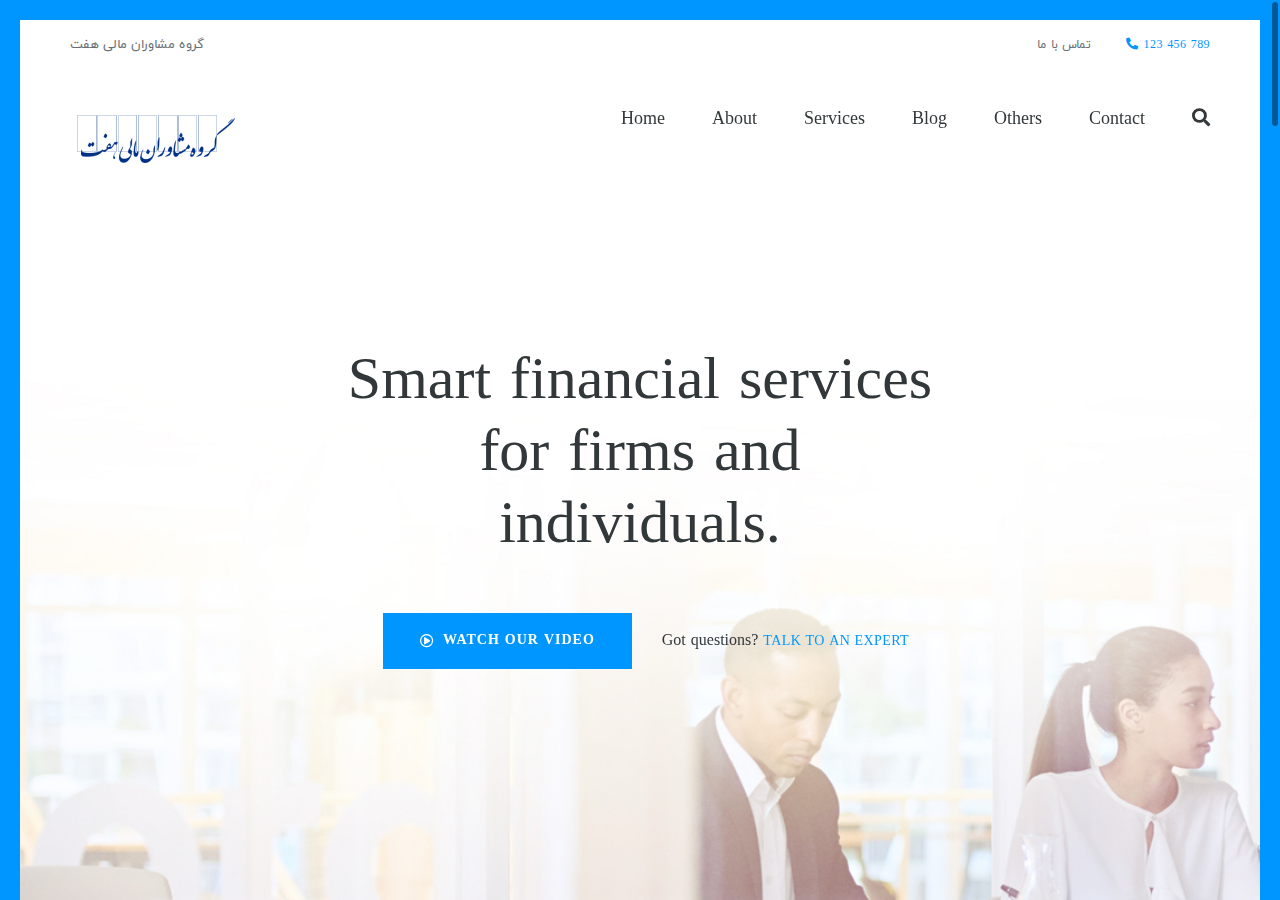
<file: index.html>
<!DOCTYPE html>
<html lang="en">

<head>
    <!----------------------------------------
    meta tags
    ---------------------------------------->
    <meta charset="UTF-8">
    <meta http-equiv="X-UA-Compatible" content="IE=edge">
    <meta name="viewport" content="width=device-width, initial-scale=1.0">

    <!----------------------------------------
    title tag
    ---------------------------------------->
    <title>گروه مشاوران مالی هفت</title>

    <!----------------------------------------
    favicon
    ---------------------------------------->
    <link rel="apple-touch-icon" sizes="180x180" href="assets/images/favicon/apple-touch-icon.png">
    <link rel="icon" type="image/png" sizes="32x32" href="assets/images/favicon/favicon-32x32.png">
    <link rel="icon" type="image/png" sizes="16x16" href="assets/images/favicon/favicon-16x16.png">
    <link rel="manifest" href="assets/images/favicon/site.html">

    <!----------------------------------------
    stylesheets
    ---------------------------------------->
    <link rel="preconnect" href="https://fonts.gstatic.com/">
    <link href="https://fonts.googleapis.com/css2?family=Libre+Franklin:wght@300;400;500;600;900&amp;display=swap" rel="stylesheet">
    <link rel="stylesheet" href="assets/css/bootstrap.min.css">
    <link rel="stylesheet" href="assets/css/all.min.css">
    <link rel="stylesheet" href="assets/css/glightbox.min.css">
    <link rel="stylesheet" href="assets/css/overlay-scrollbars.min.css">
    <link rel="stylesheet" href="assets/css/swiper-bundle.min.css">
    
    <link rel="stylesheet" href="assets/css/style.css">
</head>
<body>

    <div class="main-wrapper">

    <!----------------------------------------
    preloader - start
    ---------------------------------------->
    <div class="preloader">
        <div class='sk-folding-cube'>
            <div class='sk-cube sk-cube-1'></div>
            <div class='sk-cube sk-cube-2'></div>
            <div class='sk-cube sk-cube-4'></div>
            <div class='sk-cube sk-cube-3'></div>
          </div>
    </div>
    <!----------------------------------------
    preloader - end
    ---------------------------------------->

    <!----------------------------------------
    top menu - start
    ---------------------------------------->
    <div class="top-menu">
        <div class="top-menu-wrapper">
            <div class="tagline">
                <p>گروه مشاوران مالی هفت</p>
            </div>
            <div class="menu">
                <ul>
                    <li>
                        <a href="contact.html" class="link  link-sm link-grey link-ls">
                            <span class="txt-upper f-w-500 lt-1">تماس با ما</span>
                            
                        </a>
                    </li>
                    <li class="phone lt-1">
                        <a href="tel:123456789" class="link link-sm">
                            <i class="fas fa-phone-alt c-primary"></i>
                            <span>123 456 789</span>
                        </a>
                    </li>
                </ul>
            </div>
        </div>
    </div>
    <!----------------------------------------
    top menu - end
    ---------------------------------------->

    <!----------------------------------------
    navigation - start
    ---------------------------------------->
    <div class="navigation">
        <div class="navigation-wrapper">
            <div class="navigation-inner">
                <div class="navigation-logo">
                    <a href="#">
                        <img src="assets/images/logo.png" alt="cbex-logo">
                    </a>
                </div>
                <div class="navigation-menu">
                    <div class="mobile-header">
                        <div class="logo">
                            <a href="index-2.html">
                                <img src="assets/images/logo-white.png" alt="image">
                            </a>
                        </div>
                        <ul>
                            <li class="main-search">
                                <div>
                                    <i class="fas fa-search"></i>
                                </div>
                            </li>
                            <li>
                                <a href="login.html">
                                    <i class="fas fa-user"></i>
                                </a>
                            </li>
                            <li class="close-button">
                                <i class="fas fa-times"></i>
                            </li>
                        </ul>
                    </div>
                    <ul class="parent">
                        <li class="has-child">
                            <a href="index-2.html">
                                <span>Home</span>
                            </a>
                            <ul class="child">
                                <li>
                                    <a href="index-2.html" class="link ">
                                        <span>Home 1</span>
                                        
                                    </a>
                                </li>
                                <li>
                                    <a href="index-3.html" class="link ">
                                        <span>Home 2</span>
                                        
                                    </a>
                                </li>
                            </ul>
                        </li>
                        <li class="has-child">
                            <a href="about.html">
                                <span>About</span>
                            </a>
                            <ul class="child">
                                <li>
                                    <a href="about.html" class="link ">
                                        <span>About Us</span>
                                        
                                    </a>
                                </li>
                                <li>
                                    <a href="team.html" class="link ">
                                        <span>Our Team</span>
                                        
                                    </a>
                                </li>
                                <li>
                                    <a href="careers.html" class="link ">
                                        <span>Careers</span>
                                        
                                    </a>
                                </li>
                            </ul>
                        </li>
                        <li class="has-child">
                            <a href="#">
                                <span>Services</span>
                            </a>
                            <ul class="child">
                                <li>
                                    <a href="service.html" class="link ">
                                        <span>Services list</span>
                                        
                                    </a>
                                </li>
                                <li>
                                    <a href="service-detail.html" class="link ">
                                        <span>Services detail</span>
                                        
                                    </a>
                                </li>
                            </ul>
                        </li>
                        <li class="has-child">
                            <a href="#">
                                <span>Blog</span>
                            </a>
                            <ul class="child">
                                <li>
                                    <a href="blog.html" class="link ">
                                        <span>Blog list</span>
                                        
                                    </a>
                                </li>
                                <li>
                                    <a href="blog-detail.html" class="link ">
                                        <span>Blog detail</span>
                                        
                                    </a>
                                </li>
                            </ul>
                        </li>
                        <li class="has-child">
                            <a href="login.html">
                                <span>Others</span>
                            </a>
                            <ul class="child">
                                <li>
                                    <a href="login.html" class="link ">
                                        <span>Login</span>
                                        
                                    </a>
                                </li>
                                <li>
                                    <a href="signup.html" class="link ">
                                        <span>Sign Up</span>
                                        
                                    </a>
                                </li>
                            </ul>
                        </li>
                        <li>
                            <a href="contact.html">
                                <span>Contact</span>
                            </a>
                        </li>
                        <li class="main-search">
                            <a>
                                <span><i class="fas fa-search"></i></span>
                            </a>
                        </li>
                    </ul>
                    <p class="tagline">CBEX — The first fully programmable accounts management system.</p>
                </div>
                <div class="navigation-bar">
                    <div></div>
                    <div></div>
                    <div></div>
                </div>
            </div>
        </div>
    </div>
    <!----------------------------------------
    navigation - end
    ---------------------------------------->

    <!----------------------------------------
    hero slider section - start
    ---------------------------------------->
    <div class="hero">
        <div class="hero-wrapper">
            <div class="hero-slider">
                <div class="swiper-container hero-slider-container">
                    <div class="swiper-wrapper">
                        <div class="swiper-slide hero-slide">
                            <div class="hero-slide-inner" style="background-image: url('assets/images/hero-slider-img-1.jpg');">
                                <div class="hero-slide-content">
                                    <h1 class="c-dark">Smart financial services for firms and individuals.</h1>
                                    <div class="button-group">
                                        <a href="https://www.youtube.com/watch?v=p6nDYEkehTE" class="button glightbox button-3 txt-upper">
                                            <div>
                                                <i class="far fa-play-circle"></i>
                                                <span>watch our video</span>
                                            </div>
                                        </a>
                                        <p>Got questions? 
                                            <a href="contact.html" class="link">
                                                <span class="txt-upper f-w-500">Talk to an Expert</span>
                                            </a>
                                        </p>
                                    </div>
                                </div>
                            </div>
                        </div>
                        <div class="swiper-slide hero-slide">
                            <div class="hero-slide-inner" style="background-image: url('assets/images/hero-slider-img-2.jpg');">
                                <div class="hero-slide-content">
                                    <h1 class="c-dark">Smart financial services for firms and individuals.</h1>
                                    <div class="button-group">
                                        <a href="https://www.youtube.com/watch?v=p6nDYEkehTE" class="button glightbox button-3 txt-upper">
                                            <div>
                                                <i class="far fa-play-circle"></i>
                                                <span>watch our video</span>
                                            </div>
                                        </a>
                                        <p>Got questions? 
                                            <a href="contact.html" class="link">
                                                <span class="txt-upper f-w-500">Talk to an Expert</span>
                                            </a>
                                        </p>
                                    </div>
                                </div>
                            </div>
                        </div>
                        <div class="swiper-slide hero-slide">
                            <div class="hero-slide-inner" style="background-image: url('assets/images/hero-slider-img-3.jpg');">
                                <div class="hero-slide-content">
                                    <h1 class="c-dark">Smart financial services for firms and individuals.</h1>
                                    <div class="button-group">
                                        <a href="https://www.youtube.com/watch?v=p6nDYEkehTE" class="button glightbox button-3 txt-upper">
                                            <div>
                                                <i class="far fa-play-circle"></i>
                                                <span>watch our video</span>
                                            </div>
                                        </a>
                                        <p>Got questions? 
                                            <a href="contact.html" class="link">
                                                <span class="txt-upper f-w-500">Talk to an Expert</span>
                                                
                                            </a>
                                        </p>
                                    </div>
                                </div>
                            </div>
                        </div>
                        <div class="swiper-slide hero-slide">
                            <div class="hero-slide-inner" style="background-image: url('assets/images/hero-slider-img-4.jpg');">
                                <div class="hero-slide-content">
                                    <h1 class="c-dark">Smart financial services for firms and individuals.</h1>
                                    <div class="button-group">
                                        <a href="https://www.youtube.com/watch?v=p6nDYEkehTE" class="button glightbox button-3 txt-upper">
                                            <div>
                                                <i class="far fa-play-circle"></i>
                                                <span>watch our video</span>
                                            </div>
                                        </a>
                                        <p>Got questions? 
                                            <a href="contact.html" class="link">
                                                <span class="txt-upper f-w-500">Talk to an Expert</span>
                                                
                                            </a>
                                        </p>
                                    </div>
                                </div>
                            </div>
                        </div>
                    </div>
                </div>
            </div>
            <div class="container hero-pagination-wrapper">
                <!--Check the main.js file in the assets/js folder to change the pagination content-->
                <div class="hero-pagination swiper-container">
                    <div class="swiper-wrapper"></div>
                </div>
            </div>
        </div>
    </div>
    <!----------------------------------------
    hero slider section - end
    ---------------------------------------->

    <!----------------------------------------
    cta - start
    ---------------------------------------->
    <div class="cta-section cta-section-1 sec-hero-slider b-primary">
        <div class="cta-section-wrapper sec-hero-slider-wrapper section-wrapper" style="background-image: url('assets/images/patterns/pattern.png');">
            <div class="container">
                <div class="row">
                    <div class="cta-section-content sec-hero-slider-content txt-center">
                        <h4 class='c-white f-w-400 ln-ht-44'>Hire a professional CPA & Accounting firm.</h4>
                        <h3 class="c-white f-w-400 heading-50 mg-center">We combine more than 35 years of experience with the latest accounting technology to provide world-class services for a diverse roster of clients world-wide.</h3>
                        <div class="button-group">
                            <a href="contact.html" class="button button-1 txt-upper">
                                <div>
                                    <i class="far fa-envelope"></i>
                                    <span>book appointment</span>
                                </div>
                            </a>
                            <a href="contact.html" class="button button-2 txt-upper">
                                <div>
                                    <i class="fas fa-headphones"></i>
                                    <span>talk to an expert</span>
                                </div>
                            </a>
                        </div>
                    </div>
                </div>
            </div>
        </div>
    </div>
    <!----------------------------------------
    cta - end
    ---------------------------------------->

    <!----------------------------------------
    intro section - start
    ---------------------------------------->
    <div class="intro">
        <div class="intro-wrapper">
            <div class="container">
                <div class="row">
                    <div class="col-lg-8">
                        <div class="intro-content">
                            <h2>About CBEX</h2>
                            <p class="paragraph-lg c-grey">Founded by GFXPARTNER in December of 1987, CBEX has grown from a hard working duo to a team of over twenty experienced professionals. The son of lifelong entrepreneurs have founded CBEX to help other business owners to be successful and in control.</p>
                            <p class="paragraph-lg c-grey">At CBEX, enjoy custom fixed price agreements tailored to your needs and face-to-face meetings with our experienced professionals. Then rest assured knowing that your work is reviewed by senior staff and that tax returns are always double-checked.</p>
                            <img src="assets/images/signature.png" alt="signature">
                            <p class="paragraph-sm c-grey">CPA/PFS, CFP®, CGMA, CDFA</p>
                        </div>
                    </div>
                    <div class="col-lg-4">
                        <div class="vertical-txt-wrapper right-align">
                            <h1 class="vertical-txt">CBEX</h1>
                        </div>
                    </div>
                </div>
            </div>
            <div class="image intro-bg">
                <img src="assets/images/intro-bg.jpg" alt="image">
            </div>
        </div>
    </div>
    <!----------------------------------------
    intro section - end
    ---------------------------------------->

    <!----------------------------------------
    icon box section - start
    ---------------------------------------->
    <div class="icon-box-section">
        <!-- Background image is handled in scss in the _main.scss file on the .icon-box-section-wrapper class -->
        <div class='icon-box-section-wrapper section-wrapper pattern-bg'>
            <div class="icon-box-section-inner pattern-bg-content">
                <div class="container">
                    <div class="row">
                        <div class="icon-box-section-heading-content">
                            <h2 class="f-w-400 heading-40">Get to know the amazing features you will get.</h2>
                        </div>
                    </div>
                    <div class="row">
                        <div class="slider icon-box-slider">
                            <div class="swiper-container icon-box-slider-container">
                                <div class="swiper-wrapper">
                                    <div class="swiper-slide icon-box-slide">
                                        <a href="service.html">
                                            <div class="icon-box-slide-inner icon-box txt-center">
                                                <div class="icon-circle icon-circle-sm mg-center">
                                                    <img src="assets/images/icons/icon-1.png" alt="icon">
                                                </div>
                                                <h4 class="f-w-500">Latest Technology</h4>
                                                <p class="c-grey">We utilize the latest, state of the art accounting and finance technology to ensure that we stay both progressive and efficient.</p>
                                            </div>
                                        </a>
                                    </div>
                                    <div class="swiper-slide icon-box-slide">
                                        <a href="service.html">
                                            <div class="icon-box-slide-inner icon-box txt-center">
                                                <div class="icon-circle icon-circle-sm mg-center">
                                                    <img src="assets/images/icons/icon-2.png" alt="icon">
                                                </div>
                                                <h4 class="f-w-500">Transparent Pricing</h4>
                                                <p class="c-grey">Enjoy our upfront, fixed price model. We charge by value, not by hours, giving you peace of mind and quality service.</p>
                                            </div>
                                        </a>
                                    </div>
                                    <div class="swiper-slide icon-box-slide">
                                        <a href="service.html">
                                            <div class="icon-box-slide-inner icon-box txt-center">
                                                <div class="icon-circle icon-circle-sm mg-center">
                                                    <img src="assets/images/icons/icon-3.png" alt="icon">
                                                </div>
                                                <h4 class="f-w-500">Unlimited Contact</h4>
                                                <p class="c-grey">We believe in continuous communication with our clients. Calls and emails are built into our pricing, unwelcome surprises.</p>
                                            </div>
                                        </a>
                                    </div>
                                    <div class="swiper-slide icon-box-slide">
                                        <a href="service.html">
                                            <div class="icon-box-slide-inner icon-box txt-center">
                                                <div class="icon-circle icon-circle-sm mg-center">
                                                    <img src="assets/images/icons/icon-1.png" alt="icon">
                                                </div>
                                                <h4 class="f-w-500">Latest Technology</h4>
                                                <p class="c-grey">We utilize the latest, state of the art accounting and finance technology to ensure that we stay both progressive and efficient.</p>
                                            </div>
                                        </a>
                                    </div>
                                    <div class="swiper-slide icon-box-slide">
                                        <a href="service.html">
                                            <div class="icon-box-slide-inner icon-box txt-center">
                                                <div class="icon-circle icon-circle-sm mg-center">
                                                    <img src="assets/images/icons/icon-3.png" alt="icon">
                                                </div>
                                                <h4 class="f-w-500">Unlimited Contact</h4>
                                                <p class="c-grey">We believe in continuous communication with our clients. Calls and emails are built into our pricing, unwelcome surprises.</p>
                                            </div>
                                        </a>
                                    </div>
                                    <div class="swiper-slide icon-box-slide">
                                        <a href="service.html">
                                            <div class="icon-box-slide-inner icon-box txt-center">
                                                <div class="icon-circle icon-circle-sm mg-center">
                                                    <img src="assets/images/icons/icon-2.png" alt="icon">
                                                </div>
                                                <h4 class="f-w-500">Transparent Pricing</h4>
                                                <p class="c-grey">Enjoy our upfront, fixed price model. We charge by value, not by hours, giving you peace of mind and quality service.</p>
                                            </div>
                                        </a>
                                    </div>
                                </div>
                            </div>
                            <div class="icon-box-slider-pagination bullet-pagination"></div>
                        </div>
                    </div>
                </div>
            </div>
        </div>
    </div>
    <!----------------------------------------
    icon box section - end
    ---------------------------------------->

    <!----------------------------------------
    testimonial - start
    ---------------------------------------->
    <div class="testimonial testimonial-1">
        <!-- Background image is handled in scss in the _main.scss file on the .testimonial-wrapper class -->
        <div class='testimonial-wrapper'>
            <div class="container">
                <div class="row">
                    <div class="testimonial-heading-content">
                        <h2 class="f-w-400 heading-40">Hear from what others say about our company</h2>
                    </div>
                </div>
                <div class="row">
                    <div class="slider box-slider">
                        <div class="swiper-container box-slider-container">
                            <div class="swiper-wrapper">
                                <div class="swiper-slide box-slide testimonial-slide">
                                    <div class="box-slide-inner">
                                        <p class="c-grey">“I was looking out for a larger CPA firm that was small enough to know who I am and build a relationship with me, yet large enough to have different internal specialists and viewpoints.”</p>
                                        <h5 class="txt-sm txt-upper lt-1 c-primary">john miller</h5>
                                    </div>
                                </div>
                                <div class="swiper-slide box-slide testimonial-slide">
                                    <div class="box-slide-inner">
                                        <p class="c-grey">“I was looking out for a larger CPA firm that was small enough to know who I am and build a relationship with me, yet large enough to have different internal specialists and viewpoints.”</p>
                                        <h5 class="txt-sm txt-upper lt-1 c-primary">david cole</h5>
                                    </div>
                                </div>
                                <div class="swiper-slide box-slide testimonial-slide">
                                    <div class="box-slide-inner">
                                        <p class="c-grey">“I was looking out for a larger CPA firm that was small enough to know who I am and build a relationship with me, yet large enough to have different internal specialists and viewpoints.”</p>
                                        <h5 class="txt-sm txt-upper lt-1 c-primary">anita sam</h5>
                                    </div>
                                </div>
                                <div class="swiper-slide box-slide testimonial-slide">
                                    <div class="box-slide-inner">
                                        <p class="c-grey">“I was looking out for a larger CPA firm that was small enough to know who I am and build a relationship with me, yet large enough to have different internal specialists and viewpoints.”</p>
                                        <h5 class="txt-sm txt-upper lt-1 c-primary">david cole</h5>
                                    </div>
                                </div>
                                <div class="swiper-slide box-slide testimonial-slide">
                                    <div class="box-slide-inner">
                                        <p class="c-grey">“I was looking out for a larger CPA firm that was small enough to know who I am and build a relationship with me, yet large enough to have different internal specialists and viewpoints.”</p>
                                        <h5 class="txt-sm txt-upper lt-1 c-primary">anita sam</h5>
                                    </div>
                                </div>
                            </div>
                        </div>
                        <div class="box-slider-pagination bullet-pagination"></div>
                    </div>
                </div>
            </div>
        </div>
    </div>
    <!----------------------------------------
    testimonial - end
    ---------------------------------------->

    <!----------------------------------------
    cta - start
    ---------------------------------------->
    <div class="cta-section b-primary">
        <div class="cta-section-wrapper section-wrapper" style="background-image: url('assets/images/patterns/pattern.png');">
            <div class="container">
                <div class="row">
                    <div class="cta-section-content txt-center">
                        <h2 class="c-white f-w-400 heading-40 mg-center">Hire a professional CPA & Accounting firm.</h2>
                        <div class="button-group">
                            <a href="contact.html" class="button button-1 txt-upper">
                                <div>
                                    <i class="far fa-envelope"></i>
                                    <span>book appointment</span>
                                </div>
                            </a>
                            <a href="contact.html" class="button button-2 txt-upper">
                                <div>
                                    <i class="fas fa-headphones"></i>
                                    <span>talk to an expert</span>
                                </div>
                            </a>
                        </div>
                    </div>
                </div>
            </div>
        </div>
    </div>
    <!----------------------------------------
    cta - end
    ---------------------------------------->
    
    <!----------------------------------------
    footer - start
    ---------------------------------------->
    <footer class="footer">
        <div class="footer-wrapper">
            <div class="container">
                <div class="row">
                    <div class="col-lg-4">
                        <div class="footer-content">
                            <h6 class="txt-sm c-primary f-w-500 txt-upper">contact</h6>
                            <ul class="txt-sm-1 c-grey number-list">
                                <!-- <li>P<a href="tel:123.456.7890">123.456.7890</a></li> -->
                                <li>
                                    P
                                    <a href="tel:123.456.7890" class="link  link-md link-grey">
                                        <span>123.456.7890</span>
                                        
                                    </a>
                                </li>
                                <li>
                                    F
                                    <a href="tel:123.456.7890" class="link  link-md link-grey">
                                        <span>123.456.7890</span>
                                        
                                    </a>
                                </li>

                            </ul>
                        </div>
                        <div class="footer-content">
                            <h6 class="txt-sm c-primary f-w-500 txt-upper">location</h6>
                            <p class="c-grey ln-ht-3">596 Random Street Rd,<br>Melbourne, Australia</p>
                        </div>
                    </div>
                    <div class="col-lg-4">
                        <div class="footer-content">
                            <h6 class="txt-sm c-primary f-w-500 txt-upper">company</h6>
                            <ul class="txt-sm-1 c-grey">
                                <li>
                                    <a href="about.html" class="link  link-md link-grey">
                                        <span>About</span>
                                        
                                    </a>
                                </li>
                                <li>
                                    <a href="service.html" class="link  link-md link-grey">
                                        <span>Services</span>
                                        
                                    </a>
                                </li>
                                <li>
                                    <a href="blog.html" class="link  link-md link-grey">
                                        <span>Industries</span>
                                        
                                    </a>
                                </li>
                                <li>
                                    <a href="service-detail.html" class="link  link-md link-grey">
                                        <span>Technology</span>
                                        
                                    </a>
                                </li>
                                <li>
                                    <a href="about.html" class="link  link-md link-grey">
                                        <span>Resources</span>
                                        
                                    </a>
                                </li>
                                <li>
                                    <a href="team.html" class="link  link-md link-grey">
                                        <span>In the Media</span>
                                        
                                    </a>
                                </li>
                                <li>
                                    <a href="careers.html" class="link  link-md link-grey">
                                        <span>Careers</span>
                                        
                                    </a>
                                </li>
                            </ul>
                        </div>
                    </div>
                    <div class="col-lg-4">
                        <div class="footer-content">
                            <h6 class="txt-sm c-primary f-w-500 txt-upper">social</h6>
                            <ul class="txt-sm-1 c-grey social-list">
                                <li><a href="#" class="link  link-md link-grey">
                                    <i class="fab fa-twitter-square c-light"></i>
                                    <span>
                                        <span>Twitter</span>
                                    </span>
                                    
                                </a></li>
                                <li><a href="#" class="link  link-md link-grey">
                                    <i class="fab fa-facebook-square c-light"></i>
                                    <span>
                                        <span>Facebook</span>
                                    </span>
                                    
                                </a></li>
                                <li><a href="#" class="link  link-md link-grey">
                                    <i class="fab fa-youtube c-light"></i>
                                    <span>
                                        <span>Youtube</span>
                                    </span>
                                    
                                </a></li>
                                <li><a href="#" class="link  link-md link-grey">
                                    <i class="fab fa-linkedin c-light"></i>
                                    <span>
                                        <span>Linkedin</span>
                                    </span>
                                    
                                </a></li>
                            </ul>
                        </div>
                    </div>
                </div>
                <div class="row">
                    <div class="col-lg-12">
                        <h6 class="copyright txt-sm c-grey">&copy; 2021 CBEX</h6>
                    </div>
                </div>
            </div>
        </div>
    </footer>
    <!----------------------------------------
    footer - end
    ---------------------------------------->

    </div>

    <!----------------------------------------
    scripts
    ---------------------------------------->
    <script src="assets/js/bootstrap.bundle.min.js"></script>
    <script src="assets/js/swiper-bundle.min.js"></script>
    <script src="assets/js/glightbox.min.js"></script>
    <script src="assets/js/overlay-scrollbars.min.js"></script>
    <script src="assets/js/main.js"></script>
</body>

<!-- Mirrored from gfxpartner.com/cbex/ by HTTrack Website Copier/3.x [XR&CO'2014], Tue, 22 Nov 2022 21:15:36 GMT -->
</html>
</file>
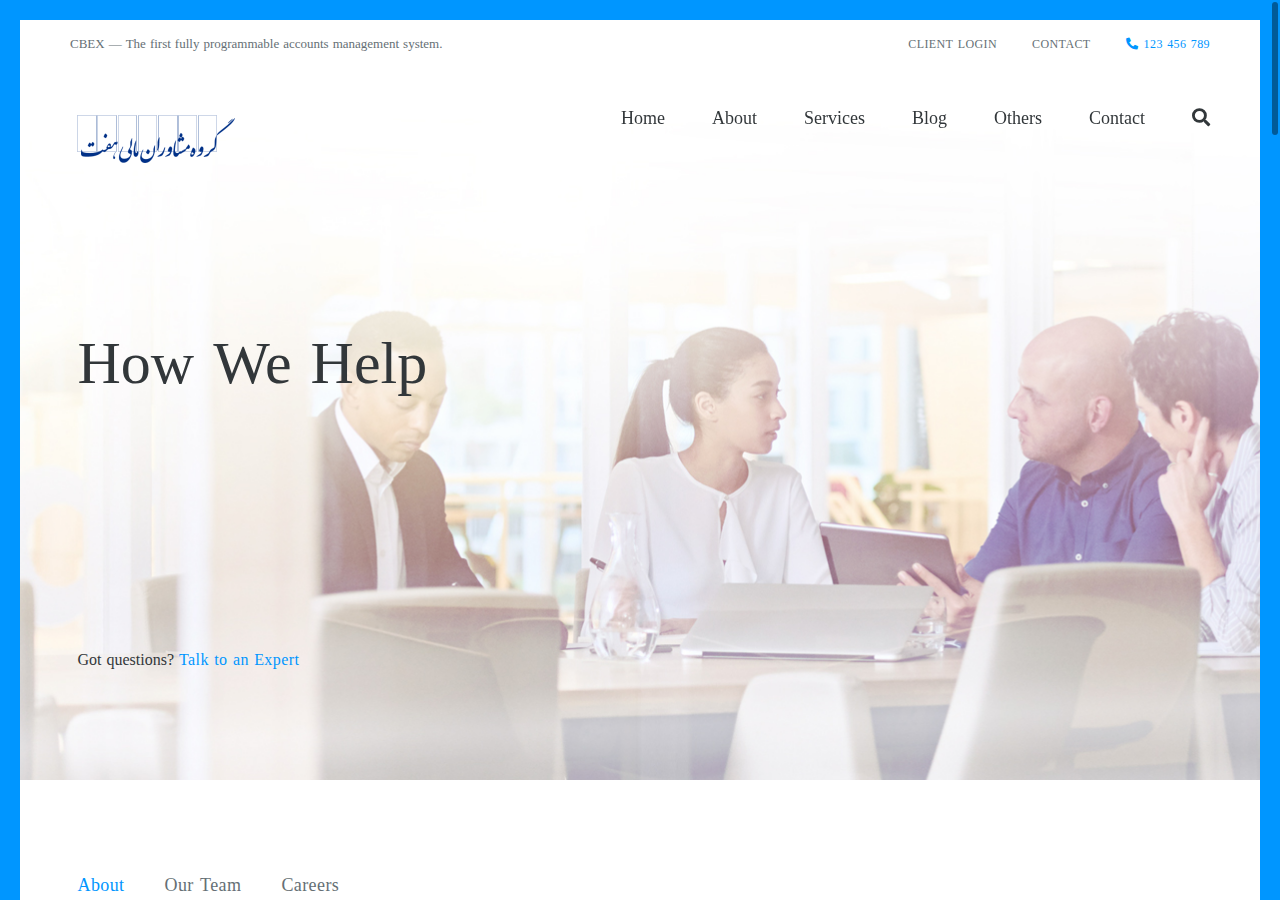
<file: about.html>
<!DOCTYPE html>
<html lang="en">

<!-- Mirrored from gfxpartner.com/cbex/about.html by HTTrack Website Copier/3.x [XR&CO'2014], Tue, 22 Nov 2022 21:16:27 GMT -->
<head>
    <!----------------------------------------
    meta tags
    ---------------------------------------->
    <meta charset="UTF-8">
    <meta http-equiv="X-UA-Compatible" content="IE=edge">
    <meta name="viewport" content="width=device-width, initial-scale=1.0">

    <!----------------------------------------
    title tag
    ---------------------------------------->
    <title>CBEX - Accounts Management System</title>

    <!----------------------------------------
    favicon
    ---------------------------------------->
    <link rel="apple-touch-icon" sizes="180x180" href="assets/images/favicon/apple-touch-icon.png">
    <link rel="icon" type="image/png" sizes="32x32" href="assets/images/favicon/favicon-32x32.png">
    <link rel="icon" type="image/png" sizes="16x16" href="assets/images/favicon/favicon-16x16.png">
    <link rel="manifest" href="assets/images/favicon/site.html">

    <!----------------------------------------
    stylesheets
    ---------------------------------------->
    <link rel="preconnect" href="https://fonts.gstatic.com/">
    <link href="https://fonts.googleapis.com/css2?family=Libre+Franklin:wght@300;400;500;600;900&amp;display=swap" rel="stylesheet">
    <link rel="stylesheet" href="assets/css/bootstrap.min.css">
    <link rel="stylesheet" href="assets/css/all.min.css">
    <link rel="stylesheet" href="assets/css/glightbox.min.css">
    <link rel="stylesheet" href="assets/css/overlay-scrollbars.min.css">
    <link rel="stylesheet" href="assets/css/swiper-bundle.min.css">
    
    <link rel="stylesheet" href="assets/css/style.css">
</head>
<body>

    <div class="main-wrapper">

    <!----------------------------------------
    preloader - start
    ---------------------------------------->
    <div class="preloader">
        <div class='sk-folding-cube'>
            <div class='sk-cube sk-cube-1'></div>
            <div class='sk-cube sk-cube-2'></div>
            <div class='sk-cube sk-cube-4'></div>
            <div class='sk-cube sk-cube-3'></div>
          </div>
    </div>
    <!----------------------------------------
    preloader - end
    ---------------------------------------->

    <!----------------------------------------
    top menu - start
    ---------------------------------------->
    <div class="top-menu">
        <div class="top-menu-wrapper">
            <div class="tagline">
                <p>CBEX — The first fully programmable accounts management system.</p>
            </div>
            <div class="menu">
                <ul>
                    <li>
                        <a href="login.html" class="link  link-sm link-grey link-ls">
                            <span class="txt-upper f-w-500 lt-1">client login</span>
                            
                        </a>
                    </li>
                    <li>
                        <a href="contact.html" class="link  link-sm link-grey link-ls">
                            <span class="txt-upper f-w-500 lt-1">contact</span>
                            
                        </a>
                    </li>
                    <li class="phone lt-1">
                        <a href="tel:123456789" class="link link-sm">
                            <i class="fas fa-phone-alt c-primary"></i>
                            <span>123 456 789</span>
                        </a>
                    </li>
                </ul>
            </div>
        </div>
    </div>
    <!----------------------------------------
    top menu - end
    ---------------------------------------->

    <!----------------------------------------
    navigation - start
    ---------------------------------------->
    <div class="navigation">
        <div class="navigation-wrapper">
            <div class="navigation-inner">
                <div class="navigation-logo">
                    <a href="index-2.html">
                        <img src="assets/images/logo.png" alt="cbex-logo">
                    </a>
                </div>
                <div class="navigation-menu">
                    <div class="mobile-header">
                        <div class="logo">
                            <a href="index-2.html">
                                <img src="assets/images/logo-white.png" alt="image">
                            </a>
                        </div>
                        <ul>
                            <li class="main-search">
                                <div>
                                    <i class="fas fa-search"></i>
                                </div>
                            </li>
                            <li>
                                <a href="login.html">
                                    <i class="fas fa-user"></i>
                                </a>
                            </li>
                            <li class="close-button">
                                <i class="fas fa-times"></i>
                            </li>
                        </ul>
                    </div>
                    <ul class="parent">
                        <li class="has-child">
                            <a href="index-2.html">
                                <span>Home</span>
                            </a>
                            <ul class="child">
                                <li>
                                    <a href="index-2.html" class="link ">
                                        <span>Home 1</span>
                                        
                                    </a>
                                </li>
                                <li>
                                    <a href="index-3.html" class="link ">
                                        <span>Home 2</span>
                                        
                                    </a>
                                </li>
                            </ul>
                        </li>
                        <li class="has-child">
                            <a href="about.html">
                                <span>About</span>
                            </a>
                            <ul class="child">
                                <li>
                                    <a href="about.html" class="link ">
                                        <span>About Us</span>
                                        
                                    </a>
                                </li>
                                <li>
                                    <a href="team.html" class="link ">
                                        <span>Our Team</span>
                                        
                                    </a>
                                </li>
                                <li>
                                    <a href="careers.html" class="link ">
                                        <span>Careers</span>
                                        
                                    </a>
                                </li>
                            </ul>
                        </li>
                        <li class="has-child">
                            <a href="#">
                                <span>Services</span>
                            </a>
                            <ul class="child">
                                <li>
                                    <a href="service.html" class="link ">
                                        <span>Services list</span>
                                        
                                    </a>
                                </li>
                                <li>
                                    <a href="service-detail.html" class="link ">
                                        <span>Services detail</span>
                                        
                                    </a>
                                </li>
                            </ul>
                        </li>
                        <li class="has-child">
                            <a href="#">
                                <span>Blog</span>
                            </a>
                            <ul class="child">
                                <li>
                                    <a href="blog.html" class="link ">
                                        <span>Blog list</span>
                                        
                                    </a>
                                </li>
                                <li>
                                    <a href="blog-detail.html" class="link ">
                                        <span>Blog detail</span>
                                        
                                    </a>
                                </li>
                            </ul>
                        </li>
                        <li class="has-child">
                            <a href="login.html">
                                <span>Others</span>
                            </a>
                            <ul class="child">
                                <li>
                                    <a href="login.html" class="link ">
                                        <span>Login</span>
                                        
                                    </a>
                                </li>
                                <li>
                                    <a href="signup.html" class="link ">
                                        <span>Sign Up</span>
                                        
                                    </a>
                                </li>
                            </ul>
                        </li>
                        <li>
                            <a href="contact.html">
                                <span>Contact</span>
                            </a>
                        </li>
                        <li class="main-search">
                            <a>
                                <span><i class="fas fa-search"></i></span>
                            </a>
                        </li>
                    </ul>
                    <p class="tagline">CBEX — The first fully programmable accounts management system.</p>
                </div>
                <div class="navigation-bar">
                    <div></div>
                    <div></div>
                    <div></div>
                </div>
            </div>
        </div>
    </div>
    <!----------------------------------------
    navigation - end
    ---------------------------------------->

    <!----------------------------------------
    page header - start
    ---------------------------------------->
    <div class="page-header">
        <div class="page-header-wrapper" style="background-image: url('assets/images/page-header-img.jpg');">
            <div class="container">
                <div class="row">
                    <div class="col">
                        <div class="page-header-content">
                            <h1 class="c-dark">How We Help</h1>
                            <p class="small ln-ht-auto c-dark">Got questions? <a href="contact.html" class="link link-inherit"><span>Talk to an Expert</span></a></p>
                        </div>
                    </div>
                </div>
            </div>
        </div>
    </div>
    <!----------------------------------------
    page header - end
    ---------------------------------------->

    <!----------------------------------------
    page header list - start
    ---------------------------------------->
    <div class="page-header-list">
        <div class="page-header-list-wrapper">
            <div class="container">
                <div class="row">
                    <div class="col">
                        <div class="page-header-list-content">
                            <ul>
                                <li>
                                    <a href="about.html" class="link link-md active">
                                        <span class="f-w-500">About</span>
                                    </a>
                                </li>
                                <li>
                                    <a href="team.html" class="link  link-grey link-md">
                                        <span>Our Team</span>
                                        
                                    </a>
                                </li>
                                <li>
                                    <a href="careers.html" class="link  link-grey link-md">
                                        <span>Careers</span>
                                        
                                    </a>
                                </li>
                            </ul>
                        </div>
                    </div>
                </div>
            </div>
        </div>
    </div>
    <!----------------------------------------
    page header list - end
    ---------------------------------------->

    <!----------------------------------------
    intro section - start
    ---------------------------------------->
    <div class="intro">
        <div class="intro-wrapper">
            <div class="container">
                <div class="row">
                    <div class="col-lg-8">
                        <div class="intro-content">
                            <h2>About CBEX</h2>
                            <p class="paragraph-lg c-grey">Founded by GFXPARTNER in December of 1987, CBEX has grown from a hard working duo to a team of over twenty experienced professionals. The son of lifelong entrepreneurs have founded CBEX to help other business owners to be successful and in control.</p>
                            <p class="paragraph-lg c-grey">At CBEX, enjoy custom fixed price agreements tailored to your needs and face-to-face meetings with our experienced professionals. Then rest assured knowing that your work is reviewed by senior staff and that tax returns are always double-checked.</p>
                            <img src="assets/images/signature.png" alt="signature">
                            <p class="paragraph-sm c-grey">CPA/PFS, CFP®, CGMA, CDFA</p>
                        </div>
                    </div>
                    <div class="col-lg-4">
                        <div class="vertical-txt-wrapper right-align">
                            <h1 class="vertical-txt">CBEX</h1>
                        </div>
                    </div>
                </div>
            </div>
            <div class="image intro-bg">
                <img src="assets/images/intro-bg-1.jpg" alt="image">
            </div>
        </div>
    </div>
    <!----------------------------------------
    intro section - end
    ---------------------------------------->

    <!----------------------------------------
    cta - start
    ---------------------------------------->
    <div class="cta-section b-primary">
        <div class="cta-section-wrapper section-wrapper" style="background-image: url('assets/images/patterns/pattern.png');">
            <div class="container">
                <div class="row">
                    <div class="cta-section-content txt-center">
                        <h4 class='c-white f-w-400 ln-ht-44'>Hire a professional CPA & Accounting firm.</h4>
                        <h3 class="c-white f-w-400 heading-50 mg-center">We combine more than 35 years of experience with the latest accounting technology to provide world-class services for a diverse roster of clients world-wide.</h3>
                        <div class="button-group">
                            <a href="contact.html" class="button button-1 txt-upper">
                                <div>
                                    <i class="far fa-envelope"></i>
                                    <span>book appointment</span>
                                </div>
                            </a>
                            <a href="contact.html" class="button button-2 txt-upper">
                                <div>
                                    <i class="fas fa-headphones"></i>
                                    <span>talk to an expert</span>
                                </div>
                            </a>
                        </div>
                    </div>
                </div>
            </div>
        </div>
    </div>
    <!----------------------------------------
    cta - end
    ---------------------------------------->

    <!----------------------------------------
    tab section - start
    ---------------------------------------->
    <div class="tab-section">
        <div class="tab-section-wrapper pattern-bg">
            <div class="container pattern-bg-content">
                <div class="row d-flex align-items-center">
                    <div class="col-lg-5 order-lg-1 order-2">
                        <div class="tab-content" id="nav-tabContent">
                            <div class="tab-pane fade show active" 
                            id="nav-home" role="tabpanel" 
                            aria-labelledby="nav-home-tab">
                                <h2 class="c-dark-2">Professional services that make a difference</h2>
                                <p class="large c-grey">At CBEX, enjoy custom fixed price agreements tailored to your needs and face-to-face meetings with our experienced professionals. Then rest assured knowing that your work is reviewed by senior staff and that tax returns are always double-checked.</p>
                                <div class="button-group">
                                    <a href="contact.html" class="button button-3 txt-upper">
                                        <div>
                                            <i class="far fa-envelope"></i>
                                            <span>contact us</span>
                                        </div>
                                    </a>
                                    <p>Got questions? <a href="contact.html" class="link"><span class="txt-upper f-w-500">Talk to an Expert</span></a></p>
                                </div>
                            </div>
                            <div class="tab-pane fade" id="nav-profile" 
                            role="tabpanel" aria-labelledby="nav-profile-tab">
                                <h2 class="c-dark-2">CFO level work for medium size businesses.</h2>
                                <p class="large c-grey">At CBEX, enjoy custom fixed price agreements tailored to your needs and face-to-face meetings with our experienced professionals. Then rest assured knowing that your work is reviewed by senior staff and that tax returns are always double-checked.</p>
                                <div class="button-group">
                                    <a href="contact.html" class="button button-3 txt-upper">
                                        <div>
                                            <i class="far fa-envelope"></i>
                                            <span>contact us</span>
                                        </div>
                                    </a>
                                    <p>Got questions? <a href="contact.html" class="link"><span class="txt-upper f-w-500">Talk to an Expert</span></a></p>
                                </div>
                            </div>
                            <div class="tab-pane fade" id="nav-contact" 
                            role="tabpanel" aria-labelledby="nav-contact-tab">
                                <h2 class="c-dark-2">Expert advice on financial planning and more</h2>
                                <p class="large c-grey">At CBEX, enjoy custom fixed price agreements tailored to your needs and face-to-face meetings with our experienced professionals. Then rest assured knowing that your work is reviewed by senior staff and that tax returns are always double-checked.</p>
                                <div class="button-group">
                                    <a href="contact.html" class="button button-3 txt-upper">
                                        <div>
                                            <i class="far fa-envelope"></i>
                                            <span>contact us</span>
                                        </div>
                                    </a>
                                    <p>Got questions? <a href="contact.html" class="link"><span class="txt-upper f-w-500">Talk to an Expert</span></a></p>
                                </div>
                            </div>
                            <div class="tab-pane fade" id="nav-giving" 
                            role="tabpanel" aria-labelledby="nav-giving-tab">
                                <h2 class="c-dark-2">Charitable work for the community</h2>
                                <p class="large c-grey">At CBEX, enjoy custom fixed price agreements tailored to your needs and face-to-face meetings with our experienced professionals. Then rest assured knowing that your work is reviewed by senior staff and that tax returns are always double-checked.</p>
                                <div class="button-group">
                                    <a href="contact.html" class="button button-3 txt-upper">
                                        <div>
                                            <i class="far fa-envelope"></i>
                                            <span>contact us</span>
                                        </div>
                                    </a>
                                    <p>Got questions? <a href="contact.html" class="link"><span class="txt-upper f-w-500">Talk to an Expert</span></a></p>
                                </div>
                            </div>
                        </div>
                    </div>
                    <div class="col-lg-6 offset-lg-1 order-lg-2 order-1 tab-row swiper-container">
                        <div class="nav nav-tabs swiper-wrapper" id="nav-tab" role="tablist">
                            
                                <div class="nav-link active swiper-slide" id="nav-home-tab" 
                                data-bs-toggle="tab" data-bs-target="#nav-home" 
                                type="button" role="tab" aria-controls="nav-home" 
                                aria-selected="true">
                                    <div>
                                        <h3>taxtation</h3>
                                        <p>Tax planning and complicated tax return preparation.</p>
                                    </div>
                                </div>
                            
                            
                                <div class="nav-link swiper-slide" id="nav-profile-tab" 
                                data-bs-toggle="tab" data-bs-target="#nav-profile" 
                                type="button" role="tab" aria-controls="nav-profile" 
                                aria-selected="false">
                                    <div>
                                        <h3>business</h3>
                                        <p>CFO level work for small and medium sizes businesses.</p>
                                    </div>
                                </div>
                          
                          
                                <div class="nav-link swiper-slide" id="nav-contact-tab" 
                                data-bs-toggle="tab" data-bs-target="#nav-contact" 
                                type="button" role="tab" aria-controls="nav-contact" 
                                aria-selected="false">
                                    <div>
                                        <h3>consulting</h3>
                                        <p>Expert advice on financial planning, mergers, estate and more.</p>
                                    </div>
                                </div>
                                
                                <div class="nav-link swiper-slide" id="nav-giving-tab" 
                                data-bs-toggle="tab" data-bs-target="#nav-giving" 
                                type="button" role="tab" aria-controls="nav-giving" 
                                aria-selected="false">
                                    <div>
                                        <h3>giving</h3>
                                        <p>Charitable work for the local community and beyound.</p>
                                    </div>
                                </div> 


                                <div class="nav-link swiper-slide nav-link-placeholder" id="nav-giving-tab" 
                                data-bs-toggle="tab" data-bs-target="#nav-giving" 
                                type="button" role="tab" aria-controls="nav-giving" 
                                aria-selected="false">
                                    
                                </div> 
                 
                        </div>
                    </div>
                </div>
            </div>
        </div>
    </div>
    <!----------------------------------------
    tab section - end
    ---------------------------------------->

    <!----------------------------------------
    testimonial - start
    ---------------------------------------->
    <div class="testimonial testimonial-2">
        <!-- Background image is handled in scss in the _main.scss file on the .testimonial-wrapper class -->
        <div class='testimonial-wrapper'>
            <div class="container">
                <div class="row">
                    <div class="testimonial-heading-content">
                        <h2 class="f-w-400 heading-40">Hear from what others say about our company</h2>
                    </div>
                </div>
                <div class="row">
                    <div class="slider box-slider">
                        <div class="swiper-container box-slider-container">
                            <div class="swiper-wrapper">
                                <div class="swiper-slide box-slide testimonial-slide">
                                    <div class="box-slide-inner">
                                        <p class="c-grey">“I was looking out for a larger CPA firm that was small enough to know who I am and build a relationship with me, yet large enough to have different internal specialists and viewpoints.”</p>
                                        <h5 class="txt-sm txt-upper lt-1 c-primary">john miller</h5>
                                    </div>
                                </div>
                                <div class="swiper-slide box-slide testimonial-slide">
                                    <div class="box-slide-inner">
                                        <p class="c-grey">“I was looking out for a larger CPA firm that was small enough to know who I am and build a relationship with me, yet large enough to have different internal specialists and viewpoints.”</p>
                                        <h5 class="txt-sm txt-upper lt-1 c-primary">john miller</h5>
                                    </div>
                                </div>
                                <div class="swiper-slide box-slide testimonial-slide">
                                    <div class="box-slide-inner">
                                        <p class="c-grey">“I was looking out for a larger CPA firm that was small enough to know who I am and build a relationship with me, yet large enough to have different internal specialists and viewpoints.”</p>
                                        <h5 class="txt-sm txt-upper lt-1 c-primary">john miller</h5>
                                    </div>
                                </div>
                                <div class="swiper-slide box-slide testimonial-slide">
                                    <div class="box-slide-inner">
                                        <p class="c-grey">“I was looking out for a larger CPA firm that was small enough to know who I am and build a relationship with me, yet large enough to have different internal specialists and viewpoints.”</p>
                                        <h5 class="txt-sm txt-upper lt-1 c-primary">john miller</h5>
                                    </div>
                                </div>
                                <div class="swiper-slide box-slide testimonial-slide">
                                    <div class="box-slide-inner">
                                        <p class="c-grey">“I was looking out for a larger CPA firm that was small enough to know who I am and build a relationship with me, yet large enough to have different internal specialists and viewpoints.”</p>
                                        <h5 class="txt-sm txt-upper lt-1 c-primary">john miller</h5>
                                    </div>
                                </div>
                            </div>
                        </div>
                        <div class="box-slider-pagination bullet-pagination"></div>
                    </div>
                </div>
            </div>
        </div>
    </div>
    <!----------------------------------------
    testimonial - end
    ---------------------------------------->

    <!----------------------------------------
    cta - start
    ---------------------------------------->
    <div class="cta-section b-primary">
        <div class="cta-section-wrapper section-wrapper" style="background-image: url('assets/images/patterns/pattern.png');">
            <div class="container">
                <div class="row">
                    <div class="cta-section-content txt-center">
                        <h2 class="c-white f-w-400 heading-40 mg-center">Hire a professional CPA & Accounting firm.</h2>
                        <div class="button-group">
                            <a href="contact.html" class="button button-1 txt-upper">
                                <div>
                                    <i class="far fa-envelope"></i>
                                    <span>book appointment</span>
                                </div>
                            </a>
                            <a href="contact.html" class="button button-2 txt-upper">
                                <div>
                                    <i class="fas fa-headphones"></i>
                                    <span>talk to an expert</span>
                                </div>
                            </a>
                        </div>
                    </div>
                </div>
            </div>
        </div>
    </div>
    <!----------------------------------------
    cta - end
    ---------------------------------------->

    <!----------------------------------------
    footer - start
    ---------------------------------------->
    <footer class="footer">
        <div class="footer-wrapper">
            <div class="container">
                <div class="row">
                    <div class="col-lg-4">
                        <div class="footer-content">
                            <h6 class="txt-sm c-primary f-w-500 txt-upper">contact</h6>
                            <ul class="txt-sm-1 c-grey number-list">
                                <!-- <li>P<a href="tel:123.456.7890">123.456.7890</a></li> -->
                                <li>
                                    P
                                    <a href="tel:123.456.7890" class="link  link-md link-grey">
                                        <span>123.456.7890</span>
                                        
                                    </a>
                                </li>
                                <li>
                                    F
                                    <a href="tel:123.456.7890" class="link  link-md link-grey">
                                        <span>123.456.7890</span>
                                        
                                    </a>
                                </li>

                            </ul>
                        </div>
                        <div class="footer-content">
                            <h6 class="txt-sm c-primary f-w-500 txt-upper">location</h6>
                            <p class="c-grey ln-ht-3">596 Random Street Rd,<br>Melbourne, Australia</p>
                        </div>
                    </div>
                    <div class="col-lg-4">
                        <div class="footer-content">
                            <h6 class="txt-sm c-primary f-w-500 txt-upper">company</h6>
                            <ul class="txt-sm-1 c-grey">
                                <li>
                                    <a href="about.html" class="link  link-md link-grey">
                                        <span>About</span>
                                        
                                    </a>
                                </li>
                                <li>
                                    <a href="service.html" class="link  link-md link-grey">
                                        <span>Services</span>
                                        
                                    </a>
                                </li>
                                <li>
                                    <a href="blog.html" class="link  link-md link-grey">
                                        <span>Industries</span>
                                        
                                    </a>
                                </li>
                                <li>
                                    <a href="service-detail.html" class="link  link-md link-grey">
                                        <span>Technology</span>
                                        
                                    </a>
                                </li>
                                <li>
                                    <a href="about.html" class="link  link-md link-grey">
                                        <span>Resources</span>
                                        
                                    </a>
                                </li>
                                <li>
                                    <a href="team.html" class="link  link-md link-grey">
                                        <span>In the Media</span>
                                        
                                    </a>
                                </li>
                                <li>
                                    <a href="careers.html" class="link  link-md link-grey">
                                        <span>Careers</span>
                                        
                                    </a>
                                </li>
                            </ul>
                        </div>
                    </div>
                    <div class="col-lg-4">
                        <div class="footer-content">
                            <h6 class="txt-sm c-primary f-w-500 txt-upper">social</h6>
                            <ul class="txt-sm-1 c-grey social-list">
                                <li><a href="#" class="link  link-md link-grey">
                                    <i class="fab fa-twitter-square c-light"></i>
                                    <span>
                                        <span>Twitter</span>
                                    </span>
                                    
                                </a></li>
                                <li><a href="#" class="link  link-md link-grey">
                                    <i class="fab fa-facebook-square c-light"></i>
                                    <span>
                                        <span>Facebook</span>
                                    </span>
                                    
                                </a></li>
                                <li><a href="#" class="link  link-md link-grey">
                                    <i class="fab fa-youtube c-light"></i>
                                    <span>
                                        <span>Youtube</span>
                                    </span>
                                    
                                </a></li>
                                <li><a href="#" class="link  link-md link-grey">
                                    <i class="fab fa-linkedin c-light"></i>
                                    <span>
                                        <span>Linkedin</span>
                                    </span>
                                    
                                </a></li>
                            </ul>
                        </div>
                    </div>
                </div>
                <div class="row">
                    <div class="col-lg-12">
                        <h6 class="copyright txt-sm c-grey">&copy; 2021 CBEX</h6>
                    </div>
                </div>
            </div>
        </div>
    </footer>
    <!----------------------------------------
    footer - end
    ---------------------------------------->

    </div>

    <!----------------------------------------
    scripts
    ---------------------------------------->
    <script src="assets/js/bootstrap.bundle.min.js"></script>
    <script src="assets/js/swiper-bundle.min.js"></script>
    <script src="assets/js/glightbox.min.js"></script>
    <script src="assets/js/overlay-scrollbars.min.js"></script>
    <script src="assets/js/main.js"></script>
</body>

<!-- Mirrored from gfxpartner.com/cbex/about.html by HTTrack Website Copier/3.x [XR&CO'2014], Tue, 22 Nov 2022 21:16:28 GMT -->
</html>
</file>
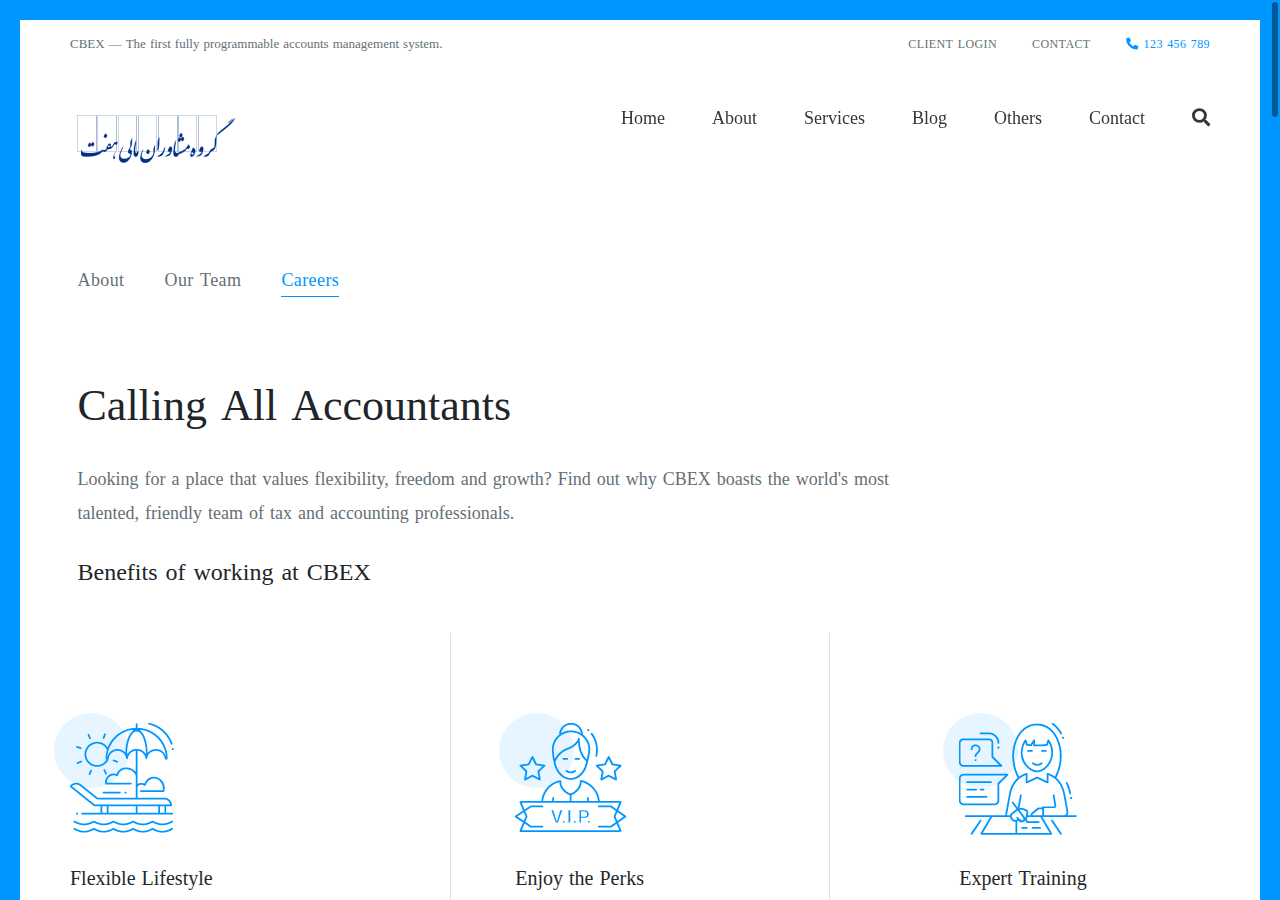
<file: careers.html>
<!DOCTYPE html>
<html lang="en">

<!-- Mirrored from gfxpartner.com/cbex/careers.html by HTTrack Website Copier/3.x [XR&CO'2014], Tue, 22 Nov 2022 21:16:46 GMT -->
<head>
    <!----------------------------------------
    meta tags
    ---------------------------------------->
    <meta charset="UTF-8">
    <meta http-equiv="X-UA-Compatible" content="IE=edge">
    <meta name="viewport" content="width=device-width, initial-scale=1.0">

    <!----------------------------------------
    title tag
    ---------------------------------------->
    <title>CBEX - Accounts Management System</title>

    <!----------------------------------------
    favicon
    ---------------------------------------->
    <link rel="apple-touch-icon" sizes="180x180" href="assets/images/favicon/apple-touch-icon.png">
    <link rel="icon" type="image/png" sizes="32x32" href="assets/images/favicon/favicon-32x32.png">
    <link rel="icon" type="image/png" sizes="16x16" href="assets/images/favicon/favicon-16x16.png">
    <link rel="manifest" href="assets/images/favicon/site.html">

    <!----------------------------------------
    stylesheets
    ---------------------------------------->
    <link rel="preconnect" href="https://fonts.gstatic.com/">
    <link href="https://fonts.googleapis.com/css2?family=Libre+Franklin:wght@300;400;500;600;900&amp;display=swap" rel="stylesheet">
    <link rel="stylesheet" href="assets/css/bootstrap.min.css">
    <link rel="stylesheet" href="assets/css/all.min.css">
    <link rel="stylesheet" href="assets/css/glightbox.min.css">
    <link rel="stylesheet" href="assets/css/overlay-scrollbars.min.css">
    <link rel="stylesheet" href="assets/css/swiper-bundle.min.css">
    
    <link rel="stylesheet" href="assets/css/style.css">
</head>
<body>

    <div class="main-wrapper">

    <!----------------------------------------
    preloader - start
    ---------------------------------------->
    <div class="preloader">
        <div class='sk-folding-cube'>
            <div class='sk-cube sk-cube-1'></div>
            <div class='sk-cube sk-cube-2'></div>
            <div class='sk-cube sk-cube-4'></div>
            <div class='sk-cube sk-cube-3'></div>
          </div>
    </div>
    <!----------------------------------------
    preloader - end
    ---------------------------------------->

    <!----------------------------------------
    top menu - start
    ---------------------------------------->
    <div class="top-menu">
        <div class="top-menu-wrapper">
            <div class="tagline">
                <p>CBEX — The first fully programmable accounts management system.</p>
            </div>
            <div class="menu">
                <ul>
                    <li>
                        <a href="login.html" class="link  link-sm link-grey link-ls">
                            <span class="txt-upper f-w-500 lt-1">client login</span>
                            
                        </a>
                    </li>
                    <li>
                        <a href="contact.html" class="link  link-sm link-grey link-ls">
                            <span class="txt-upper f-w-500 lt-1">contact</span>
                            
                        </a>
                    </li>
                    <li class="phone lt-1">
                        <a href="tel:123456789" class="link link-sm">
                            <i class="fas fa-phone-alt c-primary"></i>
                            <span>123 456 789</span>
                        </a>
                    </li>
                </ul>
            </div>
        </div>
    </div>
    <!----------------------------------------
    top menu - end
    ---------------------------------------->

    <!----------------------------------------
    navigation - start
    ---------------------------------------->
    <div class="navigation">
        <div class="navigation-wrapper">
            <div class="navigation-inner">
                <div class="navigation-logo">
                    <a href="index-2.html">
                        <img src="assets/images/logo.png" alt="cbex-logo">
                    </a>
                </div>
                <div class="navigation-menu">
                    <div class="mobile-header">
                        <div class="logo">
                            <a href="index-2.html">
                                <img src="assets/images/logo-white.png" alt="image">
                            </a>
                        </div>
                        <ul>
                            <li class="main-search">
                                <div>
                                    <i class="fas fa-search"></i>
                                </div>
                            </li>
                            <li>
                                <a href="login.html">
                                    <i class="fas fa-user"></i>
                                </a>
                            </li>
                            <li class="close-button">
                                <i class="fas fa-times"></i>
                            </li>
                        </ul>
                    </div>
                    <ul class="parent">
                        <li class="has-child">
                            <a href="index-2.html">
                                <span>Home</span>
                            </a>
                            <ul class="child">
                                <li>
                                    <a href="index-2.html" class="link ">
                                        <span>Home 1</span>
                                        
                                    </a>
                                </li>
                                <li>
                                    <a href="index-3.html" class="link ">
                                        <span>Home 2</span>
                                        
                                    </a>
                                </li>
                            </ul>
                        </li>
                        <li class="has-child">
                            <a href="about.html">
                                <span>About</span>
                            </a>
                            <ul class="child">
                                <li>
                                    <a href="about.html" class="link ">
                                        <span>About Us</span>
                                        
                                    </a>
                                </li>
                                <li>
                                    <a href="team.html" class="link ">
                                        <span>Our Team</span>
                                        
                                    </a>
                                </li>
                                <li>
                                    <a href="careers.html" class="link ">
                                        <span>Careers</span>
                                        
                                    </a>
                                </li>
                            </ul>
                        </li>
                        <li class="has-child">
                            <a href="#">
                                <span>Services</span>
                            </a>
                            <ul class="child">
                                <li>
                                    <a href="service.html" class="link ">
                                        <span>Services list</span>
                                        
                                    </a>
                                </li>
                                <li>
                                    <a href="service-detail.html" class="link ">
                                        <span>Services detail</span>
                                        
                                    </a>
                                </li>
                            </ul>
                        </li>
                        <li class="has-child">
                            <a href="#">
                                <span>Blog</span>
                            </a>
                            <ul class="child">
                                <li>
                                    <a href="blog.html" class="link ">
                                        <span>Blog list</span>
                                        
                                    </a>
                                </li>
                                <li>
                                    <a href="blog-detail.html" class="link ">
                                        <span>Blog detail</span>
                                        
                                    </a>
                                </li>
                            </ul>
                        </li>
                        <li class="has-child">
                            <a href="login.html">
                                <span>Others</span>
                            </a>
                            <ul class="child">
                                <li>
                                    <a href="login.html" class="link ">
                                        <span>Login</span>
                                        
                                    </a>
                                </li>
                                <li>
                                    <a href="signup.html" class="link ">
                                        <span>Sign Up</span>
                                        
                                    </a>
                                </li>
                            </ul>
                        </li>
                        <li>
                            <a href="contact.html">
                                <span>Contact</span>
                            </a>
                        </li>
                        <li class="main-search">
                            <a>
                                <span><i class="fas fa-search"></i></span>
                            </a>
                        </li>
                    </ul>
                    <p class="tagline">CBEX — The first fully programmable accounts management system.</p>
                </div>
                <div class="navigation-bar">
                    <div></div>
                    <div></div>
                    <div></div>
                </div>
            </div>
        </div>
    </div>
    <!----------------------------------------
    navigation - end
    ---------------------------------------->

    <!----------------------------------------
    page header list - start
    ---------------------------------------->
    <div class="page-header-list page-header-list-1">
        <div class="page-header-list-wrapper">
            <div class="container">
                <div class="row">
                    <div class="col">
                        <div class="page-header-list-content">
                            <ul>
                                <li>
                                    <a href="about.html" class="link link-grey link-md">
                                        <span class="f-w-500">About</span>
                                    </a>
                                </li>
                                <li>
                                    <a href="team.html" class="link link-grey link-md">
                                        <span>Our Team</span>
                                        
                                    </a>
                                </li>
                                <li>
                                    <a href="careers.html" class="link link-md active">
                                        <span>Careers</span>
                                    </a>
                                </li>
                            </ul>
                        </div>
                    </div>
                </div>
            </div>
        </div>
    </div>
    <!----------------------------------------
    page header list - end
    ---------------------------------------->

    <!----------------------------------------
    icon text section - start
    ---------------------------------------->
    <div class="icon-text-2">
        <div class="icon-text-2-wrapper">
            <div class="container">
                <div class="row">
                    <div class="col-lg-9">
                        <div class="icon-text-2-header">
                            <h2 class="headin-lg">Calling All Accountants</h2>
                            <p class="paragraph c-grey">Looking for a place that values flexibility, freedom and growth? Find out why CBEX boasts
                                the world's most talented, friendly team of tax and accounting professionals.</p>
                            <h3 class="heading-sm">Benefits of working at CBEX</h3>
                        </div>
                    </div>
                </div>
                <div class="row icon-text-2-row">
                    <div class="col-lg-4">
                        <div class="icon-text-2-single">
                            <div class="icon-circle icon-circle-lg-1">
                                <img src="assets/images/icons/icon-9.png" alt="icon">
                            </div>
                            <h4 class="c-dark-2">Flexible Lifestyle</h4>
                            <p class="c-grey">Sed blandit lobortis metus quam pellentesque sedeu hendrerited este vel aliquet sapien onec ege lectus ac enim vestibulum  ctum  ut malesuada nibh.</p>
                        </div>
                    </div>
                    <div class="col-lg-4">
                        <div class="icon-text-2-single">
                            <div class="icon-circle icon-circle-lg-1">
                                <img src="assets/images/icons/icon-10.png" alt="icon">
                            </div>
                            <h4 class="c-dark-2">Enjoy the Perks</h4>
                            <p class="c-grey">Sed blandit lobortis metus quam pellentesque sedeu hendrerited este vel aliquet sapien onec ege lectus ac enim vestibulum  ctum  ut malesuada nibh.</p>
                        </div>
                    </div>
                    <div class="col-lg-4">
                        <div class="icon-text-2-single">
                            <div class="icon-circle icon-circle-lg-1">
                                <img src="assets/images/icons/icon-11.png" alt="icon">
                            </div>
                            <h4 class="c-dark-2">Expert Training</h4>
                            <p class="c-grey">Sed blandit lobortis metus quam pellentesque sedeu hendrerited este vel aliquet sapien onec ege lectus ac enim vestibulum  ctum  ut malesuada nibh.</p>
                        </div>
                    </div>
                    <div class="col-lg-4">
                        <div class="icon-text-2-single">
                            <div class="icon-circle icon-circle-lg-1">
                                <img src="assets/images/icons/icon-12.png" alt="icon">
                            </div>
                            <h4 class="c-dark-2">Rejuvenate</h4>
                            <p class="c-grey">Sed blandit lobortis metus quam pellentesque sedeu hendrerited este vel aliquet sapien onec ege lectus ac enim vestibulum  ctum  ut malesuada nibh.</p>
                        </div>
                    </div>
                    <div class="col-lg-4">
                        <div class="icon-text-2-single">
                            <div class="icon-circle icon-circle-lg-1">
                                <img src="assets/images/icons/icon-13.png" alt="icon">
                            </div>
                            <h4 class="c-dark-2">Quality Holidays</h4>
                            <p class="c-grey">Sed blandit lobortis metus quam pellentesque sedeu hendrerited este vel aliquet sapien onec ege lectus ac enim vestibulum  ctum  ut malesuada nibh.</p>
                        </div>
                    </div>
                    <div class="col-lg-4">
                        <div class="icon-text-2-single">
                            <div class="icon-circle icon-circle-lg-1">
                                <img src="assets/images/icons/icon-14.png" alt="icon">
                            </div>
                            <h4 class="c-dark-2">Industry Links</h4>
                            <p class="c-grey">Sed blandit lobortis metus quam pellentesque sedeu hendrerited este vel aliquet sapien onec ege lectus ac enim vestibulum  ctum  ut malesuada nibh.</p>
                        </div>
                    </div>
                </div>
            </div>
        </div>
        <div class="image intro-bg">
            <img src="assets/images/intro-bg.jpg" alt="image">
        </div>
    </div>
    <!----------------------------------------
    icon text section - end
    ---------------------------------------->

    <!----------------------------------------
    cta - start
    ---------------------------------------->
    <div class="cta-section cta-section-signature b-primary">
        <div class="cta-section-wrapper section-wrapper" style="background-image: url('assets/images/patterns/pattern.png');">
            <div class="container">
                <div class="row">
                    <div class="cta-section-content txt-center">
                        <h2 class="c-white f-w-400 heading-60 mg-center">We’re the 2nd Largest Accounting Firm in the Melbourne Region and the Largest Firm in New South Wales.</h2>
                        <img src="assets/images/signature-white.png" alt="signature">
                        <p class="paragraph-sm c-white">CPA/PFS, CFP®, CGMA, CDFA</p>
                    </div>
                </div>
            </div>
        </div>
    </div>
    <!----------------------------------------
    cta - end
    ---------------------------------------->

    <!----------------------------------------
    career section - start
    ---------------------------------------->
    <div class="career">
        <div class="career-wrapper">
            <div class="container">
                <div class="row">
                    <div class="career-heading">
                        <h2 class="heading-lg-1">Career Opportunities</h2>
                    </div>
                </div>
                <div class="row">
                    <div class="career-accordion" id="careeerAccordion">
                        <!----------------------------------------
                        first accordion item - start
                        ---------------------------------------->
                        <div class="career-accordion-item accordion-item">
                            <div class="career-accordion-item-header accordion-header" id="heading0">
                                <div class="career-accordion-heading">
                                    <div class="content">
                                        <h3 class="c-dark-2 f-w-500">Assistant Accountant</h3>
                                        <p class="paragraph paragraph-sm f-w-500 c-primary txt-upper">05- 10 years experience</p>
                                        <p class="teaser">We are looking for qualified candidates to fill the position of Accounts Executive (Online Quick-Books). Employees in this role assist in the development and implementation of accounting process controls and assist in the processing of A/R and A/P and execute and review automated and non-automated billing among other responsibilities.</p>
                                    </div>
                                    <div class="button-group collapsed" data-bs-toggle="collapse" 
                                    data-bs-target="#collapse0" aria-expanded="true" aria-controls="collapse0">
                                        <a href="#" class="button button-3 txt-upper">
                                            <div>
                                                <i class="fas fa-arrow-down"></i>
                                                <span>apply</span>
                                            </div>
                                        </a>
                                    </div>
                                </div>
                            </div>
                            <div id="collapse0" class="accordion-collapse collapse" 
                            aria-labelledby="heading0" data-bs-parent="#careeerAccordion">
                                <div class="accordion-body">
                                    <div class="row">
                                        <div class="col-lg-10">
                                            <h3 class="heading-sm f-w-500">Job Description</h3>
                                            <ul>
                                                <li>
                                                    <h4><span class="f-w-500 c-dark">Division:</span> <span class="f-w-400 c-primary">Accounting & Finance</span></h4>
                                                </li>
                                                <li>
                                                    <h4><span class="f-w-500 c-dark">Level:</span> <span class="f-w-400">Non-Management</span></h4>
                                                </li>
                                                <li>
                                                    <h4><span class="f-w-500 c-dark">Type:</span> <span class="f-w-400">Contact</span></h4>
                                                </li>
                                                <li>
                                                    <h4><span class="f-w-500 c-dark">JobID:</span> <span class="f-w-400">31699</span></h4>
                                                </li>
                                                <li>
                                                    <h4><span class="f-w-500 c-dark">City/State:</span> <span class="f-w-400">Melbourne, New South Wales</span></h4>
                                                </li>
                                            </ul>
                                            <ul class="dotted">
                                                <li>Process multiple payroll cycles through ADP</li>
                                                <li>Audit time and attendance data</li>
                                                <li>Prepare reports and analyze reports</li>
                                                <li>401k Administration</li>
                                                <li>Other Senior level payroll duties</li>
                                                <li>5+ years of advanced payroll experience</li>
                                                <li>Experience within ADP</li>
                                            </ul>
                                            <form>
                                                <h3 class="heading-sm form-heading f-w-500">Apply for the Position</h3>
                                                <div class="input-group">
                                                    <input type="text" placeholder="First name">
                                                    <input type="text" placeholder="Last name">
                                                </div>
                                                <div class="input-group">
                                                    <input type="email" placeholder="Email address">
                                                    <input type="tel" placeholder="Phone">
                                                </div>
                                                <div class="input-group">
                                                    <input type="text" placeholder="College attended">
                                                    <input type="text" placeholder="Year of Graduation">
                                                </div>
                                                <div class="input-group">
                                                    <input type="text" placeholder="Date of CPA completion">
                                                    <div class="file-upload">
                                                        <input type="file">
                                                        <span class="label">Attach Resume</span>
                                                        <div class="select-wrapper">
                                                            <span class="file">No file choosen</span>
                                                            <div class="select">
                                                                <span>SELECT</span>
                                                            </div>
                                                        </div>
                                                    </div>
                                                </div>
                                                <div class="input-group">
                                                    <button class="button button-3 txt-upper" type="submit">
                                                        <div>
                                                            <i class="far fa-check"></i>
                                                            <span>apply for the job</span>
                                                        </div>
                                                    </button>
                                                </div>
                                            </form>
                                        </div>
                                    </div>
                                </div>
                            </div>
                        </div>
                        <!----------------------------------------
                        first accordion item - end
                        ---------------------------------------->

                        <!----------------------------------------
                        second accordion item - start
                        ---------------------------------------->
                        <div class="career-accordion-item accordion-item">
                            <div class="career-accordion-item-header accordion-header" id="heading1">
                                <div class="career-accordion-heading">
                                    <div class="content">
                                        <h3 class="c-dark-2 f-w-500">Accounts Executive (Online Quick-Books)</h3>
                                        <p class="paragraph paragraph-sm f-w-500 c-primary txt-upper">05- 10 years experience</p>
                                        <p class="teaser">We are looking for qualified candidates to fill the position of Accounts Executive (Online Quick-Books). Employees in this role assist in the development and implementation of accounting process controls and assist in the processing of A/R and A/P and execute and review automated and non-automated billing among other responsibilities.</p>
                                    </div>
                                    <div class="button-group" data-bs-toggle="collapse" 
                                    data-bs-target="#collapse1" aria-expanded="true" aria-controls="collapse1">
                                        <a href="#" class="button button-3 txt-upper">
                                            <div>
                                                <i class="fas fa-arrow-down"></i>
                                                <span>apply</span>
                                            </div>
                                        </a>
                                    </div>
                                </div>
                            </div>
                            <div id="collapse1" class="accordion-collapse collapse show" 
                            aria-labelledby="heading1" data-bs-parent="#careeerAccordion">
                                <div class="accordion-body">
                                    <div class="row">
                                        <div class="col-lg-10">
                                            <h3 class="heading-sm f-w-500">Job Description</h3>
                                            <ul>
                                                <li>
                                                    <h4><span class="f-w-500 c-dark">Division:</span> <span class="f-w-400 c-primary">Accounting & Finance</span></h4>
                                                </li>
                                                <li>
                                                    <h4><span class="f-w-500 c-dark">Level:</span> <span class="f-w-400">Non-Management</span></h4>
                                                </li>
                                                <li>
                                                    <h4><span class="f-w-500 c-dark">Type:</span> <span class="f-w-400">Contact</span></h4>
                                                </li>
                                                <li>
                                                    <h4><span class="f-w-500 c-dark">JobID:</span> <span class="f-w-400">31699</span></h4>
                                                </li>
                                                <li>
                                                    <h4><span class="f-w-500 c-dark">City/State:</span> <span class="f-w-400">Melbourne, New South Wales</span></h4>
                                                </li>
                                            </ul>
                                            <ul class="dotted">
                                                <li>Process multiple payroll cycles through ADP</li>
                                                <li>Audit time and attendance data</li>
                                                <li>Prepare reports and analyze reports</li>
                                                <li>401k Administration</li>
                                                <li>Other Senior level payroll duties</li>
                                                <li>5+ years of advanced payroll experience</li>
                                                <li>Experience within ADP</li>
                                            </ul>
                                            <form>
                                                <h3 class="heading-sm form-heading f-w-500">Apply for the Position</h3>
                                                <div class="input-group">
                                                    <input type="text" placeholder="First name">
                                                    <input type="text" placeholder="Last name">
                                                </div>
                                                <div class="input-group">
                                                    <input type="email" placeholder="Email address">
                                                    <input type="tel" placeholder="Phone">
                                                </div>
                                                <div class="input-group">
                                                    <input type="text" placeholder="College attended">
                                                    <input type="text" placeholder="Year of Graduation">
                                                </div>
                                                <div class="input-group">
                                                    <input type="text" placeholder="Date of CPA completion">
                                                    <div class="file-upload">
                                                        <input type="file">
                                                        <span class="label">Attach Resume</span>
                                                        <div class="select-wrapper">
                                                            <span class="file">No file choosen</span>
                                                            <div class="select">
                                                                <span>SELECT</span>
                                                            </div>
                                                        </div>
                                                    </div>
                                                </div>
                                                <div class="input-group">
                                                    <button class="button button-3 txt-upper" type="submit">
                                                        <div>
                                                            <i class="far fa-check"></i>
                                                            <span>apply for the job</span>
                                                        </div>
                                                    </button>
                                                </div>
                                            </form>
                                        </div>
                                    </div>
                                </div>
                            </div>
                        </div>
                        <!----------------------------------------
                        first accordion item - end
                        ---------------------------------------->

                        <!----------------------------------------
                        third accordion item - start
                        ---------------------------------------->
                        <div class="career-accordion-item accordion-item">
                            <div class="career-accordion-item-header accordion-header" id="heading2">
                                <div class="career-accordion-heading">
                                    <div class="content">
                                        <h3 class="c-dark-2 f-w-500">Manager Operations</h3>
                                        <p class="paragraph paragraph-sm f-w-500 c-primary txt-upper">05- 10 years experience</p>
                                        <p class="teaser">We are looking for qualified candidates to fill the position of Accounts Executive (Online Quick-Books). Employees in this role assist in the development and implementation of accounting process controls and assist in the processing of A/R and A/P and execute and review automated and non-automated billing among other responsibilities.</p>
                                    </div>
                                    <div class="button-group collapsed" data-bs-toggle="collapse" 
                                    data-bs-target="#collapse2" aria-expanded="true" aria-controls="collapse2">
                                        <a href="#" class="button button-3 txt-upper">
                                            <div>
                                                <i class="fas fa-arrow-down"></i>
                                                <span>apply</span>
                                            </div>
                                        </a>
                                    </div>
                                </div>
                            </div>
                            <div id="collapse2" class="accordion-collapse collapse" 
                            aria-labelledby="heading2" data-bs-parent="#careeerAccordion">
                                <div class="accordion-body">
                                    <div class="row">
                                        <div class="col-lg-10">
                                            <h3 class="heading-sm f-w-500">Job Description</h3>
                                            <ul>
                                                <li>
                                                    <h4><span class="f-w-500 c-dark">Division:</span> <span class="f-w-400 c-primary">Accounting & Finance</span></h4>
                                                </li>
                                                <li>
                                                    <h4><span class="f-w-500 c-dark">Level:</span> <span class="f-w-400">Non-Management</span></h4>
                                                </li>
                                                <li>
                                                    <h4><span class="f-w-500 c-dark">Type:</span> <span class="f-w-400">Contact</span></h4>
                                                </li>
                                                <li>
                                                    <h4><span class="f-w-500 c-dark">JobID:</span> <span class="f-w-400">31699</span></h4>
                                                </li>
                                                <li>
                                                    <h4><span class="f-w-500 c-dark">City/State:</span> <span class="f-w-400">Melbourne, New South Wales</span></h4>
                                                </li>
                                            </ul>
                                            <ul class="dotted">
                                                <li>Process multiple payroll cycles through ADP</li>
                                                <li>Audit time and attendance data</li>
                                                <li>Prepare reports and analyze reports</li>
                                                <li>401k Administration</li>
                                                <li>Other Senior level payroll duties</li>
                                                <li>5+ years of advanced payroll experience</li>
                                                <li>Experience within ADP</li>
                                            </ul>
                                            <form>
                                                <h3 class="heading-sm form-heading f-w-500">Apply for the Position</h3>
                                                <div class="input-group">
                                                    <input type="text" placeholder="First name">
                                                    <input type="text" placeholder="Last name">
                                                </div>
                                                <div class="input-group">
                                                    <input type="email" placeholder="Email address">
                                                    <input type="tel" placeholder="Phone">
                                                </div>
                                                <div class="input-group">
                                                    <input type="text" placeholder="College attended">
                                                    <input type="text" placeholder="Year of Graduation">
                                                </div>
                                                <div class="input-group">
                                                    <input type="text" placeholder="Date of CPA completion">
                                                    <div class="file-upload">
                                                        <input type="file">
                                                        <span class="label">Attach Resume</span>
                                                        <div class="select-wrapper">
                                                            <span class="file">No file choosen</span>
                                                            <div class="select">
                                                                <span>SELECT</span>
                                                            </div>
                                                        </div>
                                                    </div>
                                                </div>
                                                <div class="input-group">
                                                    <button class="button button-3 txt-upper" type="submit">
                                                        <div>
                                                            <i class="far fa-check"></i>
                                                            <span>apply for the job</span>
                                                        </div>
                                                    </button>
                                                </div>
                                            </form>
                                        </div>
                                    </div>
                                </div>
                            </div>
                        </div>
                        <!----------------------------------------
                        third accordion item - end
                        ---------------------------------------->

                        <!----------------------------------------
                        fourth accordion item - start
                        ---------------------------------------->
                        <div class="career-accordion-item accordion-item">
                            <div class="career-accordion-item-header accordion-header" id="heading3">
                                <div class="career-accordion-heading">
                                    <div class="content">
                                        <h3 class="c-dark-2 f-w-500">Senior Accounts Executive</h3>
                                        <p class="paragraph paragraph-sm f-w-500 c-primary txt-upper">05- 10 years experience</p>
                                        <p class="teaser">We are looking for qualified candidates to fill the position of Accounts Executive (Online Quick-Books). Employees in this role assist in the development and implementation of accounting process controls and assist in the processing of A/R and A/P and execute and review automated and non-automated billing among other responsibilities.</p>
                                    </div>
                                    <div class="button-group collapsed" data-bs-toggle="collapse" 
                                    data-bs-target="#collapse3" aria-expanded="true" aria-controls="collapse3">
                                        <a href="#" class="button button-3 txt-upper">
                                            <div>
                                                <i class="fas fa-arrow-down"></i>
                                                <span>apply</span>
                                            </div>
                                        </a>
                                    </div>
                                </div>
                            </div>
                            <div id="collapse3" class="accordion-collapse collapse" 
                            aria-labelledby="heading3" data-bs-parent="#careeerAccordion">
                                <div class="accordion-body">
                                    <div class="row">
                                        <div class="col-lg-10">
                                            <h3 class="heading-sm f-w-500">Job Description</h3>
                                            <ul>
                                                <li>
                                                    <h4><span class="f-w-500 c-dark">Division:</span> <span class="f-w-400 c-primary">Accounting & Finance</span></h4>
                                                </li>
                                                <li>
                                                    <h4><span class="f-w-500 c-dark">Level:</span> <span class="f-w-400">Non-Management</span></h4>
                                                </li>
                                                <li>
                                                    <h4><span class="f-w-500 c-dark">Type:</span> <span class="f-w-400">Contact</span></h4>
                                                </li>
                                                <li>
                                                    <h4><span class="f-w-500 c-dark">JobID:</span> <span class="f-w-400">31699</span></h4>
                                                </li>
                                                <li>
                                                    <h4><span class="f-w-500 c-dark">City/State:</span> <span class="f-w-400">Melbourne, New South Wales</span></h4>
                                                </li>
                                            </ul>
                                            <ul class="dotted">
                                                <li>Process multiple payroll cycles through ADP</li>
                                                <li>Audit time and attendance data</li>
                                                <li>Prepare reports and analyze reports</li>
                                                <li>401k Administration</li>
                                                <li>Other Senior level payroll duties</li>
                                                <li>5+ years of advanced payroll experience</li>
                                                <li>Experience within ADP</li>
                                            </ul>
                                            <form>
                                                <h3 class="heading-sm form-heading f-w-500">Apply for the Position</h3>
                                                <div class="input-group">
                                                    <input type="text" placeholder="First name">
                                                    <input type="text" placeholder="Last name">
                                                </div>
                                                <div class="input-group">
                                                    <input type="email" placeholder="Email address">
                                                    <input type="tel" placeholder="Phone">
                                                </div>
                                                <div class="input-group">
                                                    <input type="text" placeholder="College attended">
                                                    <input type="text" placeholder="Year of Graduation">
                                                </div>
                                                <div class="input-group">
                                                    <input type="text" placeholder="Date of CPA completion">
                                                    <div class="file-upload">
                                                        <input type="file">
                                                        <span class="label">Attach Resume</span>
                                                        <div class="select-wrapper">
                                                            <span class="file">No file choosen</span>
                                                            <div class="select">
                                                                <span>SELECT</span>
                                                            </div>
                                                        </div>
                                                    </div>
                                                </div>
                                                <div class="input-group">
                                                    <button class="button button-3 txt-upper" type="submit">
                                                        <div>
                                                            <i class="far fa-check"></i>
                                                            <span>apply for the job</span>
                                                        </div>
                                                    </button>
                                                </div>
                                            </form>
                                        </div>
                                    </div>
                                </div>
                            </div>
                        </div>
                        <!----------------------------------------
                        fourth accordion item - end
                        ---------------------------------------->
    
                    </div>
                </div>
            </div>
        </div>
    </div>
    <!----------------------------------------
    career section - end
    ---------------------------------------->

    <!----------------------------------------
    cta - start
    ---------------------------------------->
    <div class="cta-section b-primary">
        <div class="cta-section-wrapper section-wrapper" style="background-image: url('assets/images/patterns/pattern.png');">
            <div class="container">
                <div class="row">
                    <div class="cta-section-content txt-center">
                        <h2 class="c-white f-w-400 heading-40 mg-center">Hire a professional CPA & Accounting firm.</h2>
                        <div class="button-group">
                            <a href="contact.html" class="button button-1 txt-upper">
                                <div>
                                    <i class="far fa-envelope"></i>
                                    <span>book appointment</span>
                                </div>
                            </a>
                            <a href="contact.html" class="button button-2 txt-upper">
                                <div>
                                    <i class="fas fa-headphones"></i>
                                    <span>talk to an expert</span>
                                </div>
                            </a>
                        </div>
                    </div>
                </div>
            </div>
        </div>
    </div>
    <!----------------------------------------
    cta - end
    ---------------------------------------->

    <!----------------------------------------
    footer - start
    ---------------------------------------->
    <footer class="footer">
        <div class="footer-wrapper">
            <div class="container">
                <div class="row">
                    <div class="col-lg-4">
                        <div class="footer-content">
                            <h6 class="txt-sm c-primary f-w-500 txt-upper">contact</h6>
                            <ul class="txt-sm-1 c-grey number-list">
                                <!-- <li>P<a href="tel:123.456.7890">123.456.7890</a></li> -->
                                <li>
                                    P
                                    <a href="tel:123.456.7890" class="link  link-md link-grey">
                                        <span>123.456.7890</span>
                                        
                                    </a>
                                </li>
                                <li>
                                    F
                                    <a href="tel:123.456.7890" class="link  link-md link-grey">
                                        <span>123.456.7890</span>
                                        
                                    </a>
                                </li>

                            </ul>
                        </div>
                        <div class="footer-content">
                            <h6 class="txt-sm c-primary f-w-500 txt-upper">location</h6>
                            <p class="c-grey ln-ht-3">596 Random Street Rd,<br>Melbourne, Australia</p>
                        </div>
                    </div>
                    <div class="col-lg-4">
                        <div class="footer-content">
                            <h6 class="txt-sm c-primary f-w-500 txt-upper">company</h6>
                            <ul class="txt-sm-1 c-grey">
                                <li>
                                    <a href="about.html" class="link  link-md link-grey">
                                        <span>About</span>
                                        
                                    </a>
                                </li>
                                <li>
                                    <a href="service.html" class="link  link-md link-grey">
                                        <span>Services</span>
                                        
                                    </a>
                                </li>
                                <li>
                                    <a href="blog.html" class="link  link-md link-grey">
                                        <span>Industries</span>
                                        
                                    </a>
                                </li>
                                <li>
                                    <a href="service-detail.html" class="link  link-md link-grey">
                                        <span>Technology</span>
                                        
                                    </a>
                                </li>
                                <li>
                                    <a href="about.html" class="link  link-md link-grey">
                                        <span>Resources</span>
                                        
                                    </a>
                                </li>
                                <li>
                                    <a href="team.html" class="link  link-md link-grey">
                                        <span>In the Media</span>
                                        
                                    </a>
                                </li>
                                <li>
                                    <a href="careers.html" class="link  link-md link-grey">
                                        <span>Careers</span>
                                        
                                    </a>
                                </li>
                            </ul>
                        </div>
                    </div>
                    <div class="col-lg-4">
                        <div class="footer-content">
                            <h6 class="txt-sm c-primary f-w-500 txt-upper">social</h6>
                            <ul class="txt-sm-1 c-grey social-list">
                                <li><a href="#" class="link  link-md link-grey">
                                    <i class="fab fa-twitter-square c-light"></i>
                                    <span>
                                        <span>Twitter</span>
                                    </span>
                                    
                                </a></li>
                                <li><a href="#" class="link  link-md link-grey">
                                    <i class="fab fa-facebook-square c-light"></i>
                                    <span>
                                        <span>Facebook</span>
                                    </span>
                                    
                                </a></li>
                                <li><a href="#" class="link  link-md link-grey">
                                    <i class="fab fa-youtube c-light"></i>
                                    <span>
                                        <span>Youtube</span>
                                    </span>
                                    
                                </a></li>
                                <li><a href="#" class="link  link-md link-grey">
                                    <i class="fab fa-linkedin c-light"></i>
                                    <span>
                                        <span>Linkedin</span>
                                    </span>
                                    
                                </a></li>
                            </ul>
                        </div>
                    </div>
                </div>
                <div class="row">
                    <div class="col-lg-12">
                        <h6 class="copyright txt-sm c-grey">&copy; 2021 CBEX</h6>
                    </div>
                </div>
            </div>
        </div>
    </footer>
    <!----------------------------------------
    footer - end
    ---------------------------------------->

    </div>

    <!----------------------------------------
    scripts
    ---------------------------------------->
    <script src="assets/js/bootstrap.bundle.min.js"></script>
    <script src="assets/js/swiper-bundle.min.js"></script>
    <script src="assets/js/glightbox.min.js"></script>
    <script src="assets/js/overlay-scrollbars.min.js"></script>    
    <script src="assets/js/main.js"></script>
</body>

<!-- Mirrored from gfxpartner.com/cbex/careers.html by HTTrack Website Copier/3.x [XR&CO'2014], Tue, 22 Nov 2022 21:16:54 GMT -->
</html>
</file>
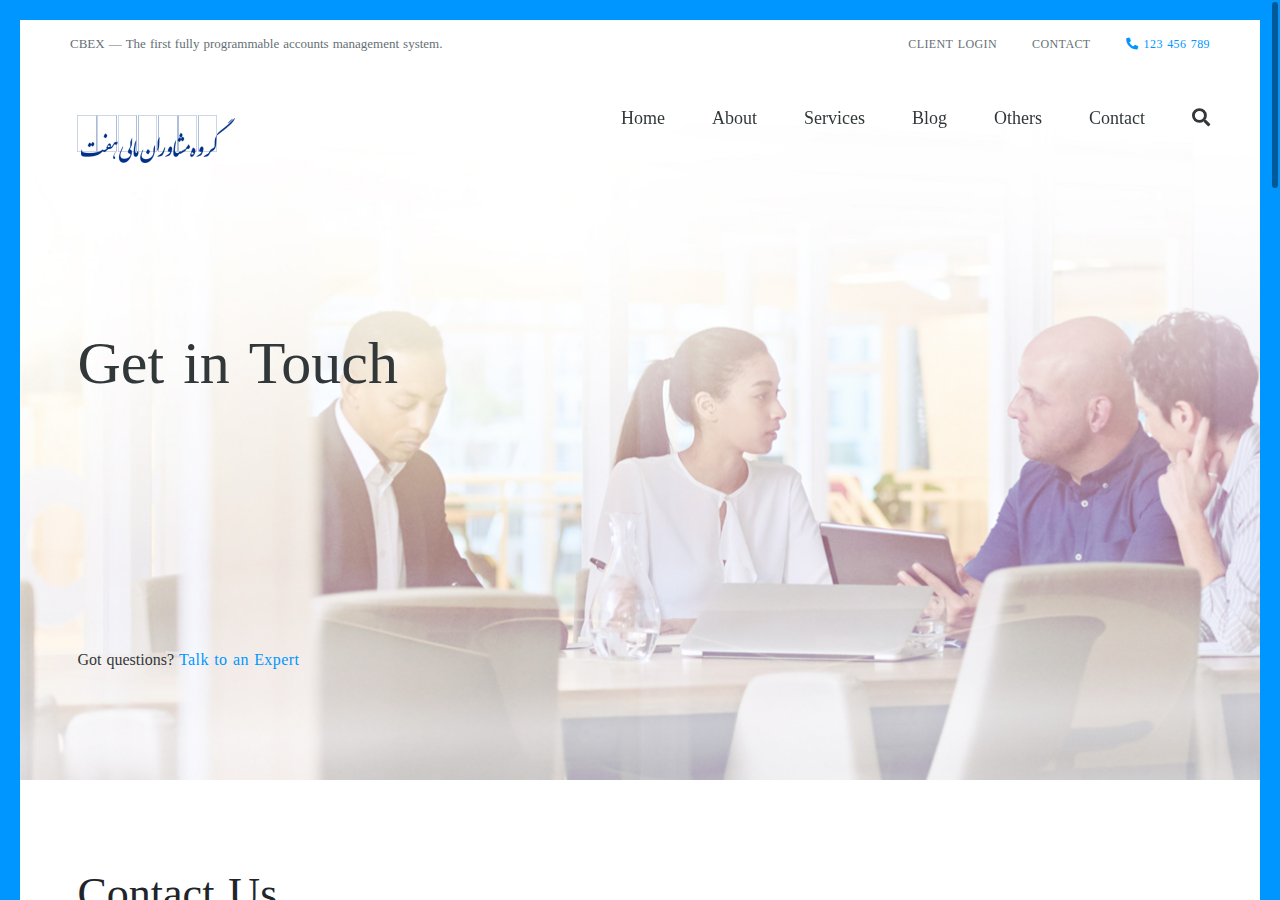
<file: contact.html>
<!DOCTYPE html>
<html lang="en">

<!-- Mirrored from gfxpartner.com/cbex/contact.html by HTTrack Website Copier/3.x [XR&CO'2014], Tue, 22 Nov 2022 21:16:07 GMT -->
<head>
    <!----------------------------------------
    meta tags
    ---------------------------------------->
    <meta charset="UTF-8">
    <meta http-equiv="X-UA-Compatible" content="IE=edge">
    <meta name="viewport" content="width=device-width, initial-scale=1.0">

    <!----------------------------------------
    title tag
    ---------------------------------------->
    <title>CBEX - Accounts Management System</title>

    <!----------------------------------------
    favicon
    ---------------------------------------->
    <link rel="apple-touch-icon" sizes="180x180" href="assets/images/favicon/apple-touch-icon.png">
    <link rel="icon" type="image/png" sizes="32x32" href="assets/images/favicon/favicon-32x32.png">
    <link rel="icon" type="image/png" sizes="16x16" href="assets/images/favicon/favicon-16x16.png">
    <link rel="manifest" href="assets/images/favicon/site.html">

    <!----------------------------------------
    stylesheets
    ---------------------------------------->
    <link rel="preconnect" href="https://fonts.gstatic.com/">
    <link href="https://fonts.googleapis.com/css2?family=Libre+Franklin:wght@300;400;500;600;900&amp;display=swap" rel="stylesheet">
    <link rel="stylesheet" href="assets/css/bootstrap.min.css">
    <link rel="stylesheet" href="assets/css/all.min.css">
    <link rel="stylesheet" href="assets/css/glightbox.min.css">
    <link rel="stylesheet" href="assets/css/overlay-scrollbars.min.css">
    <link rel="stylesheet" href="assets/css/swiper-bundle.min.css">
    
    <link rel="stylesheet" href="assets/css/style.css">
</head>
<body>

    <div class="main-wrapper">

    <!----------------------------------------
    preloader - start
    ---------------------------------------->
    <div class="preloader">
        <div class='sk-folding-cube'>
            <div class='sk-cube sk-cube-1'></div>
            <div class='sk-cube sk-cube-2'></div>
            <div class='sk-cube sk-cube-4'></div>
            <div class='sk-cube sk-cube-3'></div>
          </div>
    </div>
    <!----------------------------------------
    preloader - end
    ---------------------------------------->

    <!----------------------------------------
    top menu - start
    ---------------------------------------->
    <div class="top-menu">
        <div class="top-menu-wrapper">
            <div class="tagline">
                <p>CBEX — The first fully programmable accounts management system.</p>
            </div>
            <div class="menu">
                <ul>
                    <li>
                        <a href="login.html" class="link  link-sm link-grey link-ls">
                            <span class="txt-upper f-w-500 lt-1">client login</span>
                            
                        </a>
                    </li>
                    <li>
                        <a href="contact.html" class="link  link-sm link-grey link-ls">
                            <span class="txt-upper f-w-500 lt-1">contact</span>
                            
                        </a>
                    </li>
                    <li class="phone lt-1">
                        <a href="tel:123456789" class="link link-sm">
                            <i class="fas fa-phone-alt c-primary"></i>
                            <span>123 456 789</span>
                        </a>
                    </li>
                </ul>
            </div>
        </div>
    </div>
    <!----------------------------------------
    top menu - end
    ---------------------------------------->

    <!----------------------------------------
    navigation - start
    ---------------------------------------->
    <div class="navigation">
        <div class="navigation-wrapper">
            <div class="navigation-inner">
                <div class="navigation-logo">
                    <a href="index-2.html">
                        <img src="assets/images/logo.png" alt="cbex-logo">
                    </a>
                </div>
                <div class="navigation-menu">
                    <div class="mobile-header">
                        <div class="logo">
                            <a href="index-2.html">
                                <img src="assets/images/logo-white.png" alt="image">
                            </a>
                        </div>
                        <ul>
                            <li class="main-search">
                                <div>
                                    <i class="fas fa-search"></i>
                                </div>
                            </li>
                            <li>
                                <a href="login.html">
                                    <i class="fas fa-user"></i>
                                </a>
                            </li>
                            <li class="close-button">
                                <i class="fas fa-times"></i>
                            </li>
                        </ul>
                    </div>
                    <ul class="parent">
                        <li class="has-child">
                            <a href="index-2.html">
                                <span>Home</span>
                            </a>
                            <ul class="child">
                                <li>
                                    <a href="index-2.html" class="link ">
                                        <span>Home 1</span>
                                        
                                    </a>
                                </li>
                                <li>
                                    <a href="index-3.html" class="link ">
                                        <span>Home 2</span>
                                        
                                    </a>
                                </li>
                            </ul>
                        </li>
                        <li class="has-child">
                            <a href="about.html">
                                <span>About</span>
                            </a>
                            <ul class="child">
                                <li>
                                    <a href="about.html" class="link ">
                                        <span>About Us</span>
                                        
                                    </a>
                                </li>
                                <li>
                                    <a href="team.html" class="link ">
                                        <span>Our Team</span>
                                        
                                    </a>
                                </li>
                                <li>
                                    <a href="careers.html" class="link ">
                                        <span>Careers</span>
                                        
                                    </a>
                                </li>
                            </ul>
                        </li>
                        <li class="has-child">
                            <a href="#">
                                <span>Services</span>
                            </a>
                            <ul class="child">
                                <li>
                                    <a href="service.html" class="link ">
                                        <span>Services list</span>
                                        
                                    </a>
                                </li>
                                <li>
                                    <a href="service-detail.html" class="link ">
                                        <span>Services detail</span>
                                        
                                    </a>
                                </li>
                            </ul>
                        </li>
                        <li class="has-child">
                            <a href="#">
                                <span>Blog</span>
                            </a>
                            <ul class="child">
                                <li>
                                    <a href="blog.html" class="link ">
                                        <span>Blog list</span>
                                        
                                    </a>
                                </li>
                                <li>
                                    <a href="blog-detail.html" class="link ">
                                        <span>Blog detail</span>
                                        
                                    </a>
                                </li>
                            </ul>
                        </li>
                        <li class="has-child">
                            <a href="login.html">
                                <span>Others</span>
                            </a>
                            <ul class="child">
                                <li>
                                    <a href="login.html" class="link ">
                                        <span>Login</span>
                                        
                                    </a>
                                </li>
                                <li>
                                    <a href="signup.html" class="link ">
                                        <span>Sign Up</span>
                                        
                                    </a>
                                </li>
                            </ul>
                        </li>
                        <li>
                            <a href="contact.html">
                                <span>Contact</span>
                            </a>
                        </li>
                        <li class="main-search">
                            <a>
                                <span><i class="fas fa-search"></i></span>
                            </a>
                        </li>
                    </ul>
                    <p class="tagline">CBEX — The first fully programmable accounts management system.</p>
                </div>
                <div class="navigation-bar">
                    <div></div>
                    <div></div>
                    <div></div>
                </div>
            </div>
        </div>
    </div>
    <!----------------------------------------
    navigation - end
    ---------------------------------------->

    <!----------------------------------------
    page header - start
    ---------------------------------------->
    <div class="page-header">
        <div class="page-header-wrapper" style="background-image: url('assets/images/page-header-img.jpg');">
            <div class="container">
                <div class="row">
                    <div class="col">
                        <div class="page-header-content">
                            <h1 class="c-dark">Get in Touch</h1>
                            <p class="small ln-ht-auto c-dark">Got questions? <a href="contact.html" class="link link-inherit"><span>Talk to an Expert</span></a></p>
                        </div>
                    </div>
                </div>
            </div>
        </div>
    </div>
    <!----------------------------------------
    page header - end
    ---------------------------------------->

    <!----------------------------------------
    contact - start
    ---------------------------------------->
    <div class="contact">
        <div class="contact-wrapper">
            <div class="container">
                <div class="row">
                    <div class="col">
                        <div class="contact-header">
                            <h2 class="ln-ht-44">Contact Us</h2>
                            <p class="large c-grey">Founded by GFXPARTNER in December of 1987, CBEX has grown from a hard working duo to a team of over twenty experienced professionals.</p>
                        </div>
                    </div>
                </div>
                <div class="row contact-detail-row">
                    <div class="col-lg-3 col-sm-6 col-7">
                        <div class="contact-detail-single">
                            <div class="icon-circle icon-circle-sm">
                                <img src="assets/images/icons/icon-15.png" alt="icon">
                            </div>
                            <div>
                                <h6 class="txt-upper c-primary">media contact</h6>
                                <a href="mailto:#" class="link  link-grey link-lg"><span>media@cbex.com</span></a>
                            </div>
                        </div>
                    </div>
                    <div class="col-lg-3 col-sm-6 col-7">
                        <div class="contact-detail-single">
                            <div class="icon-circle icon-circle-sm">
                                <img src="assets/images/icons/icon-16.png" alt="icon">
                            </div>
                            <div>
                                <h6 class="txt-upper c-primary">support</h6>
                                <a href="mailto:#" class="link  link-grey link-lg"><span>support@cbex.com</span></a>
                            </div>
                        </div>
                    </div>
                    <div class="col-lg-3 col-sm-6 col-7">
                        <div class="contact-detail-single">
                            <div class="icon-circle icon-circle-sm">
                                <img src="assets/images/icons/icon-17.png" alt="icon">
                            </div>
                            <div>
                                <h6 class="txt-upper c-primary">phone</h6>
                                <a href="tel:+123 456 789" class="link  link-grey link-lg"><span>+123 456 789</span></a>
                            </div>
                        </div>
                    </div>
                    <div class="col-lg-3 col-sm-6 col-7">
                        <div class="contact-detail-single">
                            <div class="icon-circle icon-circle-sm">
                                <img src="assets/images/icons/icon-18.png" alt="icon">
                            </div>
                            <div>
                                <h6 class="txt-upper c-primary">social</h6>
                                <ul class="social">
                                    <li>
                                        <a href="#">
                                            <i class="fab fa-twitter-square"></i>
                                        </a>
                                    </li>
                                    <li>
                                        <a href="#">
                                            <i class="fab fa-facebook-square"></i>
                                        </a>
                                    </li>
                                    <li>
                                        <a href="#">
                                            <i class="fab fa-youtube"></i>
                                        </a>
                                    </li>
                                    <li>
                                        <a href="#">
                                            <i class="fab fa-linkedin"></i>
                                        </a>
                                    </li>
                                </ul>
                            </div>
                        </div>
                    </div>
                </div>
                <div class="row contact-location-row gx-5">
                    <h3>Our Office Locations</h3>
                    <div class="col-lg-6">
                        <div class="contact-location-single">
                            <figure>
                                <img src="assets/images/contact-location-img-1.jpg" alt="image">
                            </figure>
                            <div class="contact-location-single-content">
                                <div>
                                    <h5 class="f-w-500 txt-upper ln-ht-3">cbex inc</h5>
                                    <p class="c-grey">30 Aarhus, Denmark</p>
                                    <a href="tel:123 456 7890" class="link  link-grey link-md">
                                        <span>Phone: 123 456 7890</span>
                                    </a>
                                    <a href="mailto:#" class="link  link-grey link-md">
                                        <span>info@cbex.com</span>
                                    </a>
                                </div>
                            </div>
                        </div>
                    </div>
                    <div class="col-lg-6">
                        <div class="contact-location-single">
                            <figure>
                                <img src="assets/images/contact-location-img-2.jpg" alt="image">
                            </figure>
                            <div class="contact-location-single-content">
                                <div>
                                    <h5 class="f-w-500 txt-upper ln-ht-3">cbex inc</h5>
                                    <p class="c-grey">30 Aarhus, Denmark</p>
                                    <a href="tel:123 456 7890" class="link  link-grey link-md">
                                        <span>Phone: 123 456 7890</span>
                                    </a>
                                    <a href="mailto:#" class="link  link-grey link-md">
                                        <span>info@cbex.com</span>
                                    </a>
                                </div>
                            </div>
                        </div>
                    </div>
                    <div class="col-lg-6">
                        <div class="contact-location-single">
                            <figure>
                                <img src="assets/images/contact-location-img-3.jpg" alt="image">
                            </figure>
                            <div class="contact-location-single-content">
                                <div>
                                    <h5 class="f-w-500 txt-upper ln-ht-3">cbex inc</h5>
                                    <p class="c-grey">30 Aarhus, Denmark</p>
                                    <a href="tel:123 456 7890" class="link  link-grey link-md">
                                        <span>Phone: 123 456 7890</span>
                                    </a>
                                    <a href="mailto:#" class="link  link-grey link-md">
                                        <span>info@cbex.com</span>
                                    </a>
                                </div>
                            </div>
                        </div>
                    </div>
                    <div class="col-lg-6">
                        <div class="contact-location-single">
                            <figure>
                                <img src="assets/images/contact-location-img-4.jpg" alt="image">
                            </figure>
                            <div class="contact-location-single-content">
                                <div>
                                    <h5 class="f-w-500 txt-upper ln-ht-3">cbex inc</h5>
                                    <p class="c-grey">30 Aarhus, Denmark</p>
                                    <a href="tel:123 456 7890" class="link  link-grey link-md">
                                        <span>Phone: 123 456 7890</span>
                                    </a>
                                    <a href="mailto:#" class="link  link-grey link-md">
                                        <span>info@cbex.com</span>
                                    </a>
                                </div>
                            </div>
                        </div>
                    </div>
                </div>
            </div>
        </div>
    </div>
    <!----------------------------------------
    contact - end
    ---------------------------------------->

    <!----------------------------------------
    contact form - start
    ---------------------------------------->
    <div class="contact-form pattern-bg">
        <div class="contact-form-wrapper">
            <div class="container pattern-bg-content">
                <div class="row">
                    <div class="col-lg-8">
                        <div class="contact-form-header">
                            <h2 class="ln-ht-44">Write Us A Message</h2>
                            <p class="large c-grey">Message us below and we’ll get back to you in a jiffy. You can also chat with us below if that’s more your fancy.</p>
                        </div>
                    </div>
                </div>
                <div class="row">
                    <div class="col">
                        <form>
                            <div class="row">
                                <div class="col-lg-6">
                                    <input type="text" placeholder="First name">
                                </div>
                                <div class="col-lg-6">
                                    <input type="text" placeholder="Last name">
                                </div>
                            </div>
                            <div class="row">
                                <div class="col-lg-6">
                                    <input type="email" placeholder="Email address">
                                </div>
                                <div class="col-lg-6">
                                    <input type="phone" placeholder="Phone">
                                </div>
                            </div>
                            <div class="row">
                                <div class="col-lg-6">
                                    <input type="text" placeholder="Accountant">
                                </div>
                                <div class="col-lg-6">
                                    <input type="text" placeholder="Subject">
                                </div>
                            </div>
                            <div class="row">
                                <div class="col-lg-12">
                                    <textarea type="text" placeholder="Message"></textarea>
                                </div>
                            </div>
                            <div class="row">
                                <div class="col-lg-12">
                                    <button class="button button-3 txt-upper" type="submit">
                                        <div>
                                            <i class="far fa-comment"></i>
                                            <span>send message</span>
                                        </div>
                                    </button>
                                </div>
                            </div>
                        </form>
                    </div>
                </div>
            </div>
        </div>
    </div>
    <!----------------------------------------
    contact form - end
    ---------------------------------------->

    <!----------------------------------------
    cta - start
    ---------------------------------------->
    <div class="cta-section b-primary">
        <div class="cta-section-wrapper section-wrapper" style="background-image: url('assets/images/patterns/pattern.png');">
            <div class="container">
                <div class="row">
                    <div class="cta-section-content txt-center">
                        <h2 class="c-white f-w-400 heading-40 mg-center">Hire a professional CPA & Accounting firm.</h2>
                        <div class="button-group">
                            <a href="contact.html" class="button button-1 txt-upper">
                                <div>
                                    <i class="far fa-envelope"></i>
                                    <span>book appointment</span>
                                </div>
                            </a>
                            <a href="contact.html" class="button button-2 txt-upper">
                                <div>
                                    <i class="fas fa-headphones"></i>
                                    <span>talk to an expert</span>
                                </div>
                            </a>
                        </div>
                    </div>
                </div>
            </div>
        </div>
    </div>
    <!----------------------------------------
    cta - end
    ---------------------------------------->

    <!----------------------------------------
    footer - start
    ---------------------------------------->
    <footer class="footer">
        <div class="footer-wrapper">
            <div class="container">
                <div class="row">
                    <div class="col-lg-4">
                        <div class="footer-content">
                            <h6 class="txt-sm c-primary f-w-500 txt-upper">contact</h6>
                            <ul class="txt-sm-1 c-grey number-list">
                                <!-- <li>P<a href="tel:123.456.7890">123.456.7890</a></li> -->
                                <li>
                                    P
                                    <a href="tel:123.456.7890" class="link  link-md link-grey">
                                        <span>123.456.7890</span>
                                        
                                    </a>
                                </li>
                                <li>
                                    F
                                    <a href="tel:123.456.7890" class="link  link-md link-grey">
                                        <span>123.456.7890</span>
                                        
                                    </a>
                                </li>

                            </ul>
                        </div>
                        <div class="footer-content">
                            <h6 class="txt-sm c-primary f-w-500 txt-upper">location</h6>
                            <p class="c-grey ln-ht-3">596 Random Street Rd,<br>Melbourne, Australia</p>
                        </div>
                    </div>
                    <div class="col-lg-4">
                        <div class="footer-content">
                            <h6 class="txt-sm c-primary f-w-500 txt-upper">company</h6>
                            <ul class="txt-sm-1 c-grey">
                                <li>
                                    <a href="about.html" class="link  link-md link-grey">
                                        <span>About</span>
                                        
                                    </a>
                                </li>
                                <li>
                                    <a href="service.html" class="link  link-md link-grey">
                                        <span>Services</span>
                                        
                                    </a>
                                </li>
                                <li>
                                    <a href="blog.html" class="link  link-md link-grey">
                                        <span>Industries</span>
                                        
                                    </a>
                                </li>
                                <li>
                                    <a href="service-detail.html" class="link  link-md link-grey">
                                        <span>Technology</span>
                                        
                                    </a>
                                </li>
                                <li>
                                    <a href="about.html" class="link  link-md link-grey">
                                        <span>Resources</span>
                                        
                                    </a>
                                </li>
                                <li>
                                    <a href="team.html" class="link  link-md link-grey">
                                        <span>In the Media</span>
                                        
                                    </a>
                                </li>
                                <li>
                                    <a href="careers.html" class="link  link-md link-grey">
                                        <span>Careers</span>
                                        
                                    </a>
                                </li>
                            </ul>
                        </div>
                    </div>
                    <div class="col-lg-4">
                        <div class="footer-content">
                            <h6 class="txt-sm c-primary f-w-500 txt-upper">social</h6>
                            <ul class="txt-sm-1 c-grey social-list">
                                <li><a href="#" class="link  link-md link-grey">
                                    <i class="fab fa-twitter-square c-light"></i>
                                    <span>
                                        <span>Twitter</span>
                                    </span>
                                    
                                </a></li>
                                <li><a href="#" class="link  link-md link-grey">
                                    <i class="fab fa-facebook-square c-light"></i>
                                    <span>
                                        <span>Facebook</span>
                                    </span>
                                    
                                </a></li>
                                <li><a href="#" class="link  link-md link-grey">
                                    <i class="fab fa-youtube c-light"></i>
                                    <span>
                                        <span>Youtube</span>
                                    </span>
                                    
                                </a></li>
                                <li><a href="#" class="link  link-md link-grey">
                                    <i class="fab fa-linkedin c-light"></i>
                                    <span>
                                        <span>Linkedin</span>
                                    </span>
                                    
                                </a></li>
                            </ul>
                        </div>
                    </div>
                </div>
                <div class="row">
                    <div class="col-lg-12">
                        <h6 class="copyright txt-sm c-grey">&copy; 2021 CBEX</h6>
                    </div>
                </div>
            </div>
        </div>
    </footer>
    <!----------------------------------------
    footer - end
    ---------------------------------------->

    </div>

    <!----------------------------------------
    scripts
    ---------------------------------------->
    <script src="assets/js/bootstrap.bundle.min.js"></script>
    <script src="assets/js/swiper-bundle.min.js"></script>
    <script src="assets/js/glightbox.min.js"></script>
    <script src="assets/js/overlay-scrollbars.min.js"></script>
    <script src="assets/js/main.js"></script>
</body>

<!-- Mirrored from gfxpartner.com/cbex/contact.html by HTTrack Website Copier/3.x [XR&CO'2014], Tue, 22 Nov 2022 21:16:20 GMT -->
</html>
</file>
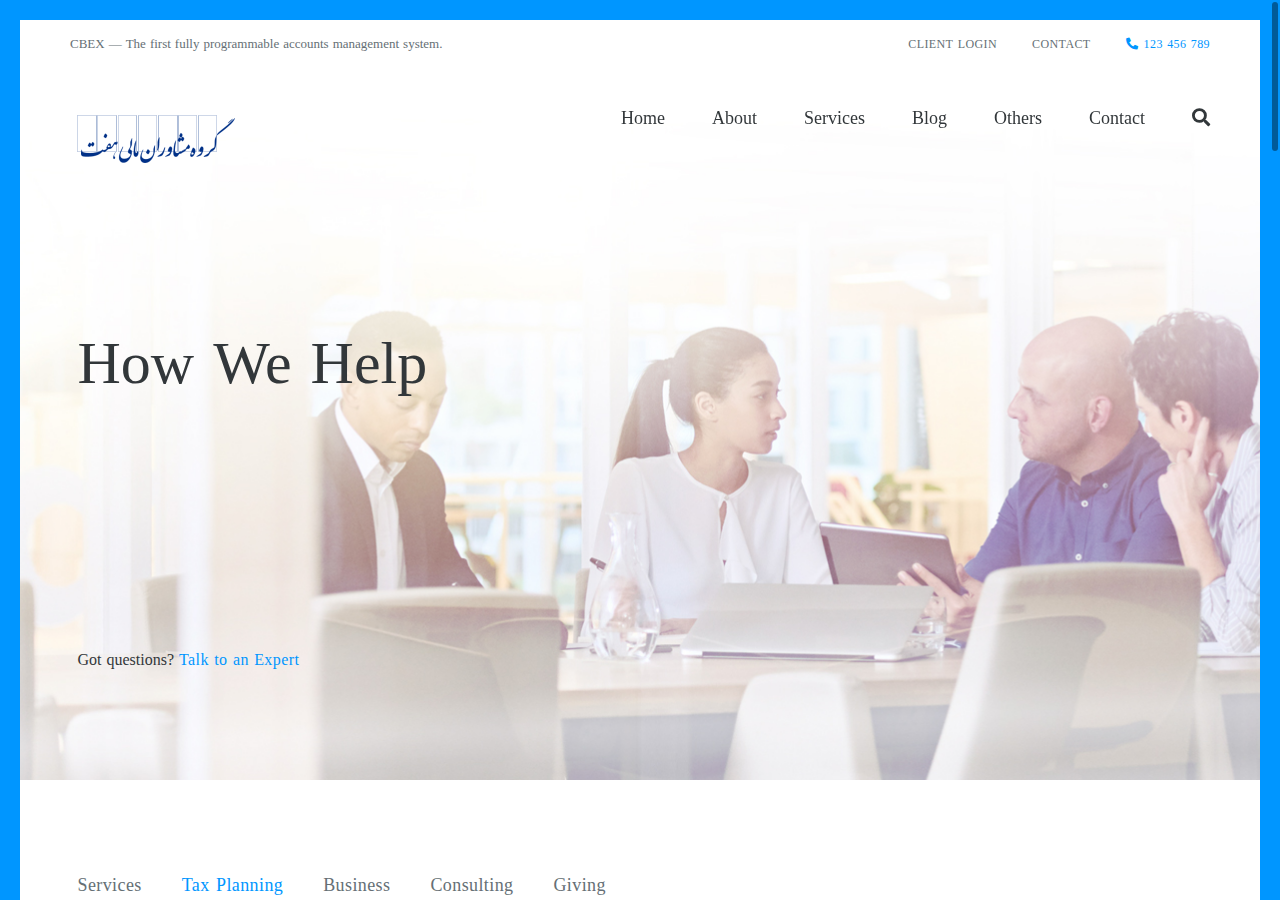
<file: service-detail.html>
<!DOCTYPE html>
<html lang="en">

<!-- Mirrored from gfxpartner.com/cbex/service-detail.html by HTTrack Website Copier/3.x [XR&CO'2014], Tue, 22 Nov 2022 21:16:59 GMT -->
<head>
    <!----------------------------------------
    meta tags
    ---------------------------------------->
    <meta charset="UTF-8">
    <meta http-equiv="X-UA-Compatible" content="IE=edge">
    <meta name="viewport" content="width=device-width, initial-scale=1.0">

    <!----------------------------------------
    title tag
    ---------------------------------------->
    <title>CBEX - Accounts Management System</title>

    <!----------------------------------------
    favicon
    ---------------------------------------->
    <link rel="apple-touch-icon" sizes="180x180" href="assets/images/favicon/apple-touch-icon.png">
    <link rel="icon" type="image/png" sizes="32x32" href="assets/images/favicon/favicon-32x32.png">
    <link rel="icon" type="image/png" sizes="16x16" href="assets/images/favicon/favicon-16x16.png">
    <link rel="manifest" href="assets/images/favicon/site.html">

    <!----------------------------------------
    stylesheets
    ---------------------------------------->
    <link rel="preconnect" href="https://fonts.gstatic.com/">
    <link href="https://fonts.googleapis.com/css2?family=Libre+Franklin:wght@300;400;500;600;900&amp;display=swap" rel="stylesheet">
    <link rel="stylesheet" href="assets/css/bootstrap.min.css">
    <link rel="stylesheet" href="assets/css/all.min.css">
    <link rel="stylesheet" href="assets/css/glightbox.min.css">
    <link rel="stylesheet" href="assets/css/overlay-scrollbars.min.css">
    <link rel="stylesheet" href="assets/css/swiper-bundle.min.css">
    
    <link rel="stylesheet" href="assets/css/style.css">
</head>
<body>

    <div class="main-wrapper">

    <!----------------------------------------
    preloader - start
    ---------------------------------------->
    <div class="preloader">
        <div class='sk-folding-cube'>
            <div class='sk-cube sk-cube-1'></div>
            <div class='sk-cube sk-cube-2'></div>
            <div class='sk-cube sk-cube-4'></div>
            <div class='sk-cube sk-cube-3'></div>
          </div>
    </div>
    <!----------------------------------------
    preloader - end
    ---------------------------------------->

    <!----------------------------------------
    top menu - start
    ---------------------------------------->
    <div class="top-menu">
        <div class="top-menu-wrapper">
            <div class="tagline">
                <p>CBEX — The first fully programmable accounts management system.</p>
            </div>
            <div class="menu">
                <ul>
                    <li>
                        <a href="login.html" class="link  link-sm link-grey link-ls">
                            <span class="txt-upper f-w-500 lt-1">client login</span>
                            
                        </a>
                    </li>
                    <li>
                        <a href="contact.html" class="link  link-sm link-grey link-ls">
                            <span class="txt-upper f-w-500 lt-1">contact</span>
                            
                        </a>
                    </li>
                    <li class="phone lt-1">
                        <a href="tel:123456789" class="link link-sm">
                            <i class="fas fa-phone-alt c-primary"></i>
                            <span>123 456 789</span>
                        </a>
                    </li>
                </ul>
            </div>
        </div>
    </div>
    <!----------------------------------------
    top menu - end
    ---------------------------------------->

    <!----------------------------------------
    navigation - start
    ---------------------------------------->
    <div class="navigation">
        <div class="navigation-wrapper">
            <div class="navigation-inner">
                <div class="navigation-logo">
                    <a href="index-2.html">
                        <img src="assets/images/logo.png" alt="cbex-logo">
                    </a>
                </div>
                <div class="navigation-menu">
                    <div class="mobile-header">
                        <div class="logo">
                            <a href="index-2.html">
                                <img src="assets/images/logo-white.png" alt="image">
                            </a>
                        </div>
                        <ul>
                            <li class="main-search">
                                <div>
                                    <i class="fas fa-search"></i>
                                </div>
                            </li>
                            <li>
                                <a href="login.html">
                                    <i class="fas fa-user"></i>
                                </a>
                            </li>
                            <li class="close-button">
                                <i class="fas fa-times"></i>
                            </li>
                        </ul>
                    </div>
                    <ul class="parent">
                        <li class="has-child">
                            <a href="index-2.html">
                                <span>Home</span>
                            </a>
                            <ul class="child">
                                <li>
                                    <a href="index-2.html" class="link ">
                                        <span>Home 1</span>
                                        
                                    </a>
                                </li>
                                <li>
                                    <a href="index-3.html" class="link ">
                                        <span>Home 2</span>
                                        
                                    </a>
                                </li>
                            </ul>
                        </li>
                        <li class="has-child">
                            <a href="about.html">
                                <span>About</span>
                            </a>
                            <ul class="child">
                                <li>
                                    <a href="about.html" class="link ">
                                        <span>About Us</span>
                                        
                                    </a>
                                </li>
                                <li>
                                    <a href="team.html" class="link ">
                                        <span>Our Team</span>
                                        
                                    </a>
                                </li>
                                <li>
                                    <a href="careers.html" class="link ">
                                        <span>Careers</span>
                                        
                                    </a>
                                </li>
                            </ul>
                        </li>
                        <li class="has-child">
                            <a href="#">
                                <span>Services</span>
                            </a>
                            <ul class="child">
                                <li>
                                    <a href="service.html" class="link ">
                                        <span>Services list</span>
                                        
                                    </a>
                                </li>
                                <li>
                                    <a href="service-detail.html" class="link ">
                                        <span>Services detail</span>
                                        
                                    </a>
                                </li>
                            </ul>
                        </li>
                        <li class="has-child">
                            <a href="#">
                                <span>Blog</span>
                            </a>
                            <ul class="child">
                                <li>
                                    <a href="blog.html" class="link ">
                                        <span>Blog list</span>
                                        
                                    </a>
                                </li>
                                <li>
                                    <a href="blog-detail.html" class="link ">
                                        <span>Blog detail</span>
                                        
                                    </a>
                                </li>
                            </ul>
                        </li>
                        <li class="has-child">
                            <a href="login.html">
                                <span>Others</span>
                            </a>
                            <ul class="child">
                                <li>
                                    <a href="login.html" class="link ">
                                        <span>Login</span>
                                        
                                    </a>
                                </li>
                                <li>
                                    <a href="signup.html" class="link ">
                                        <span>Sign Up</span>
                                        
                                    </a>
                                </li>
                            </ul>
                        </li>
                        <li>
                            <a href="contact.html">
                                <span>Contact</span>
                            </a>
                        </li>
                        <li class="main-search">
                            <a>
                                <span><i class="fas fa-search"></i></span>
                            </a>
                        </li>
                    </ul>
                    <p class="tagline">CBEX — The first fully programmable accounts management system.</p>
                </div>
                <div class="navigation-bar">
                    <div></div>
                    <div></div>
                    <div></div>
                </div>
            </div>
        </div>
    </div>
    <!----------------------------------------
    navigation - end
    ---------------------------------------->

    <!----------------------------------------
    page header - start
    ---------------------------------------->
    <div class="page-header">
        <div class="page-header-wrapper" style="background-image: url('assets/images/page-header-img.jpg');">
            <div class="container">
                <div class="row">
                    <div class="col">
                        <div class="page-header-content">
                            <h1 class="c-dark">How We Help</h1>
                            <p class="small ln-ht-auto c-dark">Got questions? <a href="contact.html" class="link link-inherit"><span>Talk to an Expert</span></a></p>
                        </div>
                    </div>
                </div>
            </div>
        </div>
    </div>
    <!----------------------------------------
    page header - end
    ---------------------------------------->

    <!----------------------------------------
    page header list - start
    ---------------------------------------->
    <div class="page-header-list">
        <div class="page-header-list-wrapper">
            <div class="container">
                <div class="row">
                    <div class="col">
                        <div class="page-header-list-content">
                            <ul>
                                <li>
                                    <a href="service.html" class="link  link-grey link-md ">
                                        <span class="f-w-500">Services</span>
                                        
                                    </a>
                                </li>
                                <li>
                                    <a href="service-detail.html" class="link link-md active">
                                        <span>Tax Planning</span>
                                    </a>
                                </li>
                                <li>
                                    <a href="service-detail.html" class="link  link-grey link-md">
                                        <span>Business</span>
                                        
                                    </a>
                                </li>
                                <li>
                                    <a href="service-detail.html" class="link  link-grey link-md">
                                        <span>Consulting</span>
                                        
                                    </a>
                                </li>
                                <li>
                                    <a href="service-detail.html" class="link  link-grey link-md">
                                        <span>Giving</span>
                                        
                                    </a>
                                </li>
                            </ul>
                        </div>
                    </div>
                </div>
            </div>
        </div>
    </div>
    <!----------------------------------------
    page header list - end
    ---------------------------------------->

    <!----------------------------------------
    service detail - start
    ---------------------------------------->
    <div class="service-detail">
        <div class="service-detail-wrapper">
            <div class="container">
                <div class="row d-lg-flex align-items-lg-center">
                    <div class="col-lg-7 order-2 order-lg-1">
                        <div class="service-detail-content">
                            <h2 class="ln-ht-44">Tax Planning</h2>
                            <p class="large c-grey">We provide tax, accounting, and consulting service to individuals and professional service firms including physicians, dentists, attorneys and technology-driven companies.</p>
                            <p class="large c-grey">Trust our team of seasoned accounting professionals to assist with all of your tax needs. And we promise, no matter the degree of complexity, an experienced team of CPAs will always prepare your return.</p>
                        </div>
                    </div>
                    <div class="col-lg-5 d-inline-flex justify-content-lg-end justify-content-center order-lg-2 order-1">
                        <div class="service-detail-icon">
                            <div class="icon-circle icon-circle-xl">
                                <img src="assets/images/icons/icon-4-large.png" alt="icon">
                            </div>
                        </div>
                    </div>
                </div>
            </div>
            <div class="image intro-bg">
                <img src="assets/images/service-detail-img.jpg" alt="image">
            </div>
        </div>
    </div>
    <!----------------------------------------
    service detail - end
    ---------------------------------------->

    <!----------------------------------------
    service feature - start
    ---------------------------------------->
    <div class="service-feature">
        <div class="service-feature-wrapper">
            <div class="container">
                <div class="row service-feature-list gx-5">
                    <div class="col-lg-6">
                        <div class="service-feature-single">
                            <h3 class="lt-ht-3">Individual Tax Returns</h3>
                            <p class="large c-grey">From starting a family to buying your first home to preparing for retirement, we can help you plan and prepare for all of life’s important adventures. No return is too large or too small for our experienced team of CPAs.</p>
                        </div>
                    </div>
                    <div class="col-lg-6">
                        <div class="service-feature-single">
                            <h3 class="lt-ht-3">Corporate Tax Returns</h3>
                            <p class="large c-grey">Thinking about buying or selling a business? Or perhaps you need a hand preparing your books for tax time. After all the hard work you put in each year, let us to help you avoid paying high taxes and reap the rewards you deserve.</p>
                        </div>
                    </div>
                    <div class="col-lg-6">
                        <div class="service-feature-single">
                            <h3 class="lt-ht-3">Estate Tax Planning</h3>
                            <p class="large c-grey">With so many, ever-evolving laws surrounded wills, trusts and exemptions, the path through estate planning can be tricky. Rely on the experienced professionals at BNA to get the money to the people and places you love most.</p>
                        </div>
                    </div>
                    <div class="col-lg-6">
                        <div class="service-feature-single">
                            <h3 class="lt-ht-3">Tax Minimization Strategies</h3>
                            <p class="large c-grey">The best way to avoid paying unnecessary taxes is to start with a smart plan. Reach out today to learn more about how we can help you manage and prepare your finances for a smooth, stress free tax season.</p>
                        </div>
                    </div>
                    <div class="col-lg-6">
                        <div class="service-feature-single">
                            <h3 class="lt-ht-3">IRS Representation</h3>
                            <p class="large c-grey">For more than 40 years, our clients have trusted us to take the hassle of IRS audits off their plates. Avoid taking time away from work, lost wages or business and let us handle the paperwork for you.</p>
                        </div>
                    </div>
                    <div class="col-lg-6">
                        <div class="service-feature-single">
                            <h3 class="lt-ht-3">Retirement Planning</h3>
                            <p class="large c-grey">As you approach Social Security age, let BNA help guide your transition into retirement. We can work together to clarify your goals and determine the best timing so you can sit back, relax and reap the greatest rewards.</p>
                        </div>
                    </div>
                </div>
            </div>
        </div>
    </div>
    <!----------------------------------------
    service feature - end
    ---------------------------------------->

    <!----------------------------------------
    icon box section - start
    ---------------------------------------->
    <div class="icon-box-section">
        <!-- Background image is handled in scss in the _main.scss file on the .icon-box-section-wrapper class -->
        <div class='icon-box-section-wrapper section-wrapper pattern-bg'>
            <div class="icon-box-section-inner pattern-bg-content">
                <div class="container">
                    <div class="row">
                        <div class="icon-box-section-heading-content">
                            <h2 class="f-w-400 heading-40">Get to know the amazing features you will get.</h2>
                        </div>
                    </div>
                    <div class="row">
                        <div class="slider icon-box-slider">
                            <div class="swiper-container icon-box-slider-container">
                                <div class="swiper-wrapper">
                                    <div class="swiper-slide icon-box-slide">
                                        <a href="service.html">
                                            <div class="icon-box-slide-inner icon-box txt-center">
                                                <div class="icon-circle icon-circle-sm mg-center">
                                                    <img src="assets/images/icons/icon-1.png" alt="icon">
                                                </div>
                                                <h4 class="f-w-500">Latest Technology</h4>
                                                <p class="c-grey">We utilize the latest, state of the art accounting and finance technology to ensure that we stay both progressive and efficient.</p>
                                            </div>
                                        </a>
                                    </div>
                                    <div class="swiper-slide icon-box-slide">
                                        <a href="service.html">
                                            <div class="icon-box-slide-inner icon-box txt-center">
                                                <div class="icon-circle icon-circle-sm mg-center">
                                                    <img src="assets/images/icons/icon-2.png" alt="icon">
                                                </div>
                                                <h4 class="f-w-500">Transparent Pricing</h4>
                                                <p class="c-grey">Enjoy our upfront, fixed price model. We charge by value, not by hours, giving you peace of mind and quality service.</p>
                                            </div>
                                        </a>
                                    </div>
                                    <div class="swiper-slide icon-box-slide">
                                        <a href="service.html">
                                            <div class="icon-box-slide-inner icon-box txt-center">
                                                <div class="icon-circle icon-circle-sm mg-center">
                                                    <img src="assets/images/icons/icon-3.png" alt="icon">
                                                </div>
                                                <h4 class="f-w-500">Unlimited Contact</h4>
                                                <p class="c-grey">We believe in continuous communication with our clients. Calls and emails are built into our pricing, unwelcome surprises.</p>
                                            </div>
                                        </a>
                                    </div>
                                    <div class="swiper-slide icon-box-slide">
                                        <a href="service.html">
                                            <div class="icon-box-slide-inner icon-box txt-center">
                                                <div class="icon-circle icon-circle-sm mg-center">
                                                    <img src="assets/images/icons/icon-1.png" alt="icon">
                                                </div>
                                                <h4 class="f-w-500">Latest Technology</h4>
                                                <p class="c-grey">We utilize the latest, state of the art accounting and finance technology to ensure that we stay both progressive and efficient.</p>
                                            </div>
                                        </a>
                                    </div>
                                    <div class="swiper-slide icon-box-slide">
                                        <a href="service.html">
                                            <div class="icon-box-slide-inner icon-box txt-center">
                                                <div class="icon-circle icon-circle-sm mg-center">
                                                    <img src="assets/images/icons/icon-3.png" alt="icon">
                                                </div>
                                                <h4 class="f-w-500">Unlimited Contact</h4>
                                                <p class="c-grey">We believe in continuous communication with our clients. Calls and emails are built into our pricing, unwelcome surprises.</p>
                                            </div>
                                        </a>
                                    </div>
                                    <div class="swiper-slide icon-box-slide">
                                        <a href="service.html">
                                            <div class="icon-box-slide-inner icon-box txt-center">
                                                <div class="icon-circle icon-circle-sm mg-center">
                                                    <img src="assets/images/icons/icon-2.png" alt="icon">
                                                </div>
                                                <h4 class="f-w-500">Transparent Pricing</h4>
                                                <p class="c-grey">Enjoy our upfront, fixed price model. We charge by value, not by hours, giving you peace of mind and quality service.</p>
                                            </div>
                                        </a>
                                    </div>
                                </div>
                            </div>
                            <div class="icon-box-slider-pagination bullet-pagination"></div>
                        </div>
                    </div>
                </div>
            </div>
        </div>
    </div>
    <!----------------------------------------
    icon box section - end
    ---------------------------------------->

    <!----------------------------------------
    cta - start
    ---------------------------------------->
    <div class="cta-section b-primary">
        <div class="cta-section-wrapper section-wrapper" style="background-image: url('assets/images/patterns/pattern.png');">
            <div class="container">
                <div class="row">
                    <div class="cta-section-content txt-center">
                        <h2 class="c-white f-w-400 heading-40 mg-center">Hire a professional CPA & Accounting firm.</h2>
                        <div class="button-group">
                            <a href="contact.html" class="button button-1 txt-upper">
                                <div>
                                    <i class="far fa-envelope"></i>
                                    <span>book appointment</span>
                                </div>
                            </a>
                            <a href="contact.html" class="button button-2 txt-upper">
                                <div>
                                    <i class="fas fa-headphones"></i>
                                    <span>talk to an expert</span>
                                </div>
                            </a>
                        </div>
                    </div>
                </div>
            </div>
        </div>
    </div>
    <!----------------------------------------
    cta - end
    ---------------------------------------->

    <!----------------------------------------
    footer - start
    ---------------------------------------->
    <footer class="footer">
        <div class="footer-wrapper">
            <div class="container">
                <div class="row">
                    <div class="col-lg-4">
                        <div class="footer-content">
                            <h6 class="txt-sm c-primary f-w-500 txt-upper">contact</h6>
                            <ul class="txt-sm-1 c-grey number-list">
                                <!-- <li>P<a href="tel:123.456.7890">123.456.7890</a></li> -->
                                <li>
                                    P
                                    <a href="tel:123.456.7890" class="link  link-md link-grey">
                                        <span>123.456.7890</span>
                                        
                                    </a>
                                </li>
                                <li>
                                    F
                                    <a href="tel:123.456.7890" class="link  link-md link-grey">
                                        <span>123.456.7890</span>
                                        
                                    </a>
                                </li>

                            </ul>
                        </div>
                        <div class="footer-content">
                            <h6 class="txt-sm c-primary f-w-500 txt-upper">location</h6>
                            <p class="c-grey ln-ht-3">596 Random Street Rd,<br>Melbourne, Australia</p>
                        </div>
                    </div>
                    <div class="col-lg-4">
                        <div class="footer-content">
                            <h6 class="txt-sm c-primary f-w-500 txt-upper">company</h6>
                            <ul class="txt-sm-1 c-grey">
                                <li>
                                    <a href="about.html" class="link  link-md link-grey">
                                        <span>About</span>
                                        
                                    </a>
                                </li>
                                <li>
                                    <a href="service.html" class="link  link-md link-grey">
                                        <span>Services</span>
                                        
                                    </a>
                                </li>
                                <li>
                                    <a href="blog.html" class="link  link-md link-grey">
                                        <span>Industries</span>
                                        
                                    </a>
                                </li>
                                <li>
                                    <a href="service-detail.html" class="link  link-md link-grey">
                                        <span>Technology</span>
                                        
                                    </a>
                                </li>
                                <li>
                                    <a href="about.html" class="link  link-md link-grey">
                                        <span>Resources</span>
                                        
                                    </a>
                                </li>
                                <li>
                                    <a href="team.html" class="link  link-md link-grey">
                                        <span>In the Media</span>
                                        
                                    </a>
                                </li>
                                <li>
                                    <a href="careers.html" class="link  link-md link-grey">
                                        <span>Careers</span>
                                        
                                    </a>
                                </li>
                            </ul>
                        </div>
                    </div>
                    <div class="col-lg-4">
                        <div class="footer-content">
                            <h6 class="txt-sm c-primary f-w-500 txt-upper">social</h6>
                            <ul class="txt-sm-1 c-grey social-list">
                                <li><a href="#" class="link  link-md link-grey">
                                    <i class="fab fa-twitter-square c-light"></i>
                                    <span>
                                        <span>Twitter</span>
                                    </span>
                                    
                                </a></li>
                                <li><a href="#" class="link  link-md link-grey">
                                    <i class="fab fa-facebook-square c-light"></i>
                                    <span>
                                        <span>Facebook</span>
                                    </span>
                                    
                                </a></li>
                                <li><a href="#" class="link  link-md link-grey">
                                    <i class="fab fa-youtube c-light"></i>
                                    <span>
                                        <span>Youtube</span>
                                    </span>
                                    
                                </a></li>
                                <li><a href="#" class="link  link-md link-grey">
                                    <i class="fab fa-linkedin c-light"></i>
                                    <span>
                                        <span>Linkedin</span>
                                    </span>
                                    
                                </a></li>
                            </ul>
                        </div>
                    </div>
                </div>
                <div class="row">
                    <div class="col-lg-12">
                        <h6 class="copyright txt-sm c-grey">&copy; 2021 CBEX</h6>
                    </div>
                </div>
            </div>
        </div>
    </footer>
    <!----------------------------------------
    footer - end
    ---------------------------------------->


    </div>

    <!----------------------------------------
    scripts
    ---------------------------------------->
    <script src="assets/js/bootstrap.bundle.min.js"></script>
    <script src="assets/js/swiper-bundle.min.js"></script>
    <script src="assets/js/glightbox.min.js"></script>
    <script src="assets/js/overlay-scrollbars.min.js"></script>
    <script src="assets/js/main.js"></script>
</body>

<!-- Mirrored from gfxpartner.com/cbex/service-detail.html by HTTrack Website Copier/3.x [XR&CO'2014], Tue, 22 Nov 2022 21:17:01 GMT -->
</html>
</file>
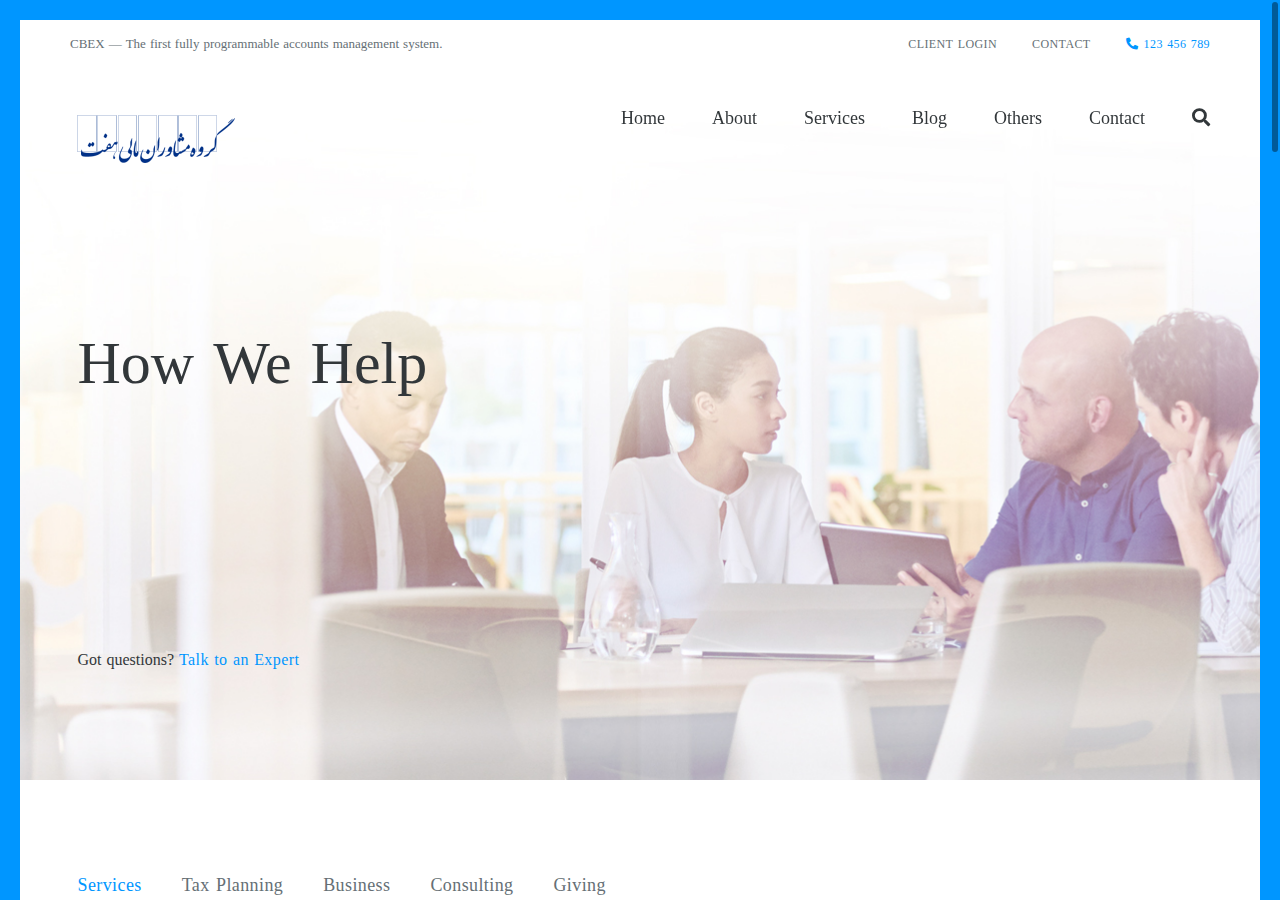
<file: service.html>
<!DOCTYPE html>
<html lang="en">

<!-- Mirrored from gfxpartner.com/cbex/service.html by HTTrack Website Copier/3.x [XR&CO'2014], Tue, 22 Nov 2022 21:16:54 GMT -->
<head>
    <!----------------------------------------
    meta tags
    ---------------------------------------->
    <meta charset="UTF-8">
    <meta http-equiv="X-UA-Compatible" content="IE=edge">
    <meta name="viewport" content="width=device-width, initial-scale=1.0">

    <!----------------------------------------
    title tag
    ---------------------------------------->
    <title>CBEX - Accounts Management System</title>

    <!----------------------------------------
    favicon
    ---------------------------------------->
    <link rel="apple-touch-icon" sizes="180x180" href="assets/images/favicon/apple-touch-icon.png">
    <link rel="icon" type="image/png" sizes="32x32" href="assets/images/favicon/favicon-32x32.png">
    <link rel="icon" type="image/png" sizes="16x16" href="assets/images/favicon/favicon-16x16.png">
    <link rel="manifest" href="assets/images/favicon/site.html">

    <!----------------------------------------
    stylesheets
    ---------------------------------------->
    <link rel="preconnect" href="https://fonts.gstatic.com/">
    <link href="https://fonts.googleapis.com/css2?family=Libre+Franklin:wght@300;400;500;600;900&amp;display=swap" rel="stylesheet">
    <link rel="stylesheet" href="assets/css/bootstrap.min.css">
    <link rel="stylesheet" href="assets/css/all.min.css">
    <link rel="stylesheet" href="assets/css/glightbox.min.css">
    <link rel="stylesheet" href="assets/css/overlay-scrollbars.min.css">
    <link rel="stylesheet" href="assets/css/swiper-bundle.min.css">
    
    <link rel="stylesheet" href="assets/css/style.css">
</head>
<body>

    <div class="main-wrapper">

    <!----------------------------------------
    preloader - start
    ---------------------------------------->
    <div class="preloader">
        <div class='sk-folding-cube'>
            <div class='sk-cube sk-cube-1'></div>
            <div class='sk-cube sk-cube-2'></div>
            <div class='sk-cube sk-cube-4'></div>
            <div class='sk-cube sk-cube-3'></div>
          </div>
    </div>
    <!----------------------------------------
    preloader - end
    ---------------------------------------->

    <!----------------------------------------
    top menu - start
    ---------------------------------------->
    <div class="top-menu">
        <div class="top-menu-wrapper">
            <div class="tagline">
                <p>CBEX — The first fully programmable accounts management system.</p>
            </div>
            <div class="menu">
                <ul>
                    <li>
                        <a href="login.html" class="link  link-sm link-grey link-ls">
                            <span class="txt-upper f-w-500 lt-1">client login</span>
                            
                        </a>
                    </li>
                    <li>
                        <a href="contact.html" class="link  link-sm link-grey link-ls">
                            <span class="txt-upper f-w-500 lt-1">contact</span>
                            
                        </a>
                    </li>
                    <li class="phone lt-1">
                        <a href="tel:123456789" class="link link-sm">
                            <i class="fas fa-phone-alt c-primary"></i>
                            <span>123 456 789</span>
                        </a>
                    </li>
                </ul>
            </div>
        </div>
    </div>
    <!----------------------------------------
    top menu - end
    ---------------------------------------->

    <!----------------------------------------
    navigation - start
    ---------------------------------------->
    <div class="navigation">
        <div class="navigation-wrapper">
            <div class="navigation-inner">
                <div class="navigation-logo">
                    <a href="index-2.html">
                        <img src="assets/images/logo.png" alt="cbex-logo">
                    </a>
                </div>
                <div class="navigation-menu">
                    <div class="mobile-header">
                        <div class="logo">
                            <a href="index-2.html">
                                <img src="assets/images/logo-white.png" alt="image">
                            </a>
                        </div>
                        <ul>
                            <li class="main-search">
                                <div>
                                    <i class="fas fa-search"></i>
                                </div>
                            </li>
                            <li>
                                <a href="login.html">
                                    <i class="fas fa-user"></i>
                                </a>
                            </li>
                            <li class="close-button">
                                <i class="fas fa-times"></i>
                            </li>
                        </ul>
                    </div>
                    <ul class="parent">
                        <li class="has-child">
                            <a href="index-2.html">
                                <span>Home</span>
                            </a>
                            <ul class="child">
                                <li>
                                    <a href="index-2.html" class="link ">
                                        <span>Home 1</span>
                                        
                                    </a>
                                </li>
                                <li>
                                    <a href="index-3.html" class="link ">
                                        <span>Home 2</span>
                                        
                                    </a>
                                </li>
                            </ul>
                        </li>
                        <li class="has-child">
                            <a href="about.html">
                                <span>About</span>
                            </a>
                            <ul class="child">
                                <li>
                                    <a href="about.html" class="link ">
                                        <span>About Us</span>
                                        
                                    </a>
                                </li>
                                <li>
                                    <a href="team.html" class="link ">
                                        <span>Our Team</span>
                                        
                                    </a>
                                </li>
                                <li>
                                    <a href="careers.html" class="link ">
                                        <span>Careers</span>
                                        
                                    </a>
                                </li>
                            </ul>
                        </li>
                        <li class="has-child">
                            <a href="#">
                                <span>Services</span>
                            </a>
                            <ul class="child">
                                <li>
                                    <a href="service.html" class="link ">
                                        <span>Services list</span>
                                        
                                    </a>
                                </li>
                                <li>
                                    <a href="service-detail.html" class="link ">
                                        <span>Services detail</span>
                                        
                                    </a>
                                </li>
                            </ul>
                        </li>
                        <li class="has-child">
                            <a href="#">
                                <span>Blog</span>
                            </a>
                            <ul class="child">
                                <li>
                                    <a href="blog.html" class="link ">
                                        <span>Blog list</span>
                                        
                                    </a>
                                </li>
                                <li>
                                    <a href="blog-detail.html" class="link ">
                                        <span>Blog detail</span>
                                        
                                    </a>
                                </li>
                            </ul>
                        </li>
                        <li class="has-child">
                            <a href="login.html">
                                <span>Others</span>
                            </a>
                            <ul class="child">
                                <li>
                                    <a href="login.html" class="link ">
                                        <span>Login</span>
                                        
                                    </a>
                                </li>
                                <li>
                                    <a href="signup.html" class="link ">
                                        <span>Sign Up</span>
                                        
                                    </a>
                                </li>
                            </ul>
                        </li>
                        <li>
                            <a href="contact.html">
                                <span>Contact</span>
                            </a>
                        </li>
                        <li class="main-search">
                            <a>
                                <span><i class="fas fa-search"></i></span>
                            </a>
                        </li>
                    </ul>
                    <p class="tagline">CBEX — The first fully programmable accounts management system.</p>
                </div>
                <div class="navigation-bar">
                    <div></div>
                    <div></div>
                    <div></div>
                </div>
            </div>
        </div>
    </div>
    <!----------------------------------------
    navigation - end
    ---------------------------------------->

    <!----------------------------------------
    page header - start
    ---------------------------------------->
    <div class="page-header">
        <div class="page-header-wrapper" style="background-image: url('assets/images/page-header-img.jpg');">
            <div class="container">
                <div class="row">
                    <div class="col">
                        <div class="page-header-content">
                            <h1 class="c-dark">How We Help</h1>
                            <p class="small ln-ht-auto c-dark">Got questions? <a href="contact.html" class="link link-inherit"><span>Talk to an Expert</span></a></p>
                        </div>
                    </div>
                </div>
            </div>
        </div>
    </div>
    <!----------------------------------------
    page header - end
    ---------------------------------------->

    <!----------------------------------------
    page header list - start
    ---------------------------------------->
    <div class="page-header-list">
        <div class="page-header-list-wrapper">
            <div class="container">
                <div class="row">
                    <div class="col">
                        <div class="page-header-list-content">
                            <ul>
                                <li>
                                    <a href="service.html" class="link link-md active">
                                        <span class="f-w-500">Services</span>
                                    </a>
                                </li>
                                <li>
                                    <a href="service-detail.html" class="link  link-grey link-md">
                                        <span>Tax Planning</span>
                                        
                                    </a>
                                </li>
                                <li>
                                    <a href="service-detail.html" class="link  link-grey link-md">
                                        <span>Business</span>
                                        
                                    </a>
                                </li>
                                <li>
                                    <a href="service-detail.html" class="link  link-grey link-md">
                                        <span>Consulting</span>
                                        
                                    </a>
                                </li>
                                <li>
                                    <a href="service-detail.html" class="link  link-grey link-md">
                                        <span>Giving</span>
                                        
                                    </a>
                                </li>
                            </ul>
                        </div>
                    </div>
                </div>
            </div>
        </div>
    </div>
    <!----------------------------------------
    page header list - end
    ---------------------------------------->

    <!----------------------------------------
    service - start
    ---------------------------------------->
    <div class="service">
        <div class="service-wrapper">
            <div class="container">
                <div class="row">
                    <div class="col-lg-9">
                        <div class="service-header">
                            <h2 class="f-w-400 l-t-44">At Your Service</h2>
                            <p class="paragraph-lg c-grey">We provide tax, accounting, and consulting service to individuals and professional service firms including physicians, dentists, attorneys and technology-driven companies.</p>
                        </div>
                    </div>
                </div>
                <div class="row service-list">
                    <div class="col-lg-6">
                        <div class="service-single mg-center txt-center">
                            <div class="icon-circle icon-circle-lg mg-center">
                                <img src="assets/images/icons/icon-4.png" alt="icon">
                            </div>
                            <h3 class="ln-ht-3">Tax Planning</h3>
                            <p class="large c-grey">We utilize the latest, state of the art accounting and finance technology to ensure that we stay both progressive and efficient.</p>
                            <a href="service-detail.html" class="link">
                                <span class="txt-upper f-w-500">learn more</span>
                            </a>
                        </div>
                    </div>
                    <div class="col-lg-6">
                        <div class="service-single mg-center txt-center">
                            <div class="icon-circle icon-circle-lg mg-center">
                                <img src="assets/images/icons/icon-5.png" alt="icon">
                            </div>
                            <h3 class="ln-ht-3">Business</h3>
                            <p class="large c-grey">We utilize the latest, state of the art accounting and finance technology to ensure that we stay both progressive and efficient.</p>
                            <a href="service-detail.html" class="link">
                                <span class="txt-upper f-w-500">learn more</span>
                            </a>
                        </div>
                    </div>
                    <div class="col-lg-6">
                        <div class="service-single mg-center txt-center">
                            <div class="icon-circle icon-circle-lg mg-center">
                                <img src="assets/images/icons/icon-6.png" alt="icon">
                            </div>
                            <h3 class="ln-ht-3">Consulting</h3>
                            <p class="large c-grey">We utilize the latest, state of the art accounting and finance technology to ensure that we stay both progressive and efficient.</p>
                            <a href="service-detail.html" class="link">
                                <span class="txt-upper f-w-500">learn more</span>
                            </a>
                        </div>
                    </div>
                    <div class="col-lg-6">
                        <div class="service-single mg-center txt-center">
                            <div class="icon-circle icon-circle-lg mg-center">
                                <img src="assets/images/icons/icon-7.png" alt="icon">
                            </div>
                            <h3 class="ln-ht-3">Giving</h3>
                            <p class="large c-grey">We utilize the latest, state of the art accounting and finance technology to ensure that we stay both progressive and efficient.</p>
                            <a href="service-detail.html" class="link">
                                <span class="txt-upper f-w-500">learn more</span>
                            </a>
                        </div>
                    </div>
                </div>
            </div>
        </div>
        <div class="image intro-bg">
            <img src="assets/images/intro-bg-2.jpg" alt="image">
        </div>
    </div>
    <!----------------------------------------
    service - end
    ---------------------------------------->

    <!----------------------------------------
    icon box section - start
    ---------------------------------------->
    <div class="icon-box-section">
        <!-- Background image is handled in scss in the _main.scss file on the .icon-box-section-wrapper class -->
        <div class='icon-box-section-wrapper section-wrapper pattern-bg'>
            <div class="icon-box-section-inner pattern-bg-content">
                <div class="container">
                    <div class="row">
                        <div class="icon-box-section-heading-content">
                            <h2 class="f-w-400 heading-40">Get to know the amazing features you will get.</h2>
                        </div>
                    </div>
                    <div class="row">
                        <div class="slider icon-box-slider">
                            <div class="swiper-container icon-box-slider-container">
                                <div class="swiper-wrapper">
                                    <div class="swiper-slide icon-box-slide">
                                        <a href="service.html">
                                            <div class="icon-box-slide-inner icon-box txt-center">
                                                <div class="icon-circle icon-circle-sm mg-center">
                                                    <img src="assets/images/icons/icon-1.png" alt="icon">
                                                </div>
                                                <h4 class="f-w-500">Latest Technology</h4>
                                                <p class="c-grey">We utilize the latest, state of the art accounting and finance technology to ensure that we stay both progressive and efficient.</p>
                                            </div>
                                        </a>
                                    </div>
                                    <div class="swiper-slide icon-box-slide">
                                        <a href="service.html">
                                            <div class="icon-box-slide-inner icon-box txt-center">
                                                <div class="icon-circle icon-circle-sm mg-center">
                                                    <img src="assets/images/icons/icon-2.png" alt="icon">
                                                </div>
                                                <h4 class="f-w-500">Transparent Pricing</h4>
                                                <p class="c-grey">Enjoy our upfront, fixed price model. We charge by value, not by hours, giving you peace of mind and quality service.</p>
                                            </div>
                                        </a>
                                    </div>
                                    <div class="swiper-slide icon-box-slide">
                                        <a href="service.html">
                                            <div class="icon-box-slide-inner icon-box txt-center">
                                                <div class="icon-circle icon-circle-sm mg-center">
                                                    <img src="assets/images/icons/icon-3.png" alt="icon">
                                                </div>
                                                <h4 class="f-w-500">Unlimited Contact</h4>
                                                <p class="c-grey">We believe in continuous communication with our clients. Calls and emails are built into our pricing, unwelcome surprises.</p>
                                            </div>
                                        </a>
                                    </div>
                                    <div class="swiper-slide icon-box-slide">
                                        <a href="service.html">
                                            <div class="icon-box-slide-inner icon-box txt-center">
                                                <div class="icon-circle icon-circle-sm mg-center">
                                                    <img src="assets/images/icons/icon-1.png" alt="icon">
                                                </div>
                                                <h4 class="f-w-500">Latest Technology</h4>
                                                <p class="c-grey">We utilize the latest, state of the art accounting and finance technology to ensure that we stay both progressive and efficient.</p>
                                            </div>
                                        </a>
                                    </div>
                                    <div class="swiper-slide icon-box-slide">
                                        <a href="service.html">
                                            <div class="icon-box-slide-inner icon-box txt-center">
                                                <div class="icon-circle icon-circle-sm mg-center">
                                                    <img src="assets/images/icons/icon-3.png" alt="icon">
                                                </div>
                                                <h4 class="f-w-500">Unlimited Contact</h4>
                                                <p class="c-grey">We believe in continuous communication with our clients. Calls and emails are built into our pricing, unwelcome surprises.</p>
                                            </div>
                                        </a>
                                    </div>
                                    <div class="swiper-slide icon-box-slide">
                                        <a href="service.html">
                                            <div class="icon-box-slide-inner icon-box txt-center">
                                                <div class="icon-circle icon-circle-sm mg-center">
                                                    <img src="assets/images/icons/icon-2.png" alt="icon">
                                                </div>
                                                <h4 class="f-w-500">Transparent Pricing</h4>
                                                <p class="c-grey">Enjoy our upfront, fixed price model. We charge by value, not by hours, giving you peace of mind and quality service.</p>
                                            </div>
                                        </a>
                                    </div>
                                </div>
                            </div>
                            <div class="icon-box-slider-pagination bullet-pagination"></div>
                        </div>
                    </div>
                </div>
            </div>
        </div>
    </div>
    <!----------------------------------------
    icon box section - end
    ---------------------------------------->

    <!----------------------------------------
    cta - start
    ---------------------------------------->
    <div class="cta-section b-primary">
        <div class="cta-section-wrapper section-wrapper" style="background-image: url('assets/images/patterns/pattern.png');">
            <div class="container">
                <div class="row">
                    <div class="cta-section-content txt-center">
                        <h2 class="c-white f-w-400 heading-40 mg-center">Hire a professional CPA & Accounting firm.</h2>
                        <div class="button-group">
                            <a href="contact.html" class="button button-1 txt-upper">
                                <div>
                                    <i class="far fa-envelope"></i>
                                    <span>book appointment</span>
                                </div>
                            </a>
                            <a href="contact.html" class="button button-2 txt-upper">
                                <div>
                                    <i class="fas fa-headphones"></i>
                                    <span>talk to an expert</span>
                                </div>
                            </a>
                        </div>
                    </div>
                </div>
            </div>
        </div>
    </div>
    <!----------------------------------------
    cta - end
    ---------------------------------------->

    <!----------------------------------------
    footer - start
    ---------------------------------------->
    <footer class="footer">
        <div class="footer-wrapper">
            <div class="container">
                <div class="row">
                    <div class="col-lg-4">
                        <div class="footer-content">
                            <h6 class="txt-sm c-primary f-w-500 txt-upper">contact</h6>
                            <ul class="txt-sm-1 c-grey number-list">
                                <!-- <li>P<a href="tel:123.456.7890">123.456.7890</a></li> -->
                                <li>
                                    P
                                    <a href="tel:123.456.7890" class="link  link-md link-grey">
                                        <span>123.456.7890</span>
                                        
                                    </a>
                                </li>
                                <li>
                                    F
                                    <a href="tel:123.456.7890" class="link  link-md link-grey">
                                        <span>123.456.7890</span>
                                        
                                    </a>
                                </li>

                            </ul>
                        </div>
                        <div class="footer-content">
                            <h6 class="txt-sm c-primary f-w-500 txt-upper">location</h6>
                            <p class="c-grey ln-ht-3">596 Random Street Rd,<br>Melbourne, Australia</p>
                        </div>
                    </div>
                    <div class="col-lg-4">
                        <div class="footer-content">
                            <h6 class="txt-sm c-primary f-w-500 txt-upper">company</h6>
                            <ul class="txt-sm-1 c-grey">
                                <li>
                                    <a href="about.html" class="link  link-md link-grey">
                                        <span>About</span>
                                        
                                    </a>
                                </li>
                                <li>
                                    <a href="service.html" class="link  link-md link-grey">
                                        <span>Services</span>
                                        
                                    </a>
                                </li>
                                <li>
                                    <a href="blog.html" class="link  link-md link-grey">
                                        <span>Industries</span>
                                        
                                    </a>
                                </li>
                                <li>
                                    <a href="service-detail.html" class="link  link-md link-grey">
                                        <span>Technology</span>
                                        
                                    </a>
                                </li>
                                <li>
                                    <a href="about.html" class="link  link-md link-grey">
                                        <span>Resources</span>
                                        
                                    </a>
                                </li>
                                <li>
                                    <a href="team.html" class="link  link-md link-grey">
                                        <span>In the Media</span>
                                        
                                    </a>
                                </li>
                                <li>
                                    <a href="careers.html" class="link  link-md link-grey">
                                        <span>Careers</span>
                                        
                                    </a>
                                </li>
                            </ul>
                        </div>
                    </div>
                    <div class="col-lg-4">
                        <div class="footer-content">
                            <h6 class="txt-sm c-primary f-w-500 txt-upper">social</h6>
                            <ul class="txt-sm-1 c-grey social-list">
                                <li><a href="#" class="link  link-md link-grey">
                                    <i class="fab fa-twitter-square c-light"></i>
                                    <span>
                                        <span>Twitter</span>
                                    </span>
                                    
                                </a></li>
                                <li><a href="#" class="link  link-md link-grey">
                                    <i class="fab fa-facebook-square c-light"></i>
                                    <span>
                                        <span>Facebook</span>
                                    </span>
                                    
                                </a></li>
                                <li><a href="#" class="link  link-md link-grey">
                                    <i class="fab fa-youtube c-light"></i>
                                    <span>
                                        <span>Youtube</span>
                                    </span>
                                    
                                </a></li>
                                <li><a href="#" class="link  link-md link-grey">
                                    <i class="fab fa-linkedin c-light"></i>
                                    <span>
                                        <span>Linkedin</span>
                                    </span>
                                    
                                </a></li>
                            </ul>
                        </div>
                    </div>
                </div>
                <div class="row">
                    <div class="col-lg-12">
                        <h6 class="copyright txt-sm c-grey">&copy; 2021 CBEX</h6>
                    </div>
                </div>
            </div>
        </div>
    </footer>
    <!----------------------------------------
    footer - end
    ---------------------------------------->


    </div>

    <!----------------------------------------
    scripts
    ---------------------------------------->
    <script src="assets/js/bootstrap.bundle.min.js"></script>
    <script src="assets/js/swiper-bundle.min.js"></script>
    <script src="assets/js/glightbox.min.js"></script>
    <script src="assets/js/overlay-scrollbars.min.js"></script>
    <script src="assets/js/main.js"></script>
</body>

<!-- Mirrored from gfxpartner.com/cbex/service.html by HTTrack Website Copier/3.x [XR&CO'2014], Tue, 22 Nov 2022 21:16:59 GMT -->
</html>
</file>
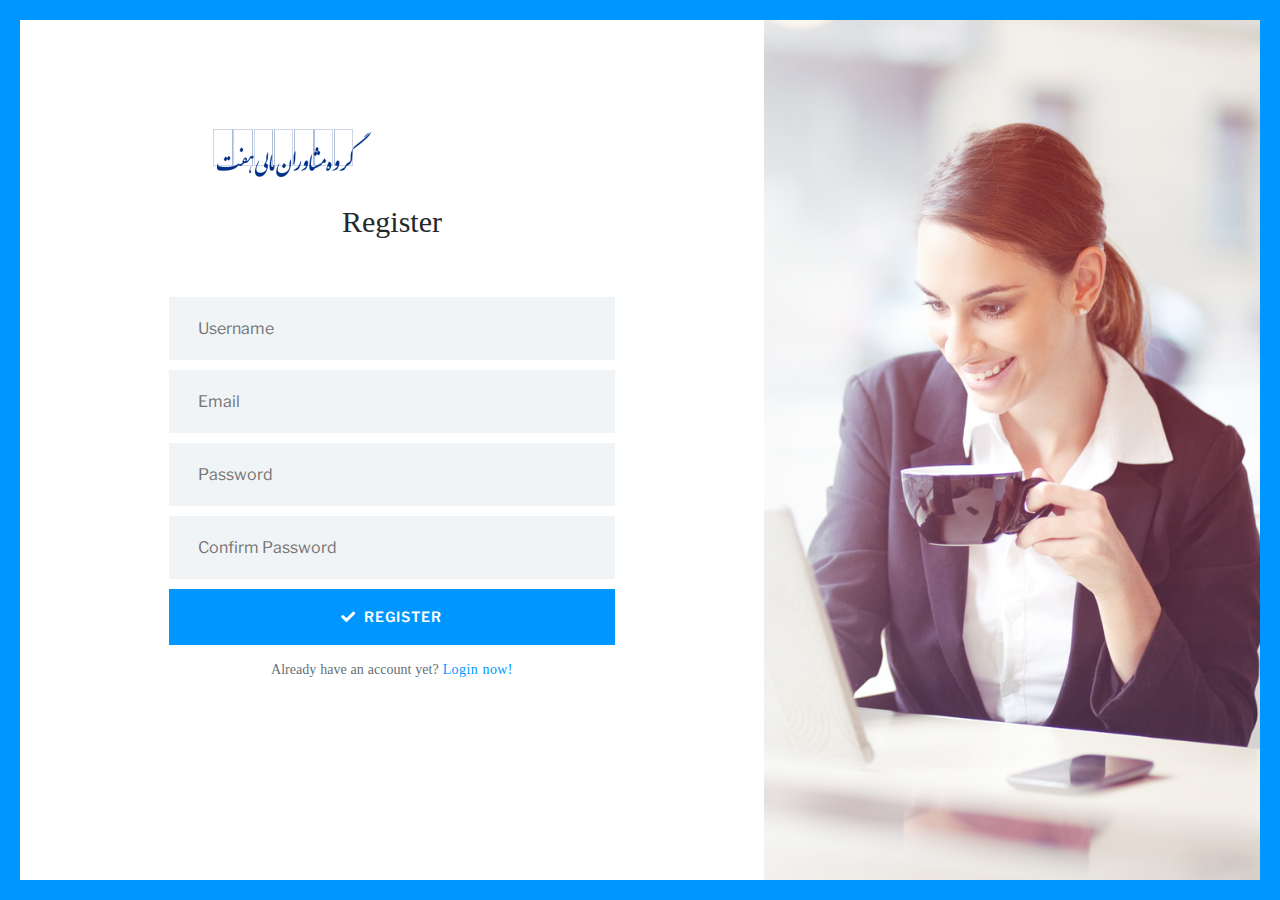
<file: signup.html>
<!DOCTYPE html>
<html lang="en">

<!-- Mirrored from gfxpartner.com/cbex/signup.html by HTTrack Website Copier/3.x [XR&CO'2014], Tue, 22 Nov 2022 21:17:13 GMT -->
<head>
    <!----------------------------------------
    meta tags
    ---------------------------------------->
    <meta charset="UTF-8">
    <meta http-equiv="X-UA-Compatible" content="IE=edge">
    <meta name="viewport" content="width=device-width, initial-scale=1.0">

    <!----------------------------------------
    title tag
    ---------------------------------------->
    <title>CBEX - Accounts Management System</title>

    <!----------------------------------------
    favicon
    ---------------------------------------->
    <link rel="apple-touch-icon" sizes="180x180" href="assets/images/favicon/apple-touch-icon.png">
    <link rel="icon" type="image/png" sizes="32x32" href="assets/images/favicon/favicon-32x32.png">
    <link rel="icon" type="image/png" sizes="16x16" href="assets/images/favicon/favicon-16x16.png">
    <link rel="manifest" href="assets/images/favicon/site.html">

    <!----------------------------------------
    stylesheets
    ---------------------------------------->
    <link rel="preconnect" href="https://fonts.gstatic.com/">
    <link href="https://fonts.googleapis.com/css2?family=Libre+Franklin:wght@300;400;500;600;900&amp;display=swap" rel="stylesheet">
    <link rel="stylesheet" href="assets/css/bootstrap.min.css">
    <link rel="stylesheet" href="assets/css/all.min.css">
    <link rel="stylesheet" href="assets/css/glightbox.min.css">
    <link rel="stylesheet" href="assets/css/overlay-scrollbars.min.css">
    <link rel="stylesheet" href="assets/css/swiper-bundle.min.css">
    
    <link rel="stylesheet" href="assets/css/style.css">
</head>
<body>

    <div class="main-wrapper">

    <!----------------------------------------
    preloader - start
    ---------------------------------------->
    <div class="preloader">
        <div class='sk-folding-cube'>
            <div class='sk-cube sk-cube-1'></div>
            <div class='sk-cube sk-cube-2'></div>
            <div class='sk-cube sk-cube-4'></div>
            <div class='sk-cube sk-cube-3'></div>
          </div>
    </div>
    <!----------------------------------------
    preloader - end
    ---------------------------------------->

    <!----------------------------------------
    signup page - start
    ---------------------------------------->
    <div class="form-page signup">
        <div class="form-page-wrapper">
            <div class="form-page-content">
                <div class="form-page-content-wrapper">
                    <div class="logo">
                        <a href="index-2.html">
                            <img src="assets/images/logo.png" alt="logo">
                        </a>
                    </div>
                    <h1 class="txt-center">Register</h1>
                    <form>
                        <input type="text" placeholder="Username">
                        <input type="email" placeholder="Email">
                        <input type="password" placeholder="Password">
                        <input type="password" placeholder="Confirm Password">
                        <button class="button button-3 txt-upper" type="submit">
                            <div>
                                <i class="fas fa-check"></i>
                                <span>register</span>
                            </div>
                        </button>
                    </form>
                    <div class="txt-center link-group">                        
                        <h5>Already have an account yet? <a href="login.html" class="link  txt-center"><span>Login now!</span></a></h5>
                    </div>
                </div>
            </div>
            <div class="form-page-image">
                <img src="assets/images/signup-image.jpg" alt="image">
            </div>
        </div>
    </div>
    <!----------------------------------------
    login page - end
    ---------------------------------------->



    </div>

    <!----------------------------------------
    scripts
    ---------------------------------------->
    <script src="assets/js/bootstrap.bundle.min.js"></script>
    <script src="assets/js/swiper-bundle.min.js"></script>
    <script src="assets/js/glightbox.min.js"></script>
    <script src="assets/js/overlay-scrollbars.min.js"></script>
    <script src="assets/js/main.js"></script>
</body>

<!-- Mirrored from gfxpartner.com/cbex/signup.html by HTTrack Website Copier/3.x [XR&CO'2014], Tue, 22 Nov 2022 21:17:14 GMT -->
</html>
</file>
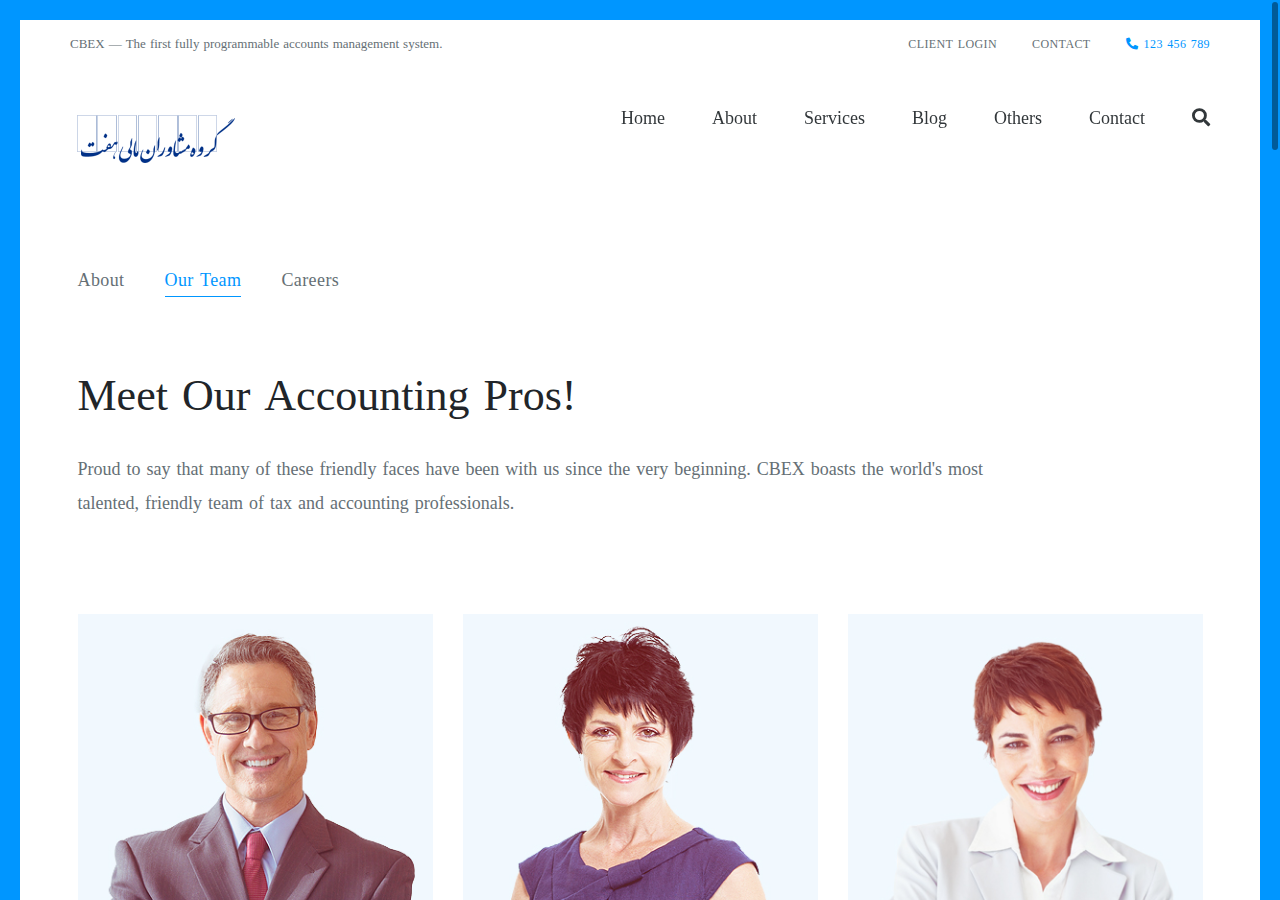
<file: team.html>
<!DOCTYPE html>
<html lang="en">

<!-- Mirrored from gfxpartner.com/cbex/team.html by HTTrack Website Copier/3.x [XR&CO'2014], Tue, 22 Nov 2022 21:16:28 GMT -->
<head>
    <!----------------------------------------
    meta tags
    ---------------------------------------->
    <meta charset="UTF-8">
    <meta http-equiv="X-UA-Compatible" content="IE=edge">
    <meta name="viewport" content="width=device-width, initial-scale=1.0">

    <!----------------------------------------
    title tag
    ---------------------------------------->
    <title>CBEX - Accounts Management System</title>

    <!----------------------------------------
    favicon
    ---------------------------------------->
    <link rel="apple-touch-icon" sizes="180x180" href="assets/images/favicon/apple-touch-icon.png">
    <link rel="icon" type="image/png" sizes="32x32" href="assets/images/favicon/favicon-32x32.png">
    <link rel="icon" type="image/png" sizes="16x16" href="assets/images/favicon/favicon-16x16.png">
    <link rel="manifest" href="assets/images/favicon/site.html">

    <!----------------------------------------
    stylesheets
    ---------------------------------------->
    <link rel="preconnect" href="https://fonts.gstatic.com/">
    <link href="https://fonts.googleapis.com/css2?family=Libre+Franklin:wght@300;400;500;600;900&amp;display=swap" rel="stylesheet">
    <link rel="stylesheet" href="assets/css/bootstrap.min.css">
    <link rel="stylesheet" href="assets/css/all.min.css">
    <link rel="stylesheet" href="assets/css/glightbox.min.css">
    <link rel="stylesheet" href="assets/css/overlay-scrollbars.min.css">
    <link rel="stylesheet" href="assets/css/swiper-bundle.min.css">
    
    <link rel="stylesheet" href="assets/css/style.css">
</head>
<body>

    <div class="main-wrapper">

    <!----------------------------------------
    preloader - start
    ---------------------------------------->
    <div class="preloader">
        <div class='sk-folding-cube'>
            <div class='sk-cube sk-cube-1'></div>
            <div class='sk-cube sk-cube-2'></div>
            <div class='sk-cube sk-cube-4'></div>
            <div class='sk-cube sk-cube-3'></div>
          </div>
    </div>
    <!----------------------------------------
    preloader - end
    ---------------------------------------->

    <!----------------------------------------
    top menu - start
    ---------------------------------------->
    <div class="top-menu">
        <div class="top-menu-wrapper">
            <div class="tagline">
                <p>CBEX — The first fully programmable accounts management system.</p>
            </div>
            <div class="menu">
                <ul>
                    <li>
                        <a href="login.html" class="link  link-sm link-grey link-ls">
                            <span class="txt-upper f-w-500 lt-1">client login</span>
                            
                        </a>
                    </li>
                    <li>
                        <a href="contact.html" class="link  link-sm link-grey link-ls">
                            <span class="txt-upper f-w-500 lt-1">contact</span>
                            
                        </a>
                    </li>
                    <li class="phone lt-1">
                        <a href="tel:123456789" class="link link-sm">
                            <i class="fas fa-phone-alt c-primary"></i>
                            <span>123 456 789</span>
                        </a>
                    </li>
                </ul>
            </div>
        </div>
    </div>
    <!----------------------------------------
    top menu - end
    ---------------------------------------->

    <!----------------------------------------
    navigation - start
    ---------------------------------------->
    <div class="navigation">
        <div class="navigation-wrapper">
            <div class="navigation-inner">
                <div class="navigation-logo">
                    <a href="index-2.html">
                        <img src="assets/images/logo.png" alt="cbex-logo">
                    </a>
                </div>
                <div class="navigation-menu">
                    <div class="mobile-header">
                        <div class="logo">
                            <a href="index-2.html">
                                <img src="assets/images/logo-white.png" alt="image">
                            </a>
                        </div>
                        <ul>
                            <li class="main-search">
                                <div>
                                    <i class="fas fa-search"></i>
                                </div>
                            </li>
                            <li>
                                <a href="login.html">
                                    <i class="fas fa-user"></i>
                                </a>
                            </li>
                            <li class="close-button">
                                <i class="fas fa-times"></i>
                            </li>
                        </ul>
                    </div>
                    <ul class="parent">
                        <li class="has-child">
                            <a href="index-2.html">
                                <span>Home</span>
                            </a>
                            <ul class="child">
                                <li>
                                    <a href="index-2.html" class="link ">
                                        <span>Home 1</span>
                                        
                                    </a>
                                </li>
                                <li>
                                    <a href="index-3.html" class="link ">
                                        <span>Home 2</span>
                                        
                                    </a>
                                </li>
                            </ul>
                        </li>
                        <li class="has-child">
                            <a href="about.html">
                                <span>About</span>
                            </a>
                            <ul class="child">
                                <li>
                                    <a href="about.html" class="link ">
                                        <span>About Us</span>
                                        
                                    </a>
                                </li>
                                <li>
                                    <a href="team.html" class="link ">
                                        <span>Our Team</span>
                                        
                                    </a>
                                </li>
                                <li>
                                    <a href="careers.html" class="link ">
                                        <span>Careers</span>
                                        
                                    </a>
                                </li>
                            </ul>
                        </li>
                        <li class="has-child">
                            <a href="#">
                                <span>Services</span>
                            </a>
                            <ul class="child">
                                <li>
                                    <a href="service.html" class="link ">
                                        <span>Services list</span>
                                        
                                    </a>
                                </li>
                                <li>
                                    <a href="service-detail.html" class="link ">
                                        <span>Services detail</span>
                                        
                                    </a>
                                </li>
                            </ul>
                        </li>
                        <li class="has-child">
                            <a href="#">
                                <span>Blog</span>
                            </a>
                            <ul class="child">
                                <li>
                                    <a href="blog.html" class="link ">
                                        <span>Blog list</span>
                                        
                                    </a>
                                </li>
                                <li>
                                    <a href="blog-detail.html" class="link ">
                                        <span>Blog detail</span>
                                        
                                    </a>
                                </li>
                            </ul>
                        </li>
                        <li class="has-child">
                            <a href="login.html">
                                <span>Others</span>
                            </a>
                            <ul class="child">
                                <li>
                                    <a href="login.html" class="link ">
                                        <span>Login</span>
                                        
                                    </a>
                                </li>
                                <li>
                                    <a href="signup.html" class="link ">
                                        <span>Sign Up</span>
                                        
                                    </a>
                                </li>
                            </ul>
                        </li>
                        <li>
                            <a href="contact.html">
                                <span>Contact</span>
                            </a>
                        </li>
                        <li class="main-search">
                            <a>
                                <span><i class="fas fa-search"></i></span>
                            </a>
                        </li>
                    </ul>
                    <p class="tagline">CBEX — The first fully programmable accounts management system.</p>
                </div>
                <div class="navigation-bar">
                    <div></div>
                    <div></div>
                    <div></div>
                </div>
            </div>
        </div>
    </div>
    <!----------------------------------------
    navigation - end
    ---------------------------------------->

    <!----------------------------------------
    page header list - start
    ---------------------------------------->
    <div class="page-header-list page-header-list-1">
        <div class="page-header-list-wrapper">
            <div class="container">
                <div class="row">
                    <div class="col">
                        <div class="page-header-list-content">
                            <ul>
                                <li>
                                    <a href="about.html" class="link link-grey link-md">
                                        <span>About</span>
                                    </a>
                                </li>
                                <li>
                                    <a href="team.html" class="link link-md active">
                                        <span class="f-w-500">Our Team</span>
                                    </a>
                                </li>
                                <li>
                                    <a href="careers.html" class="link link-grey link-md">
                                        <span>Careers</span>
                                    </a>
                                </li>
                            </ul>
                        </div>
                    </div>
                </div>
            </div>
        </div>
    </div>
    <!----------------------------------------
    page header list - end
    ---------------------------------------->

    <!----------------------------------------
    team section - start
    ---------------------------------------->
    <div class="team">
        <div class="team-wrapper">
            <div class="container">
                <div class="row">
                    <div class="col-lg-10">
                        <div class="team-header">
                            <h2 class="headin-lg">Meet Our Accounting Pros!</h2>
                            <p class="paragraph c-grey">Proud to say that many of these friendly faces have been with us since the very beginning. CBEX boasts
                                the world's most talented, friendly team of tax and accounting professionals.</p>
                        </div>
                    </div>
                </div>
                <div class="row team-member-row gx-5">
                    <div class="col-lg-4 col-md-6 offset-md-0 col-10 offset-1">
                        <div class="team-member">
                            <figure>
                                <img src="assets/images/team/team-member-img-1.jpg" alt="team-image">
                                <div class="team-social">
                                    <ul>
                                        <li><a href="#"><i class="fab fa-facebook-f"></i></a></li>
                                        <li><a href="#"><i class="fab fa-linkedin-in"></i></a></li>
                                        <li><a href="#"><i class="fab fa-google-plus-g"></i></a></li>
                                    </ul>
                                </div>
                            </figure>
                            <figcaption>
                                <h4 class="heading-sm">William J. Wilson</h4>
                                <p class="c-grey">CPA/PFS, CFP®, CGMA, CDFA</p>
                                <a href="mailto:#" class="link  ">
                                    <span>william@cbex.com</span>
                                    
                                </a>
                            </figcaption>
                        </div>
                    </div>
                    <div class="col-lg-4 col-md-6 offset-md-0 col-10 offset-1">
                        <div class="team-member">
                            <figure>
                                <img src="assets/images/team/team-member-img-2.jpg" alt="team-image">
                                <div class="team-social">
                                    <ul>
                                        <li><a href="#"><i class="fab fa-facebook-f"></i></a></li>
                                        <li><a href="#"><i class="fab fa-linkedin-in"></i></a></li>
                                        <li><a href="#"><i class="fab fa-google-plus-g"></i></a></li>
                                    </ul>
                                </div>
                            </figure>
                            <figcaption>
                                <h4 class="heading-sm">Pamela A. Jenice</h4>
                                <p class="c-grey">CPA</p>
                                <a href="mailto:#" class="link  ">
                                    <span>pamela@cbex.com</span>
                                    
                                </a>
                            </figcaption>
                        </div>
                    </div>
                    <div class="col-lg-4 col-md-6 offset-md-0 col-10 offset-1">
                        <div class="team-member">
                            <figure>
                                <img src="assets/images/team/team-member-img-3.jpg" alt="team-image">
                                <div class="team-social">
                                    <ul>
                                        <li><a href="#"><i class="fab fa-facebook-f"></i></a></li>
                                        <li><a href="#"><i class="fab fa-linkedin-in"></i></a></li>
                                        <li><a href="#"><i class="fab fa-google-plus-g"></i></a></li>
                                    </ul>
                                </div>
                            </figure>
                            <figcaption>
                                <h4 class="heading-sm">Jessica B. Wilde</h4>
                                <p class="c-grey">CPA, MBA</p>
                                <a href="mailto:#" class="link  ">
                                    <span>jessica@cbex.com</span>
                                    
                                </a>
                            </figcaption>
                        </div>
                    </div>
                    <div class="col-lg-4 col-md-6 offset-md-0 col-10 offset-1">
                        <div class="team-member">
                            <figure>
                                <img src="assets/images/team/team-member-img-4.jpg" alt="team-image">
                                <div class="team-social">
                                    <ul>
                                        <li><a href="#"><i class="fab fa-facebook-f"></i></a></li>
                                        <li><a href="#"><i class="fab fa-linkedin-in"></i></a></li>
                                        <li><a href="#"><i class="fab fa-google-plus-g"></i></a></li>
                                    </ul>
                                </div>
                            </figure>
                            <figcaption>
                                <h4 class="heading-sm">Stephanie P. Brooks</h4>
                                <p class="c-grey">CPA, MBA, CFE</p>
                                <a href="mailto:#" class="link  ">
                                    <span>stephanie@cbex.com</span>
                                    
                                </a>
                            </figcaption>
                        </div>
                    </div>
                    <div class="col-lg-4 col-md-6 offset-md-0 col-10 offset-1">
                        <div class="team-member">
                            <figure>
                                <img src="assets/images/team/team-member-img-5.jpg" alt="team-image">
                                <div class="team-social">
                                    <ul>
                                        <li><a href="#"><i class="fab fa-facebook-f"></i></a></li>
                                        <li><a href="#"><i class="fab fa-linkedin-in"></i></a></li>
                                        <li><a href="#"><i class="fab fa-google-plus-g"></i></a></li>
                                    </ul>
                                </div>
                            </figure>
                            <figcaption>
                                <h4 class="heading-sm">Mark S. Stevens</h4>
                                <p class="c-grey">CPA, MBA</p>
                                <a href="mailto:#" class="link  ">
                                    <span>mark@cbex.com</span>
                                    
                                </a>
                            </figcaption>
                        </div>
                    </div>
                    <div class="col-lg-4 col-md-6 offset-md-0 col-10 offset-1">
                        <div class="team-member">
                            <figure>
                                <img src="assets/images/team/team-member-img-6.jpg" alt="team-image">
                                <div class="team-social">
                                    <ul>
                                        <li><a href="#"><i class="fab fa-facebook-f"></i></a></li>
                                        <li><a href="#"><i class="fab fa-linkedin-in"></i></a></li>
                                        <li><a href="#"><i class="fab fa-google-plus-g"></i></a></li>
                                    </ul>
                                </div>
                            </figure>
                            <figcaption>
                                <h4 class="heading-sm">Elizabeth C. Martin</h4>
                                <p class="c-grey">CPA, CFE, EA, MBA</p>
                                <a href="mailto:#" class="link  ">
                                    <span>elizabeth@cbex.com</span>
                                    
                                </a>
                            </figcaption>
                        </div>
                    </div>
                    <div class="col-lg-4 col-md-6 offset-md-0 col-10 offset-1">
                        <div class="team-member">
                            <figure>
                                <img src="assets/images/team/team-member-img-7.jpg" alt="team-image">
                                <div class="team-social">
                                    <ul>
                                        <li><a href="#"><i class="fab fa-facebook-f"></i></a></li>
                                        <li><a href="#"><i class="fab fa-linkedin-in"></i></a></li>
                                        <li><a href="#"><i class="fab fa-google-plus-g"></i></a></li>
                                    </ul>
                                </div>
                            </figure>
                            <figcaption>
                                <h4 class="heading-sm">Kevin P. Foley</h4>
                                <p class="c-grey">CPA, CFE, EA, MBA</p>
                                <a href="mailto:#" class="link  ">
                                    <span>kevin@cbex.com</span>
                                    
                                </a>
                            </figcaption>
                        </div>
                    </div>
                    <div class="col-lg-4 col-md-6 offset-md-0 col-10 offset-1">
                        <div class="team-member">
                            <figure>
                                <img src="assets/images/team/team-member-img-8.jpg" alt="team-image">
                                <div class="team-social">
                                    <ul>
                                        <li><a href="#"><i class="fab fa-facebook-f"></i></a></li>
                                        <li><a href="#"><i class="fab fa-linkedin-in"></i></a></li>
                                        <li><a href="#"><i class="fab fa-google-plus-g"></i></a></li>
                                    </ul>
                                </div>
                            </figure>
                            <figcaption>
                                <h4 class="heading-sm">Britney K. Spencer</h4>
                                <p class="c-grey">CPA</p>
                                <a href="mailto:#" class="link  ">
                                    <span>britney@cbex.com</span>
                                    
                                </a>
                            </figcaption>
                        </div>
                    </div>
                    <div class="col-lg-4 col-md-6 offset-md-0 col-10 offset-1">
                        <div class="team-member">
                            <figure>
                                <img src="assets/images/team/team-member-img-9.jpg" alt="team-image">
                                <div class="team-social">
                                    <ul>
                                        <li><a href="#"><i class="fab fa-facebook-f"></i></a></li>
                                        <li><a href="#"><i class="fab fa-linkedin-in"></i></a></li>
                                        <li><a href="#"><i class="fab fa-google-plus-g"></i></a></li>
                                    </ul>
                                </div>
                            </figure>
                            <figcaption>
                                <h4 class="heading-sm">Kelvin W. Brown</h4>
                                <p class="c-grey">CPA, MBA, CFE</p>
                                <a href="mailto:#" class="link  ">
                                    <span>kelvin@cbex.com</span>
                                    
                                </a>
                            </figcaption>
                        </div>
                    </div>
                    <div class="col-lg-4 col-md-6 offset-md-0 col-10 offset-1">
                        <div class="team-member">
                            <figure>
                                <img src="assets/images/team/team-member-img-10.jpg" alt="team-image">
                                <div class="team-social">
                                    <ul>
                                        <li><a href="#"><i class="fab fa-facebook-f"></i></a></li>
                                        <li><a href="#"><i class="fab fa-linkedin-in"></i></a></li>
                                        <li><a href="#"><i class="fab fa-google-plus-g"></i></a></li>
                                    </ul>
                                </div>
                            </figure>
                            <figcaption>
                                <h4 class="heading-sm">Chris A. Anderson</h4>
                                <p class="c-grey">ATP, Accountant</p>
                                <a href="mailto:#" class="link  ">
                                    <span>chris@cbex.com</span>
                                    
                                </a>
                            </figcaption>
                        </div>
                    </div>
                    <div class="col-lg-4 col-md-6 offset-md-0 col-10 offset-1">
                        <div class="team-member">
                            <figure>
                                <img src="assets/images/team/team-member-img-11.jpg" alt="team-image">
                                <div class="team-social">
                                    <ul>
                                        <li><a href="#"><i class="fab fa-facebook-f"></i></a></li>
                                        <li><a href="#"><i class="fab fa-linkedin-in"></i></a></li>
                                        <li><a href="#"><i class="fab fa-google-plus-g"></i></a></li>
                                    </ul>
                                </div>
                            </figure>
                            <figcaption>
                                <h4 class="heading-sm">Bill A. Quinche</h4>
                                <p class="c-grey">Accountant, Technologist</p>
                                <a href="mailto:#" class="link  ">
                                    <span>bill@cbex.com</span>
                                    
                                </a>
                            </figcaption>
                        </div>
                    </div>
                    <div class="col-lg-4 col-md-6 offset-md-0 col-10 offset-1">
                        <div class="team-member">
                            <figure>
                                <img src="assets/images/team/team-member-img-12.jpg" alt="team-image">
                                <div class="team-social">
                                    <ul>
                                        <li><a href="#"><i class="fab fa-facebook-f"></i></a></li>
                                        <li><a href="#"><i class="fab fa-linkedin-in"></i></a></li>
                                        <li><a href="#"><i class="fab fa-google-plus-g"></i></a></li>
                                    </ul>
                                </div>
                            </figure>
                            <figcaption>
                                <h4 class="heading-sm">Martin J. White</h4>
                                <p class="c-grey">Office Assitant</p>
                                <a href="mailto:#" class="link  ">
                                    <span>martin@cbex.com</span>
                                    
                                </a>
                            </figcaption>
                        </div>
                    </div>
                </div>
            </div>
        </div>
    </div>
    <!----------------------------------------
    team section - end
    ---------------------------------------->

    <!----------------------------------------
    testimonial - start
    ---------------------------------------->
    <div class="testimonial testimonial-3">
        <!-- Background image is handled in scss in the _main.scss file on the .testimonial-wrapper class -->
        <div class='testimonial-wrapper b-primary-light-2'>
            <div class="container">
                <div class="row">
                    <div class="testimonial-heading-content">
                        <h2 class="f-w-400 heading-40">Hear from what others say about our company</h2>
                    </div>
                </div>
                <div class="row">
                    <div class="slider box-slider">
                        <div class="swiper-container box-slider-container">
                            <div class="swiper-wrapper">
                                <div class="swiper-slide box-slide testimonial-slide">
                                    <div class="box-slide-inner">
                                        <p class="c-grey">“I was looking out for a larger CPA firm that was small enough to know who I am and build a relationship with me, yet large enough to have different internal specialists and viewpoints.”</p>
                                        <h5 class="txt-sm txt-upper lt-1 c-primary">john miller</h5>
                                    </div>
                                </div>
                                <div class="swiper-slide box-slide testimonial-slide">
                                    <div class="box-slide-inner">
                                        <p class="c-grey">“I was looking out for a larger CPA firm that was small enough to know who I am and build a relationship with me, yet large enough to have different internal specialists and viewpoints.”</p>
                                        <h5 class="txt-sm txt-upper lt-1 c-primary">john miller</h5>
                                    </div>
                                </div>
                                <div class="swiper-slide box-slide testimonial-slide">
                                    <div class="box-slide-inner">
                                        <p class="c-grey">“I was looking out for a larger CPA firm that was small enough to know who I am and build a relationship with me, yet large enough to have different internal specialists and viewpoints.”</p>
                                        <h5 class="txt-sm txt-upper lt-1 c-primary">john miller</h5>
                                    </div>
                                </div>
                                <div class="swiper-slide box-slide testimonial-slide">
                                    <div class="box-slide-inner">
                                        <p class="c-grey">“I was looking out for a larger CPA firm that was small enough to know who I am and build a relationship with me, yet large enough to have different internal specialists and viewpoints.”</p>
                                        <h5 class="txt-sm txt-upper lt-1 c-primary">john miller</h5>
                                    </div>
                                </div>
                                <div class="swiper-slide box-slide testimonial-slide">
                                    <div class="box-slide-inner">
                                        <p class="c-grey">“I was looking out for a larger CPA firm that was small enough to know who I am and build a relationship with me, yet large enough to have different internal specialists and viewpoints.”</p>
                                        <h5 class="txt-sm txt-upper lt-1 c-primary">john miller</h5>
                                    </div>
                                </div>
                            </div>
                        </div>
                        <div class="box-slider-pagination bullet-pagination"></div>
                    </div>
                </div>
            </div>
        </div>
    </div>
    <!----------------------------------------
    testimonial - end
    ---------------------------------------->

    <!----------------------------------------
    cta - start
    ---------------------------------------->
    <div class="cta-section b-primary">
        <div class="cta-section-wrapper section-wrapper" style="background-image: url('assets/images/patterns/pattern.png');">
            <div class="container">
                <div class="row">
                    <div class="cta-section-content txt-center">
                        <h2 class="c-white f-w-400 heading-40 mg-center">Hire a professional CPA & Accounting firm.</h2>
                        <div class="button-group">
                            <a href="contact.html" class="button button-1 txt-upper">
                                <div>
                                    <i class="far fa-envelope"></i>
                                    <span>book appointment</span>
                                </div>
                            </a>
                            <a href="contact.html" class="button button-2 txt-upper">
                                <div>
                                    <i class="fas fa-headphones"></i>
                                    <span>talk to an expert</span>
                                </div>
                            </a>
                        </div>
                    </div>
                </div>
            </div>
        </div>
    </div>
    <!----------------------------------------
    cta - end
    ---------------------------------------->

    <!----------------------------------------
    footer - start
    ---------------------------------------->
    <footer class="footer">
        <div class="footer-wrapper">
            <div class="container">
                <div class="row">
                    <div class="col-lg-4">
                        <div class="footer-content">
                            <h6 class="txt-sm c-primary f-w-500 txt-upper">contact</h6>
                            <ul class="txt-sm-1 c-grey number-list">
                                <!-- <li>P<a href="tel:123.456.7890">123.456.7890</a></li> -->
                                <li>
                                    P
                                    <a href="tel:123.456.7890" class="link  link-md link-grey">
                                        <span>123.456.7890</span>
                                        
                                    </a>
                                </li>
                                <li>
                                    F
                                    <a href="tel:123.456.7890" class="link  link-md link-grey">
                                        <span>123.456.7890</span>
                                        
                                    </a>
                                </li>

                            </ul>
                        </div>
                        <div class="footer-content">
                            <h6 class="txt-sm c-primary f-w-500 txt-upper">location</h6>
                            <p class="c-grey ln-ht-3">596 Random Street Rd,<br>Melbourne, Australia</p>
                        </div>
                    </div>
                    <div class="col-lg-4">
                        <div class="footer-content">
                            <h6 class="txt-sm c-primary f-w-500 txt-upper">company</h6>
                            <ul class="txt-sm-1 c-grey">
                                <li>
                                    <a href="about.html" class="link  link-md link-grey">
                                        <span>About</span>
                                        
                                    </a>
                                </li>
                                <li>
                                    <a href="service.html" class="link  link-md link-grey">
                                        <span>Services</span>
                                        
                                    </a>
                                </li>
                                <li>
                                    <a href="blog.html" class="link  link-md link-grey">
                                        <span>Industries</span>
                                        
                                    </a>
                                </li>
                                <li>
                                    <a href="service-detail.html" class="link  link-md link-grey">
                                        <span>Technology</span>
                                        
                                    </a>
                                </li>
                                <li>
                                    <a href="about.html" class="link  link-md link-grey">
                                        <span>Resources</span>
                                        
                                    </a>
                                </li>
                                <li>
                                    <a href="team.html" class="link  link-md link-grey">
                                        <span>In the Media</span>
                                        
                                    </a>
                                </li>
                                <li>
                                    <a href="careers.html" class="link  link-md link-grey">
                                        <span>Careers</span>
                                        
                                    </a>
                                </li>
                            </ul>
                        </div>
                    </div>
                    <div class="col-lg-4">
                        <div class="footer-content">
                            <h6 class="txt-sm c-primary f-w-500 txt-upper">social</h6>
                            <ul class="txt-sm-1 c-grey social-list">
                                <li><a href="#" class="link  link-md link-grey">
                                    <i class="fab fa-twitter-square c-light"></i>
                                    <span>
                                        <span>Twitter</span>
                                    </span>
                                    
                                </a></li>
                                <li><a href="#" class="link  link-md link-grey">
                                    <i class="fab fa-facebook-square c-light"></i>
                                    <span>
                                        <span>Facebook</span>
                                    </span>
                                    
                                </a></li>
                                <li><a href="#" class="link  link-md link-grey">
                                    <i class="fab fa-youtube c-light"></i>
                                    <span>
                                        <span>Youtube</span>
                                    </span>
                                    
                                </a></li>
                                <li><a href="#" class="link  link-md link-grey">
                                    <i class="fab fa-linkedin c-light"></i>
                                    <span>
                                        <span>Linkedin</span>
                                    </span>
                                    
                                </a></li>
                            </ul>
                        </div>
                    </div>
                </div>
                <div class="row">
                    <div class="col-lg-12">
                        <h6 class="copyright txt-sm c-grey">&copy; 2021 CBEX</h6>
                    </div>
                </div>
            </div>
        </div>
    </footer>
    <!----------------------------------------
    footer - end
    ---------------------------------------->


    </div>

    <!----------------------------------------
    scripts
    ---------------------------------------->
    <script src="assets/js/bootstrap.bundle.min.js"></script>
    <script src="assets/js/swiper-bundle.min.js"></script>
    <script src="assets/js/glightbox.min.js"></script>
    <script src="assets/js/overlay-scrollbars.min.js"></script>
    <script src="assets/js/main.js"></script>
</body>

<!-- Mirrored from gfxpartner.com/cbex/team.html by HTTrack Website Copier/3.x [XR&CO'2014], Tue, 22 Nov 2022 21:16:46 GMT -->
</html>
</file>
<file: assets/css/style.css>
@import "../webfonts/yekanWeb/yekan.css";

h1, h2, h3, h4,h5, h6, p, a{
    font-family: yekanWeb, serif !important;
}
:root {
    --border: 20px;
}
@media (max-width: 992px) {
    :root {
        --border: 10px;
    }
}
a {
    color: inherit;
    font-size: inherit;
    line-height: inherit;
    text-decoration: none;
}
ul {
    padding-left: 0;
}
p {
    font-size: 1.8rem;
    line-height: 3.4rem;
}
p.large {
    font-size: 2rem;
}
p.small {
    font-size: 1.6rem;
}
@media (max-width: 992px) {
    p {
        font-size: 2rem;
    }
    p.small {
        font-size: 1.8rem;
    }
}
h1 {
    font-size: 6rem;
    font-weight: 300;
}
@media (max-width: 992px) {
    h1 {
        font-size: calc(4rem + (6 - 4) * ((100vw - 200px) / (992 - 200)));
    }
}
h2 {
    font-size: 4.4rem;
    line-height: 6rem;
}
@media (max-width: 992px) {
    h2 {
        font-size: calc(3rem + (4.4 - 3) * ((100vw - 200px) / (992 - 200)));
        line-height: calc(4.6rem + (6 - 4.6) * ((100vw - 200px) / (992 - 200)));
    }
}
h3 {
    font-size: 3rem;
    line-height: 4.4rem;
}
h4 {
    font-size: 2rem;
    line-height: 3.4rem;
}
.c-primary {
    color: #0096ff;
}
.c-grey {
    color: #656f75;
}
.c-light {
    color: #bcc7d0;
}
.c-dark {
    color: #32373a;
}
.c-dark-2 {
    color: #24282a;
}
.c-white {
    color: #fff;
}
.b-primary {
    background-color: #0096ff;
}
.b-primary-light-2 {
    background-color: #f1f9ff;
}
.txt-upper {
    text-transform: uppercase;
}
.mg-center {
    margin-left: auto;
    margin-right: auto;
}
.txt-sm {
    font-size: 1.4rem;
    line-height: 3rem;
}
.txt-sm-1 {
    font-size: 1.8rem;
    line-height: 4rem;
}
.txt-center {
    text-align: center;
}
.heading-lg {
    font-size: 4.4rem;
    line-height: 5.8rem;
}
.heading-lg-1 {
    font-size: 5rem;
}
.heading-sm {
    font-size: 2.4rem;
    line-height: 3.4rem;
}
.heading-40 {
    width: 40%;
}
.heading-50 {
    width: 50%;
}
.heading-60 {
    width: 60%;
}
@media (max-width: 992px) {
    .heading-40,
    .heading-50 {
        width: 80%;
    }
}
.paragraph-lg {
    font-size: 2rem;
}
.paragraph-sm {
    font-size: 1.4rem;
    line-height: 4rem;
}
.image img {
    max-width: 100%;
    width: 100%;
}
.vertical-txt {
    font-size: 22.6rem;
    font-weight: 900;
    -webkit-transform: rotate(90deg);
    transform: rotate(90deg);
}
.vertical-txt-wrapper.right-align {
    max-width: 100%;
    width: -webkit-max-content;
    width: -moz-max-content;
    width: max-content;
    margin-left: auto;
}
@media (max-width: 992px) {
    .vertical-txt {
        display: none;
    }
    .vertical-txt-wrapper.right-align {
        margin-left: 0;
    }
}
@supports (-webkit-text-stroke: 0.3rem #0096ff) {
    .vertical-txt {
        -webkit-text-stroke: 0.3rem #0096ff;
        -webkit-text-fill-color: white;
    }
}
.f-w-400 {
    font-weight: 400;
}
.f-w-500 {
    font-weight: 500;
}
.ln-ht-auto {
    line-height: auto;
}
.ln-ht-3 {
    line-height: 3rem;
}
.ln-ht-34 {
    line-height: 3.4rem;
}
.ln-ht-44 {
    line-height: 4.4rem;
}
.lt-1 {
    letter-spacing: 0.1rem;
}
.social-list li a i {
    width: 2rem;
    margin-right: 0.7rem;
    text-align: center;
}
.preloader {
    position: fixed;
    top: 0;
    left: 0;
    width: 100vw;
    height: 100vh;
    z-index: 999;
    -webkit-transition: all 0.25s ease;
    transition: all 0.25s ease;
    -webkit-transition-delay: 1s;
    transition-delay: 1s;
    background-color: #0096ff;
    display: -webkit-box;
    display: -ms-flexbox;
    display: flex;
    -webkit-box-pack: center;
    -ms-flex-pack: center;
    justify-content: center;
    -webkit-box-align: center;
    -ms-flex-align: center;
    align-items: center;
}
.preloader .sk-folding-cube {
    width: 8rem;
    height: 8rem;
    position: relative;
    margin: auto;
    -webkit-transform: rotateZ(45deg);
    transform: rotateZ(45deg);
}
.preloader .sk-folding-cube .sk-cube {
    float: left;
    width: 50%;
    height: 50%;
    position: relative;
    -webkit-transform: scale(1.1);
    transform: scale(1.1);
}
.preloader .sk-folding-cube .sk-cube:before {
    content: "";
    position: absolute;
    top: 0;
    left: 0;
    width: 100%;
    height: 100%;
    background-color: #fff;
    -webkit-animation: sk-folding-cube-angle 2.4s infinite linear both;
    animation: sk-folding-cube-angle 2.4s infinite linear both;
    -webkit-transform-origin: 100% 100%;
    transform-origin: 100% 100%;
}
.preloader .sk-folding-cube .sk-cube-2 {
    -webkit-transform: scale(1.1) rotateZ(90deg);
    transform: scale(1.1) rotateZ(90deg);
}
.preloader .sk-folding-cube .sk-cube-3 {
    -webkit-transform: scale(1.1) rotateZ(180deg);
    transform: scale(1.1) rotateZ(180deg);
}
.preloader .sk-folding-cube .sk-cube-4 {
    -webkit-transform: scale(1.1) rotateZ(270deg);
    transform: scale(1.1) rotateZ(270deg);
}
.preloader .sk-folding-cube .sk-cube-2:before {
    -webkit-animation-delay: 0.3s;
    animation-delay: 0.3s;
}
.preloader .sk-folding-cube .sk-cube-3:before {
    -webkit-animation-delay: 0.6s;
    animation-delay: 0.6s;
}
.preloader .sk-folding-cube .sk-cube-4:before {
    -webkit-animation-delay: 0.9s;
    animation-delay: 0.9s;
}
@-webkit-keyframes sk-folding-cube-angle {
    0%,
    10% {
        -webkit-transform: perspective(140px) rotateX(-180deg);
        transform: perspective(140px) rotateX(-180deg);
        opacity: 0;
    }
    25%,
    75% {
        -webkit-transform: perspective(140px) rotateX(0deg);
        transform: perspective(140px) rotateX(0deg);
        opacity: 1;
    }
    90%,
    100% {
        -webkit-transform: perspective(140px) rotateY(180deg);
        transform: perspective(140px) rotateY(180deg);
        opacity: 0;
    }
}
@keyframes sk-folding-cube-angle {
    0%,
    10% {
        -webkit-transform: perspective(140px) rotateX(-180deg);
        transform: perspective(140px) rotateX(-180deg);
        opacity: 0;
    }
    25%,
    75% {
        -webkit-transform: perspective(140px) rotateX(0deg);
        transform: perspective(140px) rotateX(0deg);
        opacity: 1;
    }
    90%,
    100% {
        -webkit-transform: perspective(140px) rotateY(180deg);
        transform: perspective(140px) rotateY(180deg);
        opacity: 0;
    }
}
body.loaded .preloader {
    -webkit-transform: translateY(-100%);
    transform: translateY(-100%);
}
.icon-circle {
    width: -webkit-max-content;
    width: -moz-max-content;
    width: max-content;
    position: relative;
    height: 6rem;
}
.icon-circle::before {
    content: "";
    width: 7.5rem;
    height: 7.5rem;
    background-color: #e6f5ff;
    border-radius: 50%;
    position: absolute;
}
.icon-circle img {
    position: relative;
    z-index: 1;
}
.icon-circle-xl {
    height: auto;
}
.icon-circle-xl::before {
    width: 18.5rem;
    height: 18.5rem;
    top: -0.7rem;
    left: 1rem;
}
.icon-circle-lg {
    height: 100px;
}
.icon-circle-lg::before {
    top: 0;
    left: 0;
}
.icon-circle-lg-1 {
    height: 100px;
}
.icon-circle-lg-1::before {
    top: -1rem;
    left: -1.6rem;
}
.icon-circle-sm::before {
    top: -2.1rem;
    left: -2.1rem;
}
.icon-box {
    padding: 4rem 8rem;
}
.icon-box h4 {
    margin: 4.5rem 0 2.9rem 0;
}
@media (max-width: 992px) {
    .icon-box h4 {
        margin: 3rem 0 1rem 0;
    }
}
.icon-text-box:not(.icon-text-box-large) h3 {
    margin: 3.5rem 0 4rem 0;
}
.icon-text-box-large h4 {
    margin: 6rem 0 2.4rem 0;
}
.icon-text-box .link {
    margin-top: 3rem;
}
.box-slider .box-slide {
    max-width: 80%;
    padding: 0.4rem 0 50px 0;
}
.box-slider .box-slide-inner {
    height: -webkit-max-content;
    height: -moz-max-content;
    height: max-content;
    background-color: #fff;
    outline: #e9eef1 solid 0.1rem;
    padding: 3.7rem 6.2rem;
    margin: 0 0.4rem;
    -webkit-transition: all 0.25s ease;
    transition: all 0.25s ease;
}
.box-slider .box-slide-inner h5 {
    margin-top: 3.6rem;
}
@media (max-width: 992px) {
    .box-slider .box-slide {
        max-width: 100%;
    }
}
.icon-box-slider .icon-box-slide {
    max-width: 80%;
    height: 100%;
    padding: 0.4rem 0 50px 0;
}
.icon-box-slider .icon-box-slide a {
    color: inherit;
}
.icon-box-slider .icon-box-slide-inner {
    height: 100%;
    background-color: #fff;
    padding-top: 4.8rem;
    padding-bottom: 4.8rem;
    margin: 0 0.4rem;
    outline: transparent solid 0.1rem;
    -webkit-transition: all 0.25s ease;
    transition: all 0.25s ease;
}
.icon-box-slider .icon-box-slide-inner:hover {
    outline: #0096ff solid 0.4rem;
    box-shadow: 0px 10px 10px 0px rgba(0, 0, 0, 0.1);
    -webkit-box-shadow: 0px 10px 10px 0px rgba(0, 0, 0, 0.1);
    -moz-box-shadow: 0px 10px 10px 0px rgba(0, 0, 0, 0.1);
}
@media (max-width: 992px) {
    .icon-box-slider .icon-box-slide {
        max-width: 100%;
    }
}
.bullet-pagination {
    display: -webkit-box;
    display: -ms-flexbox;
    display: flex;
    -webkit-box-align: center;
    -ms-flex-align: center;
    align-items: center;
}
.bullet-pagination .bullet {
    display: inline-block;
    width: 0.8rem;
    height: 0.8rem;
    background-color: #e9eef1;
    border-radius: 50%;
    -webkit-transition: all 0.25s ease;
    transition: all 0.25s ease;
}
.bullet-pagination .bullet:nth-child(n + 2) {
    margin-left: 0.5rem;
}
.bullet-pagination .bullet-active {
    width: 1.2rem;
    height: 1.2rem;
    background-color: #0096ff;
}
.footer-wrapper {
    padding-top: 14.1rem;
    padding-bottom: 15.6rem;
}
@media (max-width: 992px) {
    .footer-wrapper {
        padding: 5rem 2rem;
    }
}
.footer .footer-content + .footer-content {
    margin-top: 3.1rem;
}
.footer .footer-content h6 {
    margin-bottom: 1.9rem;
}
.footer .footer-content ul {
    list-style: none;
}
.footer .footer-content ul li {
    line-height: 3rem;
}
.footer .footer-content ul li + li {
    margin-top: 1rem;
}
.footer .footer-content ul.social-list a i {
    -webkit-transition: all 0.25s ease;
    transition: all 0.25s ease;
}
.footer .footer-content ul.social-list a:hover i {
    color: #0096ff;
}
.footer .footer-content ul.number-list li a {
    margin-left: 0.9rem;
}
.footer .footer-content ul.number-list li + li {
    margin-top: 0;
}
@media (max-width: 992px) {
    .footer div[class*="col"]:nth-child(n + 2) {
        margin-top: 3rem;
    }
}
.footer .copyright {
    margin-top: -1.9rem;
}
@media (max-width: 992px) {
    .footer .copyright {
        margin-top: 3rem;
    }
}
.button {
    display: inline-block;
    overflow: hidden;
    position: relative;
    padding: 1.7rem 3.7rem 1.8rem 3.7rem;
    font-size: 1.4rem;
    -webkit-transition: all 0.4s ease;
    transition: all 0.4s ease;
    margin-left: 1.2rem;
}
.button-group {
    display: block;
    margin-left: -1.2rem;
}
@media (max-width: 992px) {
    .button {
        margin-top: 1rem;
    }
    .button-group {
        margin-top: -1rem;
    }
}
.button div {
    display: -webkit-box;
    display: -ms-flexbox;
    display: flex;
    -webkit-box-align: center;
    -ms-flex-align: center;
    align-items: center;
    z-index: 2;
    position: relative;
}
.button span {
    font-weight: 600;
    letter-spacing: 0.1rem;
    margin-left: 0.9rem;
}
.button::after {
    content: "";
    position: absolute;
    height: 100%;
    left: -45%;
    top: 0;
    -webkit-transform: skew(50deg);
    transform: skew(50deg);
    -webkit-transform-origin: top left;
    transform-origin: top left;
    width: 0;
    z-index: 1;
    -webkit-transition: all 0.4s ease;
    transition: all 0.4s ease;
}
.button:hover::after {
    height: 100%;
    width: 145%;
}
.button-bg::after {
    left: -100%;
}
.button-bg:hover::after {
    width: 200%;
}
.button-1 {
    background-color: #fff;
    border: 0.1rem solid transparent;
    color: #656f75;
}
.button-1::after {
    background-color: #0096ff;
}
.button-1:hover {
    color: #fff;
    border-color: #fff;
}
.button-2 {
    background-color: transparent;
    border: 0.1rem solid #fff;
    color: #fff;
}
.button-2::after {
    background-color: #fff;
}
.button-2:hover {
    color: #656f75;
}
.button-3 {
    background-color: #0096ff;
    border: none;
    color: #fff;
}
.button-3::after {
    background-color: #32373a;
}
.button-3:hover {
    color: #fff;
}
.button-4 {
    background-color: #bcc7d0;
    padding: 1.3rem 2.5rem 1.4rem 2.5rem;
    border: none;
    color: #fff;
    font-size: 1rem;
}
@media (max-width: 992px) {
    .button-4 {
        font-size: 1.2rem;
    }
}
.button-4::after {
    background-color: #0096ff;
}
.button-4:hover {
    color: #fff;
}
button.button {
    border: none;
}
.link {
    --line: #646b8c;
    --color: #2b3044;
    text-decoration: none;
    color: var(--color);
    position: relative;
    display: inline-block;
}
.link > span {
    font-size: 1.4rem;
    line-height: 3.4rem;
    letter-spacing: 0.04rem;
    color: #0096ff;
    position: relative;
    -webkit-transition: all 0.25s ease;
    transition: all 0.25s ease;
}
.link > span::before {
    content: "";
    display: block;
    position: absolute;
    left: 0;
    right: 0rem;
    bottom: -0.25rem;
    height: 0.1rem;
    background-color: #0096ff;
    -webkit-transform-origin: right center;
    transform-origin: right center;
    -webkit-transform: scale(0, 1);
    transform: scale(0, 1);
    -webkit-transition: -webkit-transform 0.3s ease;
    transition: -webkit-transform 0.3s ease;
    transition: transform 0.3s ease;
    transition: transform 0.3s ease, -webkit-transform 0.3s ease;
}
.link:hover > span {
    text-decoration: none;
}
.link:hover > span::before {
    -webkit-transform-origin: left center;
    transform-origin: left center;
    -webkit-transform: scale(1, 1);
    transform: scale(1, 1);
}
.link-1 {
    --stroke-delay: 0s;
}
.link-1 span {
    background-image: none;
}
.link-inherit span {
    font-size: inherit;
    line-height: inherit;
}
.link-grey span {
    color: #656f75;
}
.link-grey > span::before {
    background-color: #656f75;
}
.link-sm span {
    font-size: 1.2rem;
}
.link-md span {
    font-size: 1.8rem;
}
.link-lg span {
    font-size: 2rem;
}
.link-ls svg {
    left: -1rem;
}
.link.active > span::before {
    -webkit-transform-origin: left center;
    transform-origin: left center;
    -webkit-transform: scale(1, 1);
    transform: scale(1, 1);
}
.team-member {
    text-align: center;
}
.team-member figure {
    position: relative;
    overflow: hidden;
}
.team-member figure img {
    width: 100%;
}
.team-member figure .team-social {
    background-color: #0096ff;
    display: -webkit-box;
    display: -ms-flexbox;
    display: flex;
    -webkit-box-pack: center;
    -ms-flex-pack: center;
    justify-content: center;
    padding: 1.5rem 0;
    position: absolute;
    bottom: -6.7rem;
    width: 100%;
    -webkit-transition: all 0.25s ease;
    transition: all 0.25s ease;
}
.team-member figure .team-social ul {
    margin: 0;
}
.team-member figure .team-social ul li {
    list-style: none;
    display: inline-block;
}
.team-member figure .team-social ul li a {
    display: -webkit-inline-box;
    display: -ms-inline-flexbox;
    display: inline-flex;
    -webkit-box-pack: center;
    -ms-flex-pack: center;
    justify-content: center;
    -webkit-box-align: center;
    -ms-flex-align: center;
    align-items: center;
    font-size: 1.5rem;
    color: #fff;
    background-color: transparent;
    border: 0.2rem solid #fff;
    width: 4rem;
    height: 4rem;
    border-radius: 50%;
    -webkit-transition: all 0.25s ease;
    transition: all 0.25s ease;
}
.team-member figure .team-social ul li a:hover {
    background-color: #fff;
    color: #0096ff;
}
.team-member figure .team-social ul li + li {
    margin-left: 2rem;
}
.team-member figure:hover .team-social {
    bottom: 0;
}
.team-member figcaption h4 {
    margin-top: 2.3rem;
}
.team-member figcaption p {
    margin: 0;
}
.team-member figcaption a span {
    font-size: 1.8rem;
    line-height: 3.4rem;
    color: #0096ff;
}
.career-accordion-item {
    border: none;
    position: relative;
    padding: 7rem 0 5rem 0;
}
.career-accordion-item:not(:last-child) {
    border-bottom: 0.1rem solid #d9e1e7;
}
@media (max-width: 992px) {
    .career-accordion-item {
        padding: 5rem 0;
    }
}
.career-accordion-item-header {
    cursor: pointer;
    position: relative;
}
.career-accordion-item-header > div {
    display: -webkit-box;
    display: -ms-flexbox;
    display: flex;
    -webkit-box-pack: justify;
    -ms-flex-pack: justify;
    justify-content: space-between;
    -webkit-box-align: end;
    -ms-flex-align: end;
    align-items: flex-end;
}
.career-accordion-item-header > div .content {
    width: 70%;
}
.career-accordion-item-header > div .content .paragraph {
    margin: -0.7rem 0 1rem 0;
}
.career-accordion-item-header > div .content .teaser span {
    -webkit-transition: all 0.25s ease;
    transition: all 0.25s ease;
}
.career-accordion-item-header > div .content .teaser .dots {
    opacity: 1;
    visibility: visible;
    display: inline-block;
}
.career-accordion-item-header > div .content .teaser .remaining {
    max-height: 0;
    overflow: hidden;
    opacity: 0;
    visibility: hidden;
}
.career-accordion-item-header > div .button-group {
    -webkit-transition: all 1s ease;
    transition: all 1s ease;
    position: absolute;
    top: 60%;
    right: 0;
    -webkit-transform: translateY(-50%);
    transform: translateY(-50%);
}
.career-accordion-item-header > div .button-group:not(.collapsed) {
    top: 40%;
}
@media (max-width: 992px) {
    .career-accordion-item-header > div {
        width: 100%;
        -webkit-box-align: start;
        -ms-flex-align: start;
        align-items: flex-start;
        -webkit-box-orient: vertical;
        -webkit-box-direction: normal;
        -ms-flex-direction: column;
        flex-direction: column;
    }
    .career-accordion-item-header > div .content {
        width: 100%;
    }
    .career-accordion-item-header > div .button-group {
        width: 100%;
        position: relative;
        top: initial;
        right: initial;
        -webkit-transform: none;
        transform: none;
        margin: 0 auto;
        -webkit-transition: all 0.25s ease;
        transition: all 0.25s ease;
    }
    .career-accordion-item-header > div .button-group .button {
        width: 100%;
        display: -webkit-box;
        display: -ms-flexbox;
        display: flex;
        -webkit-box-align: center;
        -ms-flex-align: center;
        align-items: center;
        -webkit-box-pack: center;
        -ms-flex-pack: center;
        justify-content: center;
        margin: 0;
    }
}
.career-accordion-item.shown div[data-bs-toggle="collapse"] span {
    width: 0;
    overflow: hidden;
    margin: 0;
}
.career-accordion-item .accordion-body {
    padding: 0 0 8rem 0;
}
@media (max-width: 992px) {
    .career-accordion-item .accordion-body {
        padding: 0;
    }
}
.career-accordion-item .accordion-body h3 {
    margin: 2rem 0 1.5rem 0;
}
.career-accordion-item .accordion-body .form-heading {
    margin: 3.5rem 0 4.6rem 0;
}
.career-accordion-item .accordion-body ul {
    list-style: none;
}
.career-accordion-item .accordion-body ul li {
    font-size: 2rem;
    color: #656f75;
}
.career-accordion-item .accordion-body ul.dotted {
    margin: 3rem 0 0 0;
}
.career-accordion-item .accordion-body ul.dotted li::before {
    content: "\f101";
    font-family: "Font Awesome 5 Free";
    color: #0096ff;
    font-weight: 900;
    margin-right: 1.2rem;
}
.career-accordion-item .accordion-body form .input-group {
    display: -webkit-box;
    display: -ms-flexbox;
    display: flex;
}
.career-accordion-item .accordion-body form .input-group input {
    max-width: calc(50% - 1rem);
}
.career-accordion-item .accordion-body form .input-group > *:last-child {
    margin-left: 1rem !important;
}
.career-accordion-item .accordion-body form .input-group > *:first-child {
    margin-left: 0 !important;
}
.career-accordion-item .accordion-body form .input-group:nth-child(n + 2) {
    margin-top: 1rem;
}
.career-accordion-item .accordion-body form .input-group .file-upload {
    width: calc(50% - 1rem);
}
.career-accordion-item .accordion-body form .input-group .file-upload input {
    width: 100%;
}
.career-accordion-item .accordion-body form button {
    width: calc(50% - 1rem);
    text-align: center;
    margin: 0;
}
.career-accordion-item .accordion-body form button div {
    text-align: center;
    -webkit-box-pack: center;
    -ms-flex-pack: center;
    justify-content: center;
}
@media (max-width: 992px) {
    .career-accordion-item .accordion-body form .input-group input {
        max-width: 100%;
    }
    .career-accordion-item .accordion-body form .input-group input:nth-child(n + 2) {
        margin-top: 0;
    }
    .career-accordion-item .accordion-body form .input-group > *:last-child {
        margin-left: 0 !important;
        margin-top: 1rem !important;
    }
    .career-accordion-item .accordion-body form .input-group .file-upload {
        width: 100%;
        height: 6.3rem;
    }
    .career-accordion-item .accordion-body form .input-group .button {
        width: 100%;
    }
}
.blog-single {
    display: -webkit-box;
    display: -ms-flexbox;
    display: flex;
    -webkit-box-pack: justify;
    -ms-flex-pack: justify;
    justify-content: space-between;
}
.blog-single + .blog-single {
    margin-top: 8.8rem;
}
@media (max-width: 992px) {
    .blog-single + .blog-single {
        margin-top: 4rem;
    }
}
.blog-single .date {
    margin-right: 4.3rem;
}
.blog-single .date h4 {
    font-size: 3rem;
    line-height: 4.4rem;
    font-weight: 300;
    color: #bcc7d0;
}
.blog-single .date h4 span {
    font-size: 5rem;
}
@media (max-width: 768px) {
    .blog-single .date {
        display: none;
    }
}
.blog-single .post figure {
    position: relative;
    overflow: hidden;
}
.blog-single .post figure img {
    width: 100%;
}
.blog-single .post figure .hover {
    position: absolute;
    width: 100%;
    height: 100%;
    top: 50%;
    left: 0;
    opacity: 0;
    background-color: rgba(0, 150, 255, 0.6);
    -webkit-transition: all 0.25s ease;
    transition: all 0.25s ease;
}
.blog-single .post figure .hover .circle {
    width: 8rem;
    height: 8rem;
    border: 0.2rem solid #fff;
    border-radius: 50%;
    background-color: transparent;
    -webkit-transition: all 0.25s ease;
    transition: all 0.25s ease;
    position: absolute;
    top: 50%;
    left: 50%;
    -webkit-transform: translate(-50%, -50%);
    transform: translate(-50%, -50%);
}
.blog-single .post figure .hover .circle i {
    font-size: 2rem;
    color: #fff;
    -webkit-transition: all 0.25s ease;
    transition: all 0.25s ease;
    position: absolute;
    top: 50%;
    left: 50%;
    -webkit-transform: translate(-50%, -50%);
    transform: translate(-50%, -50%);
}
.blog-single .post figure .hover .circle:hover {
    background-color: #fff;
}
.blog-single .post figure .hover .circle:hover i {
    color: #0096ff;
}
@media (max-width: 992px) {
    .blog-single .post figure {
        height: 30rem;
    }
    .blog-single .post figure img {
        height: 100%;
        -o-object-fit: cover;
        object-fit: cover;
    }
}
.blog-single .post .title {
    display: block;
    font-size: 4rem;
    line-height: 5.4rem;
    margin: 1.7rem 0 3rem 0;
    width: 80%;
}
.blog-single .post .title:hover,
.blog-single .post .title:focus,
.blog-single .post .title:active {
    color: initial;
}
@media (max-width: 768px) {
    .blog-single .post .title {
        width: 90%;
    }
}
.blog-single .post .excerpt {
    font-size: 2rem;
    line-height: 3.4rem;
    color: #656f75;
    width: 86%;
}
@media (max-width: 768px) {
    .blog-single .post .excerpt {
        width: 95%;
    }
}
.blog-single .post .read-more {
    display: block;
    margin-top: 3rem;
}
.blog-single .post .read-more span {
    font-size: 1.6rem;
    font-weight: 500;
    text-transform: uppercase;
    letter-spacing: 0.1rem;
    color: #0096ff;
}
.blog-single .post:hover .hover {
    top: 0;
    opacity: 1;
}
.blog-detail-wrapper {
    padding-top: 8.4rem;
}
@media (max-width: 992px) {
    .blog-detail-wrapper {
        padding-top: 3rem;
    }
}
@media (max-width: 992px) {
    .blog-detail-content {
        padding-left: 2rem;
        padding-right: 2rem;
    }
}
.blog-detail-content .date h4 {
    font-size: 3rem;
    line-height: 4.4rem;
    font-weight: 300;
    color: #bcc7d0;
}
.blog-detail-content .date h4 span {
    display: block;
    font-size: 5rem;
}
@media (max-width: 992px) {
    .blog-detail-content .date {
        display: none;
    }
}
.blog-detail-content .content figure img {
    width: 100%;
}
.blog-detail-content .content .title {
    font-size: 4rem;
    line-height: 5.4rem;
    margin-top: 4rem;
}
.blog-detail-content .content .sub-title {
    font-size: 3rem;
    line-height: 3.4rem;
    margin-top: 3rem;
}
.blog-detail-content .content p {
    font-size: 2rem;
    line-height: 3.4rem;
    color: #656f75;
    margin-top: 3rem;
}
.blog-detail-content .content .post-social {
    margin: 3.4rem 0 14rem 0;
}
@media (max-width: 992px) {
    .blog-detail-content .content .post-social {
        margin-bottom: 5rem;
    }
}
.blog-detail-content .content .post-social ul {
    list-style: none;
    margin-top: -0.2rem;
    margin-left: -0.2rem;
}
@media (max-width: 992px) {
    .blog-detail-content .content .post-social ul {
        display: -webkit-box;
        display: -ms-flexbox;
        display: flex;
        width: 100%;
    }
}
.blog-detail-content .content .post-social ul li {
    display: inline-block;
}
@media (max-width: 992px) {
    .blog-detail-content .content .post-social ul li {
        -webkit-box-flex: 1;
        -ms-flex: 1;
        flex: 1;
    }
}
.blog-detail-content .content .post-social ul li a {
    display: -webkit-box;
    display: -ms-flexbox;
    display: flex;
    -webkit-box-pack: center;
    -ms-flex-pack: center;
    justify-content: center;
    -webkit-box-align: center;
    -ms-flex-align: center;
    align-items: center;
    width: 11.5rem;
    height: 4rem;
    color: #fff;
    margin-top: 0.2rem;
    margin-left: 0.2rem;
    -webkit-transition: all 0.25s ease;
    transition: all 0.25s ease;
}
.blog-detail-content .content .post-social ul li a i {
    font-size: 2rem;
}
@media (max-width: 992px) {
    .blog-detail-content .content .post-social ul li a {
        width: auto;
        -webkit-box-flex: 1;
        -ms-flex: 1;
        flex: 1;
    }
}
.blog-detail-content .content .post-social ul li.facebook a {
    background-color: #45619c;
}
.blog-detail-content .content .post-social ul li.twitter a {
    background-color: #00acee;
}
.blog-detail-content .content .post-social ul li.pinterest a {
    background-color: #de252a;
}
.blog-detail-content .content .post-social ul li.linkedin a {
    background-color: #1d87bd;
}
.blog-detail-content .content .post-social ul li.share a {
    background-color: #bcc7d0;
}
.blog-detail-content .content .post-social ul li a:hover {
    background-color: #0096ff;
}
.blog-detail-comment-wrapper {
    background-color: #f1f9ff;
    padding: 11.9rem 0 15rem 0;
}
@media (max-width: 992px) {
    .blog-detail-comment-wrapper {
        padding: 5rem 2rem;
    }
}
.blog-detail-comment-heading {
    font-size: 4rem;
    line-height: 5.4rem;
    margin-bottom: 3.8rem;
}
.blog-detail-comment-single-wrapper {
    width: 100%;
    display: -webkit-box;
    display: -ms-flexbox;
    display: flex;
    position: relative;
    background-color: #fff;
    padding: 4rem 4.2rem 3.2rem 4.2rem;
}
@media (max-width: 992px) {
    .blog-detail-comment-single-wrapper {
        padding: 4rem 2rem 3.2rem 2rem;
    }
}
.blog-detail-comment-single:not(:first-child) {
    margin-top: 1rem;
}
.blog-detail-comment-single .comment-author {
    width: 10.9rem;
    height: 10.9rem;
    border-radius: 50%;
    margin-right: 2.3rem;
}
.blog-detail-comment-single .comment-author img {
    max-width: 100%;
}
@media (max-width: 992px) {
    .blog-detail-comment-single .comment-author {
        width: 8rem;
        height: 8rem;
    }
}
.blog-detail-comment-single .comment-content {
    width: 77%;
}
@media (max-width: 992px) {
    .blog-detail-comment-single .comment-content {
        width: 100%;
    }
}
.blog-detail-comment-single .comment-content h4 {
    font-size: 2rem;
    font-weight: 500;
    line-height: 3rem;
    color: #24282a;
}
.blog-detail-comment-single .comment-content h5 {
    font-size: 1.2rem;
    line-height: 2rem;
    color: #656f75;
    margin-top: -0.6rem;
}
.blog-detail-comment-single .comment-content p {
    line-height: 3rem;
    color: #656f75;
}
.blog-detail-comment-single .reply {
    position: absolute;
    top: 0;
    right: 0;
}
.blog-detail-comment-single-reply .blog-detail-comment-single-wrapper {
    position: relative;
    padding-left: 14.2rem;
}
.blog-detail-comment-single-reply .blog-detail-comment-single-wrapper .thread {
    width: 0.2rem;
    background-color: #0096ff;
    display: block;
    position: absolute;
    top: -50%;
    left: 9.3rem;
    -webkit-transform: translateY(40%);
    transform: translateY(40%);
}
@media (max-width: 992px) {
    .blog-detail-comment-single-reply .blog-detail-comment-single-wrapper .thread {
        left: 8.3rem;
    }
}
@media (max-width: 500px) {
    .blog-detail-comment-single-wrapper {
        -webkit-box-orient: vertical;
        -webkit-box-direction: normal;
        -ms-flex-direction: column;
        flex-direction: column;
    }
    .blog-detail-comment-single .comment-author .thread {
        display: none;
    }
    .blog-detail-comment-single .comment-content {
        margin-top: 2rem;
    }
    .blog-detail-comment-single-reply .blog-detail-comment-single-wrapper {
        padding-left: 7rem;
    }
}
.blog-detail-form-wrapper {
    padding: 13.7rem 0 15rem 0;
}
@media (max-width: 992px) {
    .blog-detail-form-wrapper {
        padding: 5rem 2rem;
    }
}
.blog-detail-form h2 {
    font-size: 4rem;
    line-height: 5.4rem;
    margin-bottom: 4rem;
}
@media (max-width: 992px) {
    .blog-detail-form h2 {
        margin-bottom: 2rem;
    }
}
.blog-pagination {
    margin-top: 7rem;
}
@media (max-width: 992px) {
    .blog-pagination {
        margin-top: 3rem;
    }
}
.blog-pagination ul {
    list-style: none;
}
.blog-pagination ul li {
    display: inline-block;
    font-size: 5rem;
    font-weight: 300;
    color: #bcc7d0;
    -webkit-transition: all 0.25s ease;
    transition: all 0.25s ease;
}
.blog-pagination ul li.active,
.blog-pagination ul li:hover {
    color: #0096ff;
}
.blog-pagination ul li a {
    color: inherit;
}
.blog-pagination ul li i {
    -webkit-text-stroke: 2px #fff;
}
.blog-pagination ul li + li {
    margin-left: 4.5rem;
}
@media (max-width: 992px) {
    .blog-pagination ul li {
        font-size: 3rem;
    }
    .blog-pagination ul li + li {
        margin-left: 2.5rem;
    }
}
input:not([type="checkbox"]):not([type="radio"]):not([type="range"]) {
    background-color: #f0f4f7;
    border: none;
    width: 100%;
    max-width: 100%;
    height: 6.3rem;
    padding: 0 2.9rem;
    outline: none;
    font-size: 1.6rem;
    color: #656f75;
}
textarea {
    background-color: #f0f4f7;
    border: none;
    width: 100%;
    max-width: 100%;
    height: 16.7rem;
    resize: none;
    padding: 2.2rem 2.9rem;
    outline: none;
    font-size: 1.6rem;
    color: #656f75;
}
input[type="checkbox"] {
    position: absolute;
    opacity: 0;
}
input[type="checkbox"] + label {
    position: relative;
    cursor: pointer;
    padding: 0;
    font-size: 1.4rem;
    color: #656f75;
    display: -webkit-box;
    display: -ms-flexbox;
    display: flex;
    -webkit-box-align: center;
    -ms-flex-align: center;
    align-items: center;
}
input[type="checkbox"] + label::before {
    content: "";
    margin-right: 10px;
    display: inline-block;
    vertical-align: text-top;
    width: 2.4rem;
    height: 2.4rem;
    background: #f0f4f7;
    -webkit-transition: all 0.25s ease;
    transition: all 0.25s ease;
}
input[type="checkbox"]:checked + label:before {
    background: #0096ff;
}
input[type="checkbox"]:disabled + label {
    color: #656f75;
    cursor: auto;
}
input[type="checkbox"]:disabled + label:before {
    -webkit-box-shadow: none;
    box-shadow: none;
    background: #656f75;
}
input[type="checkbox"]:checked + label::after {
    content: "\f00c";
    font-family: "Font Awesome 5 Free";
    font-weight: 900;
    font-size: 1.5rem;
    position: absolute;
    top: 0.2rem;
    left: 0.4rem;
    color: #fff;
    display: block;
}
form .row + .row {
    margin-top: 1rem;
}
@media (max-width: 992px) {
    form .row + .row {
        margin-top: 0;
    }
    form .row input:not([type="checkbox"]):not([type="radio"]):not([type="range"]),
    form .row textarea,
    form .row button {
        margin-top: 1rem;
    }
}
form .button {
    margin-left: 0;
}
.file-upload {
    cursor: pointer;
    background-color: #f0f4f7;
    display: -webkit-box;
    display: -ms-flexbox;
    display: flex;
    -webkit-box-pack: justify;
    -ms-flex-pack: justify;
    justify-content: space-between;
    -webkit-box-align: center;
    -ms-flex-align: center;
    align-items: center;
}
.file-upload input {
    display: none;
}
.file-upload .label {
    font-size: 1.6rem;
    color: #656f75;
    margin-left: 2.9rem;
}
.file-upload .file {
    font-size: 1.4rem;
    color: #656f75;
    margin-right: 1rem;
}
.file-upload .select {
    display: -webkit-inline-box;
    display: -ms-inline-flexbox;
    display: inline-flex;
    -webkit-box-pack: center;
    -ms-flex-pack: center;
    justify-content: center;
    -webkit-box-align: center;
    -ms-flex-align: center;
    align-items: center;
    font-size: 1.2rem;
    font-weight: 600;
    color: #fff;
    height: 100%;
    background-color: #bcc7d0;
    padding: 0 3rem;
    -webkit-transition: all 0.25s ease;
    transition: all 0.25s ease;
}
.file-upload .select-wrapper {
    height: 100%;
    display: -webkit-inline-box;
    display: -ms-inline-flexbox;
    display: inline-flex;
    -webkit-box-align: center;
    -ms-flex-align: center;
    align-items: center;
}
.file-upload:hover .select {
    background-color: #0096ff;
}
.form-page {
    width: 100%;
    min-height: calc(100vh - var(--border) * 2);
}
.form-page-wrapper {
    width: 100%;
    min-height: calc(100vh - var(--border) * 2);
    display: -webkit-box;
    display: -ms-flexbox;
    display: flex;
}
.form-page-image {
    -webkit-box-flex: 0.6;
    -ms-flex: 0.6;
    flex: 0.6;
    height: calc(100vh - 4rem);
}
.form-page-image img {
    width: 100%;
    height: 100%;
    -o-object-fit: cover;
    object-fit: cover;
}
@media (max-width: 1600px) {
    .form-page-image {
        -webkit-box-flex: 0.5;
        -ms-flex: 0.5;
        flex: 0.5;
    }
}
@media (max-width: 1300px) {
    .form-page-image {
        -webkit-box-flex: 0.4;
        -ms-flex: 0.4;
        flex: 0.4;
    }
}
@media (max-width: 992px) {
    .form-page-image {
        display: none;
    }
}
.form-page-content {
    -webkit-box-flex: 0.4;
    -ms-flex: 0.4;
    flex: 0.4;
    display: -webkit-inline-box;
    display: -ms-inline-flexbox;
    display: inline-flex;
    -webkit-box-pack: center;
    -ms-flex-pack: center;
    justify-content: center;
    -webkit-box-align: center;
    -ms-flex-align: center;
    align-items: center;
    height: calc(100vh - var(--border) * 2);
    position: relative;
}
.form-page-content-wrapper {
    width: 50%;
}
.form-page-content .logo {
    position: absolute;
    width: 50%;
    top: 10rem;
    left: 50%;
    -webkit-transform: translateX(-50%);
    transform: translateX(-50%);
}
.form-page-content h1 {
    font-size: 3rem;
    font-weight: 500;
    color: #24282a;
    margin-bottom: 5.4rem;
}
.form-page-content form > *:nth-child(n + 2) {
    margin-top: 1rem;
}
.form-page-content form .button {
    width: 100%;
}
.form-page-content form .button div {
    width: -webkit-max-content;
    width: -moz-max-content;
    width: max-content;
    margin: 0 auto;
}
.form-page-content .link-group {
    margin-top: 0.9rem;
}
.form-page-content .link-group h5 {
    font-size: 1.4rem;
    color: #656f75;
}
@media (max-width: 1600px) {
    .form-page-content {
        -webkit-box-flex: 0.5;
        -ms-flex: 0.5;
        flex: 0.5;
    }
}
@media (max-width: 1300px) {
    .form-page-content {
        -webkit-box-flex: 0.6;
        -ms-flex: 0.6;
        flex: 0.6;
    }
    .form-page-content-wrapper {
        width: 60%;
    }
}
@media (max-width: 992px) {
    .form-page-content {
        -webkit-box-flex: 1;
        -ms-flex: 1;
        flex: 1;
    }
    .form-page-content .logo {
        text-align: center;
    }
}
@media (max-width: 992px) {
    .form-page-content-wrapper {
        width: 70%;
    }
}
@media (max-width: 992px) {
    .sidebar {
        margin-top: 5rem;
    }
}
.sidebar > *:nth-child(n + 2) {
    margin-top: 3rem;
}
.sidebar .search {
    position: relative;
}
.sidebar .search input:not([type="checkbox"]):not([type="radio"]):not([type="range"]) {
    width: 100%;
    height: 5.5rem;
    background-color: #f1f9ff;
    border: none;
    outline-color: transparent;
    font-size: 1.6rem;
    color: #32373a;
    padding: 0 5rem 0 2.8rem;
}
.sidebar .search button {
    background: transparent;
    border: none;
    position: absolute;
    top: 50%;
    right: 2.8rem;
    -webkit-transform: translateY(-50%);
    transform: translateY(-50%);
}
.sidebar .search button i {
    font-size: 1.6rem;
    color: #0096ff;
}
.sidebar .category-wrapper {
    background-color: #f1f9ff;
    padding: 3.7rem 5rem;
}
.sidebar .category h4 {
    font-size: 1.6rem;
    font-weight: 500;
    line-height: 4rem;
    text-transform: uppercase;
    color: #0096ff;
    margin-bottom: 2.3rem;
}
.sidebar .category ul {
    list-style: none;
}
.sidebar .category ul li a {
    font-size: 2rem;
    line-height: 4rem;
    font-weight: 500;
    color: #656f75;
    -webkit-transition: all 0.25s ease;
    transition: all 0.25s ease;
}
.sidebar .category ul li a::before {
    content: "\f101";
    font-family: "Font Awesome 5 Free";
    font-size: 1.4rem;
    font-weight: 900;
    margin-right: 1rem;
    -webkit-transition: all 0.25s ease;
    transition: all 0.25s ease;
}
.sidebar .category ul li a:hover {
    color: #0096ff;
}
.sidebar-page-wrapper {
    padding: 8.3rem 0 12rem 0;
}
@media (max-width: 992px) {
    .sidebar-page-wrapper {
        padding: 5rem 2rem;
    }
}
.service-header {
    margin: 7rem 0 9rem 0;
}
.service-header h2 {
    margin-bottom: 3rem;
}
@media (max-width: 992px) {
    .service-header {
        margin: 5rem 0;
        padding: 0 2rem;
    }
}
.service-single {
    width: 68%;
}
.service-single h3 {
    margin-top: 4.1rem;
}
.service-single p {
    margin: 3.9rem 0 3.6rem 0;
}
.service-list > div[class*="col"] {
    padding: 10.2rem 0 9rem 0;
}
.service-list > div[class*="col"]:nth-child(even) {
    border-left: 0.1rem solid #dbe3e8;
}
.service-list > div[class*="col"]:nth-child(n + 3) {
    border-top: 0.1rem solid #dbe3e8;
}
@media (max-width: 992px) {
    .service-list > div[class*="col"] {
        padding: 5rem 0 5rem 0;
    }
    .service-list > div[class*="col"]:nth-child(even) {
        border-left: none;
    }
    .service-list > div[class*="col"]:nth-child(n + 3) {
        border-top: none;
    }
    .service-list > div[class*="col"]:not(:first-child) {
        border-top: 0.1rem solid #dbe3e8;
    }
}
.service-detail-wrapper {
    padding-top: 7.8rem;
}
@media (max-width: 992px) {
    .service-detail-wrapper {
        padding: 5rem 2rem 0 2rem;
    }
}
.service-detail-content h2 {
    margin-bottom: 3.8rem;
}
.service-detail-content p + p {
    margin-top: 3.2rem;
}
@media (max-width: 992px) {
    .service-detail-icon {
        margin-bottom: 5rem;
        width: -webkit-max-content;
        width: -moz-max-content;
        width: max-content;
        margin: 0 auto 5rem auto;
        text-align: center;
    }
    .service-detail-icon img {
        width: 60%;
        margin: 0 auto;
    }
    .service-detail-content {
        text-align: center;
    }
}
.service-feature-wrapper {
    padding: 14rem 0 13rem 0;
}
@media (max-width: 992px) {
    .service-feature-wrapper {
        padding: 5rem 2rem;
    }
}
.service-feature-single {
    width: 79%;
}
.service-feature-single h3 {
    margin-bottom: 3.3rem;
}
@media (max-width: 992px) {
    .service-feature-single {
        width: 100%;
    }
    .service-feature-single h3 {
        margin-bottom: 2rem;
    }
}
.service-feature-list > div[class*="col"]:nth-child(n + 3) {
    margin-top: 4.8rem;
}
@media (max-width: 992px) {
    .service-feature-list > div[class*="col"]:nth-child(n + 3) {
        margin-top: 0;
    }
    .service-feature-list > div[class*="col"]:nth-child(n + 2) {
        margin-top: 3rem;
    }
}
.navigation-inner {
    position: fixed;
    top: 10.6rem;
    left: 0;
    z-index: 500;
    width: 100%;
    padding: 0 5rem 0 5rem;
    border-left: var(--border) solid #0096ff;
    border-right: var(--border) solid #0096ff;
    display: -webkit-box;
    display: -ms-flexbox;
    display: flex;
    -webkit-box-pack: justify;
    -ms-flex-pack: justify;
    justify-content: space-between;
    background-color: transparent;
    -webkit-transition: all 0.25s ease;
    transition: all 0.25s ease;
}
.navigation-menu .parent {
    list-style: none;
}
.navigation-menu .parent > li {
    display: inline-block;
    position: relative;
}
.navigation-menu .parent > li > a {
    position: relative;
    z-index: 50;
}
.navigation-menu .parent > li > a > span {
    font-size: 1.8rem;
    color: #32373a;
}
.navigation-menu .parent > li + li {
    margin-left: 4.5rem;
}
.navigation-menu .parent > li::after {
    content: "";
    position: absolute;
    top: 0;
    left: 0;
    width: 100%;
    height: 5rem;
    z-index: 1;
}
.navigation-menu .parent > li .child {
    position: absolute;
    top: 8rem;
    opacity: 0;
    visibility: hidden;
    list-style: none;
    min-width: 25rem;
    background-color: #fff;
    border: 0.2rem solid #0096ff;
    box-shadow: 0px 10px 10px 0px rgba(0, 0, 0, 0.1);
    -webkit-box-shadow: 0px 10px 10px 0px rgba(0, 0, 0, 0.1);
    -moz-box-shadow: 0px 10px 10px 0px rgba(0, 0, 0, 0.1);
    -webkit-transition: all 0.25s ease;
    transition: all 0.25s ease;
    padding: 1rem 2rem;
}
.navigation-menu .parent > li .child li a {
    display: block;
    width: 100%;
    padding: 1.5rem 0 1.5rem 2rem;
    -webkit-transition: all 0.25s ease;
    transition: all 0.25s ease;
}
.navigation-menu .parent > li .child li a span {
    font-size: 1.6rem;
    color: #32373a;
    -webkit-transition: all 0.25s ease;
    transition: all 0.25s ease;
}
.navigation-menu .parent > li .child li a:hover {
    background-color: #fff;
}
.navigation-menu .parent > li .child li a:hover span {
    color: #0096ff;
}
.navigation-menu .parent > li:hover .child {
    top: 4rem;
    opacity: 1;
    visibility: visible;
}
.navigation-menu .mobile-header {
    display: none;
    -webkit-box-pack: justify;
    -ms-flex-pack: justify;
    justify-content: space-between;
    -webkit-box-align: center;
    -ms-flex-align: center;
    align-items: center;
    padding: 0 40px;
    margin: 21px 0 24px 0;
}
.navigation-menu .mobile-header ul {
    list-style: none;
    margin: 0;
}
.navigation-menu .mobile-header ul li {
    display: -webkit-inline-box;
    display: -ms-inline-flexbox;
    display: inline-flex;
    -webkit-box-pack: center;
    -ms-flex-pack: center;
    justify-content: center;
    -webkit-box-align: center;
    -ms-flex-align: center;
    align-items: center;
    cursor: pointer;
    width: 35px;
    height: 35px;
    background-color: #fff;
    border-radius: 50%;
}
.navigation-menu .mobile-header ul li i {
    font-size: 14px;
    color: #0096ff;
}
.navigation-menu .mobile-header ul li:nth-child(n + 2) {
    margin-left: 0.5rem;
}
.navigation-menu .search {
    display: none;
    position: relative;
}
.navigation-menu .search input {
    width: 100%;
    height: 5.5rem;
    background-color: #f1f9ff;
    border: none;
    outline-color: transparent;
    font-size: 1.6rem;
    color: #32373a;
    padding: 0 5rem 0 2.8rem;
}
.navigation-menu .search button {
    background: transparent;
    border: none;
    position: absolute;
    top: 50%;
    right: 2.8rem;
    -webkit-transform: translateY(-50%);
    transform: translateY(-50%);
}
.navigation-menu .search button i {
    font-size: 1.6rem;
    color: #0096ff;
}
.navigation-menu .tagline {
    width: 35%;
    font-size: 14px;
    font-weight: 500;
    line-height: 2rem;
    color: #fff;
    text-align: center;
    position: absolute;
    left: 50%;
    -webkit-transform: translateX(-50%);
    transform: translateX(-50%);
    bottom: 2.3rem;
    display: none;
}
@media (max-width: 992px) {
    .navigation-menu {
        position: absolute;
        top: calc(var(--border) * -1 - 5.8rem);
        left: calc(-100% - 6rem);
        width: calc(100% + 4rem);
        height: 100vh;
        background-color: #0096ff;
        background-image: url("../images/patterns/pattern-5.png");
        background-repeat: no-repeat;
        background-size: 200%;
        background-position: center center;
        -webkit-transition: all 0.25s ease;
        transition: all 0.25s ease;
    }
    .navigation-menu .close-button {
        display: none;
        position: relative;
        z-index: 500;
    }
    .navigation-menu .mobile-header {
        display: -webkit-box;
        display: -ms-flexbox;
        display: flex;
    }
    .navigation-menu .tagline {
        display: block;
    }
    .navigation-menu .parent > li {
        display: block;
    }
    .navigation-menu .parent > li::after {
        display: none;
    }
    .navigation-menu .parent > li > a {
        display: block;
    }
    .navigation-menu .parent > li > a > span {
        display: block;
        color: #fff;
        width: 100%;
        padding: 15px 40px;
        font-size: 20px;
        font-weight: 500;
    }
    .navigation-menu .parent > li span::before {
        display: none;
    }
    .navigation-menu .parent > li.main-search {
        display: none;
    }
    .navigation-menu .parent > li.has-child a {
        position: relative;
    }
    .navigation-menu .parent > li.has-child a::after {
        content: "\f107";
        font-family: "Font Awesome 5 Free";
        font-size: 20px;
        font-weight: 900;
        color: #fff;
        position: absolute;
        top: 50%;
        right: 40px;
        -webkit-transform: translateY(-50%);
        transform: translateY(-50%);
        -webkit-transition: all 0.25s ease;
        transition: all 0.25s ease;
    }
    .navigation-menu .parent > li.has-child .child {
        box-shadow: none;
        -webkit-box-shadow: none;
        -moz-box-shadow: none;
        border: none;
    }
    .navigation-menu .parent > li.has-child .child a::after {
        content: "\f105";
        color: #0096ff;
    }
    .navigation-menu .parent > li .child {
        position: relative;
        top: 0 !important;
        opacity: 1 !important;
        visibility: visible;
        display: none;
        padding: 0;
        background-color: #fff;
    }
    .navigation-menu .parent > li .child li a {
        padding: 0;
    }
    .navigation-menu .parent > li .child li a span {
        display: inline-block;
        color: #656f75;
        font-size: 20px;
        font-weight: 500;
        padding: 11.5px 40px;
    }
    .navigation-menu .parent > li .child li:first-child {
        padding-top: 19.75px;
    }
    .navigation-menu .parent > li .child li:last-child {
        padding-bottom: 19.75px;
    }
    .navigation-menu .parent > li + li {
        margin-left: 0;
    }
    .navigation-menu .parent > li.has-child.dropped > a::after {
        -webkit-transform: translateY(-50%) rotate(180deg);
        transform: translateY(-50%) rotate(180deg);
    }
}
@media (max-width: 768px) {
    .navigation-menu .tagline {
        width: 46%;
    }
}
@media (max-width: 730px) {
    .navigation-menu {
        top: calc(var(--border) * -1 - 3.7rem);
    }
}
@media (max-width: 350px) {
    .navigation-menu .mobile-header {
        -webkit-box-orient: vertical;
        -webkit-box-direction: normal;
        -ms-flex-direction: column;
        flex-direction: column;
    }
    .navigation-menu .mobile-header ul {
        margin-top: 3rem;
    }
}
@media (min-width: 992px) {
    .navigation-menu .has-child .child {
        position: absolute !important;
        max-height: initial !important;
        -webkit-transition: all 0.25s ease !important;
        transition: all 0.25s ease !important;
    }
}
.navigation.scrolled .navigation-inner {
    top: 0;
    padding: 3.1rem 5rem 2rem 5rem;
    background-color: #fff;
}
@media (max-width: 992px) {
    .navigation.scrolled .navigation-inner {
        padding: 3.1rem 2rem 3.1rem 2rem;
    }
}
@media (max-width: 992px) {
    .navigation.scrolled .navigation-menu {
        top: 0;
    }
}
.navigation.scrolled .navigation-menu .parent li:hover .child {
    top: 5.7rem;
}
.navigation-bar {
    width: 4rem;
    height: 16px;
    display: none;
    -webkit-box-orient: vertical;
    -webkit-box-direction: normal;
    -ms-flex-direction: column;
    flex-direction: column;
    -webkit-box-pack: justify;
    -ms-flex-pack: justify;
    justify-content: space-between;
    cursor: pointer;
    -webkit-transition: all 0.25s ease;
    transition: all 0.25s ease;
}
.navigation-bar div {
    display: block;
    width: 100%;
    height: 2px;
    background-color: #0096ff;
}
@media (max-width: 992px) {
    .navigation-bar {
        display: -webkit-box;
        display: -ms-flexbox;
        display: flex;
    }
}
@media (max-width: 992px) {
    .navigation-inner {
        top: 8rem;
        -webkit-box-align: center;
        -ms-flex-align: center;
        align-items: center;
        padding: 0 2rem 0 2rem;
    }
    .navigation-inner .search {
        display: block;
    }
}
@media (max-width: 730px) {
    .navigation-inner {
        top: 5rem;
    }
}
.navigation.shown .navigation-menu {
    left: -2rem;
}
.top-menu-wrapper {
    position: relative;
    left: 0;
    z-index: 500;
    width: 100%;
    padding: 0.8rem 5rem 0.8rem 5rem;
    background-color: #fff;
    display: -webkit-box;
    display: -ms-flexbox;
    display: flex;
    -webkit-box-pack: justify;
    -ms-flex-pack: justify;
    justify-content: space-between;
    -webkit-box-align: center;
    -ms-flex-align: center;
    align-items: center;
}
@media (max-width: 992px) {
    .top-menu-wrapper {
        padding: 0.8rem 2rem 0.8rem 2rem;
    }
}
.top-menu .tagline p {
    font-size: 1.3rem;
    font-weight: 500;
    color: #656f75;
    margin: 0;
}
.top-menu .menu ul {
    list-style: none;
    margin: 0;
}
.top-menu .menu ul li {
    display: inline-block;
}
.top-menu .menu ul li + li {
    margin-left: 3.3rem;
}
.top-menu .menu ul li.phone {
    font-size: 1.2rem;
    font-weight: 500;
    color: #0096ff;
    -webkit-transition: all 0.25s ease;
    transition: all 0.25s ease;
}
.top-menu .menu ul li.phone:hover {
    color: #32373a;
}
@media (max-width: 730px) {
    .top-menu {
        display: none;
    }
}
.main-search {
    cursor: pointer;
}
.main-search-lightbox .gprev,
.main-search-lightbox .gnext {
    display: none;
}
.main-search-content {
    position: relative;
}
.main-search-content input:not([type="checkbox"]):not([type="radio"]):not([type="range"]) {
    padding-right: 6rem;
}
.main-search-content button {
    background: transparent;
    border: none;
    position: absolute;
    top: 50%;
    right: 2.8rem;
    -webkit-transform: translateY(-50%);
    transform: translateY(-50%);
}
.main-search-content button i {
    font-size: 1.6rem;
    color: #0096ff;
}
*,
*::before,
*::after {
    margin: 0;
    padding: 0;
    -webkit-box-sizing: inherit;
    box-sizing: inherit;
}
html {
    font-size: 62.5%;
    overflow-x: hidden;
    margin-top: 0;
    padding: 0;
}
@media (max-width: 992px) {
    html {
        font-size: 57.5%;
    }
}
@media (max-width: 800px) {
    html {
        font-size: 55.5%;
    }
}
@media (max-width: 768px) {
    html {
        font-size: 52.5%;
    }
}
@media (max-width: 600px) {
    html {
        font-size: 50.5%;
    }
}
body {
    font-family: "Libre Franklin", sans-serif;
    -webkit-box-sizing: border-box;
    box-sizing: border-box;
    overflow-x: hidden;
}
.main-wrapper {
    width: 100%;
    padding: 0;
    border: var(--border) solid #0096ff;
}
.main-wrapper > div {
    width: 100%;
}
.cta-section-wrapper {
    padding: 17.2rem 0 20rem 0;
    background-repeat: no-repeat;
    background-position: center center;
}
.cta-section .button-group {
    margin-top: 4.3rem;
}
@media (max-width: 992px) {
    .cta-section .button-group {
        margin-top: 1rem;
    }
}
.cta-section-1 .cta-section-wrapper .button-group {
    margin-top: 3.4rem;
}
@media (max-width: 992px) {
    .cta-section-1 .cta-section-wrapper {
        padding-bottom: 5.7rem;
    }
}
.cta-section-signature img {
    margin-top: 6.5rem;
}
.testimonial-wrapper {
    padding: 13.7rem 0 15rem 0;
    position: relative;
}
.testimonial-wrapper::after {
    content: "";
    width: 50%;
    height: 100%;
    position: absolute;
    top: 0;
    right: 0;
    background-repeat: no-repeat;
    background-size: cover;
    background-position: center right;
    z-index: 1;
}
.testimonial-1 .testimonial-wrapper::after {
    background-image: url("../images/testimonial-bg-1.jpg");
}
.testimonial-2 .testimonial-wrapper::after {
    background-image: url("../images/testimonial-bg-2.jpg");
}
.testimonial-3 .testimonial-wrapper::after {
    background-image: url("../images/testimonial-bg-3.jpg");
}
.testimonial .box-slider {
    margin-top: 3.9rem;
    position: relative;
    z-index: 2;
}
.testimonial-heading-content {
    position: relative;
    z-index: 2;
}
@media (max-width: 992px) {
    .testimonial-wrapper {
        padding-top: 5rem;
        padding-bottom: 0;
    }
    .testimonial-wrapper .row {
        padding-left: 2rem;
        padding-right: 2rem;
    }
    .testimonial-wrapper::after {
        display: block;
        position: relative;
        width: 100%;
        height: 50rem;
        margin-top: 5rem;
        background-position: top center;
    }
}
.video-lightbox .gprev,
.video-lightbox .gnext {
    display: none;
}
.page-bg-wrapper {
    position: relative;
}
.page-bg-wrapper::after {
    content: "";
    display: block;
    position: absolute;
    top: -2.5%;
    right: 0;
    z-index: 1;
    width: 30%;
    height: 100%;
    background-image: url("../images/patterns/pattern-4.png");
    background-repeat: no-repeat;
    background-size: contain;
}
.page-bg-content {
    position: relative;
    z-index: 2;
}
.icon-box-section-wrapper {
    padding: 13.7rem 0 15rem 0;
    background-color: #f1f9ff;
}
.icon-box-section-inner {
    position: relative;
    z-index: 2;
}
.icon-box-section .icon-box-slider {
    margin-top: 3.9rem;
}
.pattern-bg {
    position: relative;
}
.pattern-bg::after {
    content: "";
    width: 100%;
    height: 100%;
    position: absolute;
    top: 0;
    right: 0;
    background-image: url("../images/patterns/pattern-2.png");
    background-repeat: no-repeat;
    background-size: contain;
    background-position: bottom right;
    z-index: 1;
}
.pattern-bg-content {
    position: relative;
    z-index: 2;
}
.intro {
    padding-top: 13.7rem;
}
@media (max-width: 992px) {
    .intro {
        padding-top: 5rem;
    }
}
.intro-content {
    width: 92%;
}
.intro-content p:not(:last-child) {
    margin-top: 2.5rem;
}
.intro-content img {
    margin-top: 3.6rem;
}
@media (max-width: 992px) {
    .intro-content {
        width: 100%;
        padding-left: 2rem;
        padding-right: 2rem;
    }
}
@media (min-width: 1400px) {
    .intro .vertical-txt {
        margin-top: 8.6rem;
    }
}
@media (max-width: 1399px) {
    .intro .vertical-txt {
        margin-top: 5.6rem;
    }
}
.intro-bg {
    margin-top: 10rem;
}
@media (max-width: 992px) {
    .intro-bg {
        margin-top: 0rem;
    }
}
.hero {
    position: relative;
}
.hero-slide {
    width: 100%;
}
@media (max-width: 992px) {
    .hero-slide {
        min-height: 100%;
    }
}
.hero-slide-inner {
    width: 100%;
    height: 100%;
    display: -webkit-box;
    display: -ms-flexbox;
    display: flex;
    -webkit-box-pack: center;
    -ms-flex-pack: center;
    justify-content: center;
    background-repeat: no-repeat;
    background-size: cover;
}
.hero-slide-content {
    text-align: center;
    width: 48%;
    margin: 27.7rem auto 50.5rem auto;
}
@media (max-width: 992px) {
    .hero-slide-content {
        width: 80%;
        margin: 20rem auto 30rem auto;
    }
}
.hero-slide-content .button-group {
    display: -webkit-box;
    display: -ms-flexbox;
    display: flex;
    -webkit-box-align: center;
    -ms-flex-align: center;
    align-items: center;
    margin: 5rem auto 0 auto;
    width: -webkit-max-content;
    width: -moz-max-content;
    width: max-content;
}
.hero-slide-content .button-group p {
    font-size: 1.6rem;
    color: #32373a;
    margin: 0 0 0 3rem;
}
.hero-slide-content .button-group p > a {
    font-size: inherit;
    color: #0096ff;
}
@media (max-width: 992px) {
    .hero-slide-content .button-group {
        -webkit-box-orient: vertical;
        -webkit-box-direction: normal;
        -ms-flex-direction: column;
        flex-direction: column;
        -webkit-box-pack: center;
        -ms-flex-pack: center;
        justify-content: center;
        -webkit-box-align: center;
        -ms-flex-align: center;
        align-items: center;
        margin-top: 3rem;
    }
    .hero-slide-content .button-group .button {
        margin: 0;
    }
    .hero-slide-content .button-group p {
        display: block;
        width: 100%;
        margin: 1rem 0 0 1.4rem;
    }
}
.hero-pagination {
    margin-top: -25rem;
    z-index: 100;
    position: absolute;
    width: 100%;
}
.hero-pagination-wrapper {
    position: relative;
}
@media (max-width: 992px) {
    .hero-pagination {
        -webkit-box-pack: justify;
        -ms-flex-pack: justify;
        justify-content: space-between;
    }
}
.hero-pagination .visible-bullet {
    -webkit-transition: all 0.25s ease;
    transition: all 0.25s ease;
}
.hero-pagination .swiper-slide {
    height: auto;
}
@media (max-width: 992px) {
    .hero-pagination-wrapper {
        max-width: 100%;
        padding: 0;
    }
}
.hero-pagination-bullet {
    background-color: transparent;
    height: -webkit-max-content;
    height: -moz-max-content;
    height: max-content;
    padding-top: 6.8rem;
    cursor: pointer;
    -webkit-transition: all 0.25s ease;
    transition: all 0.25s ease;
}
.hero-pagination-bullet p {
    font-size: 1.6rem;
}
@media (max-width: 992px) {
    .hero-pagination-bullet p {
        font-size: 1.8rem;
    }
}
.hero-pagination-bullet > div {
    display: inline-block;
    background-color: #fff;
    max-height: 100%;
    padding-left: 5rem;
    padding-right: 5rem;
    margin: 0 0.8rem;
    outline: transparent solid 0.4rem;
    -webkit-transition: all 0.25s ease;
    transition: all 0.25s ease;
}
.hero-pagination-bullet-active > div {
    -webkit-transform: translateY(-5rem);
    transform: translateY(-5rem);
    outline: #0096ff solid 0.4rem;
}
@media (max-width: 992px) {
    .hero-pagination-bullet > div {
        padding-left: 3rem;
        padding-right: 3rem;
    }
}
.hero-2-wrapper {
    position: relative;
    padding-top: 8.4rem;
    background-color: #f1f9ff;
    overflow: hidden;
}
@media (max-width: 992px) {
    .hero-2-wrapper {
        padding-top: 12rem;
    }
}
.hero-2-content {
    position: relative;
    z-index: 2;
}
.hero-2-content .button-group {
    margin-top: 3.6rem;
}
.hero-2-content .button-group p {
    margin: 1.5rem 0 0 1.2rem;
}
@media (max-width: 992px) {
    .hero-2-content {
        text-align: center;
    }
    .hero-2-content h1 {
        width: 70%;
        margin: 0 auto;
    }
}
.hero-2 .row {
    display: -webkit-box;
    display: -ms-flexbox;
    display: flex;
    -webkit-box-pack: justify;
    -ms-flex-pack: justify;
    justify-content: space-between;
    -webkit-box-align: center;
    -ms-flex-align: center;
    align-items: center;
}
.hero-2-image {
    position: relative;
    max-width: 100%;
}
.hero-2-image .main {
    -webkit-transform: translateX(6rem);
    transform: translateX(6rem);
    max-width: 100%;
    position: relative;
    z-index: 2;
}
.hero-2-image .circle {
    width: 58rem;
    height: 58rem;
    border-radius: 50%;
    background-color: #dbf0ff;
    position: absolute;
    top: 0;
    z-index: 1;
}
.hero-2-image .circle img {
    position: absolute;
    top: 8rem;
    left: 11.6rem;
    max-width: 100%;
}
@media (max-width: 992px) {
    .hero-2-image {
        text-align: center;
        margin-top: 3rem;
    }
    .hero-2-image .main {
        -webkit-transform: none;
        transform: none;
        max-width: 80%;
    }
    .hero-2-image .circle {
        left: 50%;
        -webkit-transform: translateX(-70%);
        transform: translateX(-70%);
        width: 60%;
        height: 60%;
    }
}
@media (max-width: 992px) {
    .hero-2 .container {
        max-width: 96%;
    }
}
.hero-2-absolute-img {
    position: absolute;
    left: 0;
    bottom: 0;
    z-index: 1;
}
@media (max-width: 992px) {
    .hero-2-absolute-img {
        display: none;
    }
}
.hero-2-pagination {
    position: absolute;
    bottom: 1.5rem;
    left: 50%;
    -webkit-transform: translateX(-50%);
    transform: translateX(-50%);
    z-index: 10;
}
.icon-text-wrapper {
    padding: 15rem 0;
}
@media (max-width: 992px) {
    .icon-text-wrapper {
        padding: 7rem 0 0 0;
    }
}
.icon-text-box-large {
    width: 52%;
    margin: 0 auto 10rem auto;
}
@media (max-width: 992px) {
    .icon-text-box-large {
        width: 80%;
        margin: 0 auto 5rem auto;
    }
}
.icon-text-row > div[class*="col"] {
    padding: 14rem 0;
    border-top: 0.1rem solid #dbe3e8;
}
.icon-text-row > div[class*="col"]:nth-child(odd) {
    border-right: 0.1rem solid #dbe3e8;
}
.icon-text-row > div[class*="col"]:nth-child(even) .icon-text-box {
    margin-left: auto;
}
@media (max-width: 992px) {
    .icon-text-row > div[class*="col"] {
        padding: 5rem 0;
    }
    .icon-text-row > div[class*="col"]:nth-child(even) .icon-text-box {
        margin-left: initial;
    }
    .icon-text-row > div[class*="col"]:nth-child(odd) {
        border-right: none;
    }
    .icon-text-row > div[class*="col"] .icon-text-box {
        margin: 0 auto !important;
    }
}
.icon-text-row .icon-text-box {
    width: 53%;
}
.tab-section-wrapper {
    padding: 15rem 0;
    background-color: #f1f9ff;
}
@media (max-width: 992px) {
    .tab-section-wrapper {
        padding: 5rem 0;
    }
}
.tab-section .nav {
    display: -webkit-box;
    display: -ms-flexbox;
    display: flex;
    border: none;
    -ms-flex-wrap: initial;
    flex-wrap: initial;
}
.tab-section .nav .nav-link {
    position: relative;
}
@media (max-width: 992px) {
    .tab-section .nav {
        padding: 0 2rem;
    }
}
.tab-section .nav .nav-link {
    width: -webkit-max-content;
    width: -moz-max-content;
    width: max-content;
    height: -webkit-max-content;
    height: -moz-max-content;
    height: max-content;
    border: none;
    text-align: center;
    color: unset;
    background-color: transparent;
}
.tab-section .nav .nav-link-placeholder {
    display: none;
}
@media (max-width: 992px) {
    .tab-section .nav .nav-link-placeholder {
        display: block;
    }
}
.tab-section .nav .nav-link div {
    background-color: #fff;
    padding: 7.3rem 4rem 6.7rem 4rem;
    outline: transparent solid 0.4rem;
}
.tab-section .nav .nav-link h3 {
    font-size: 1.6rem;
    font-weight: 600;
    text-transform: uppercase;
    letter-spacing: 0.1rem;
    line-height: 2.4rem;
    color: #0096ff;
    margin-bottom: 1.9rem;
}
.tab-section .nav .nav-link p {
    font-size: 1.6rem;
    line-height: 2.4rem;
    color: #656f75;
}
.tab-section .nav .nav-link.active div {
    outline: #0096ff solid 0.4rem;
}
@media (min-width: 992px) {
    .tab-section .nav .nav-link:nth-child(n + 3) {
        margin-top: 1.5rem;
    }
}
@media (min-width: 992px) {
    .tab-section .nav {
        display: -ms-grid;
        display: grid;
        -ms-grid-rows: 1fr 1fr;
        grid-template-rows: 1fr 1fr;
        -ms-grid-columns: 1fr 1fr;
        grid-template-columns: 1fr 1fr;
        -webkit-transform: none !important;
        transform: none !important;
    }
}
.tab-section .tab-content .tab-pane > p {
    margin: 2.4rem 0 3.4rem 0;
}
.tab-section .tab-content .button-group {
    display: -webkit-box;
    display: -ms-flexbox;
    display: flex;
    -webkit-box-align: center;
    -ms-flex-align: center;
    align-items: center;
    margin-left: 0;
}
.tab-section .tab-content .button-group .button {
    margin: 0 2rem 0 0;
}
.tab-section .tab-content .button-group p {
    margin: 0;
}
@media (max-width: 992px) {
    .tab-section .tab-content {
        margin-top: 5rem;
        padding: 0 2rem;
    }
    .tab-section .tab-content .button-group {
        -ms-flex-wrap: wrap;
        flex-wrap: wrap;
    }
    .tab-section .tab-content .button-group .button-group {
        margin-top: 0;
    }
    .tab-section .tab-content .button-group p {
        margin: 2rem 0 0 0;
    }
}
.icon-text-2-wrapper {
    padding-top: 7rem;
}
.icon-text-2-header {
    margin-bottom: 4.2rem;
}
.icon-text-2-header .paragraph {
    margin: 2.5rem 0;
}
@media (max-width: 992px) {
    .icon-text-2-header {
        margin-bottom: 2rem;
    }
}
@media (max-width: 992px) {
    .icon-text-2 .row {
        padding: 0 2rem;
    }
}
.icon-text-2-row div[class*="col"] {
    padding: 9rem 0 6rem 0;
}
.icon-text-2-row div[class*="col"]:nth-child(3n + 2) {
    border-left: 0.1rem solid #dbe3e8;
    border-right: 0.1rem solid #dbe3e8;
    display: -webkit-box;
    display: -ms-flexbox;
    display: flex;
    -webkit-box-pack: center;
    -ms-flex-pack: center;
    justify-content: center;
}
.icon-text-2-row div[class*="col"]:nth-child(n + 4) {
    border-top: 0.1rem solid #dbe3e8;
}
.icon-text-2-row div[class*="col"]:nth-child(3n + 3) {
    display: -webkit-box;
    display: -ms-flexbox;
    display: flex;
    -webkit-box-pack: end;
    -ms-flex-pack: end;
    justify-content: flex-end;
}
@media (max-width: 992px) {
    .icon-text-2-row div[class*="col"] {
        display: -webkit-box;
        display: -ms-flexbox;
        display: flex;
        padding: 5rem 0 4rem 0;
    }
    .icon-text-2-row div[class*="col"]:nth-child(3n + 2) {
        border: none;
        -webkit-box-pack: start;
        -ms-flex-pack: start;
        justify-content: flex-start;
    }
    .icon-text-2-row div[class*="col"]:nth-child(3n + 3) {
        -webkit-box-pack: start;
        -ms-flex-pack: start;
        justify-content: flex-start;
    }
    .icon-text-2-row div[class*="col"]:nth-child(n + 4) {
        border-top: none;
    }
    .icon-text-2-row div[class*="col"]:not(last-child):not(:first-child) {
        border-top: 0.1rem solid #dbe3e8 !important;
    }
}
@media (max-width: 992px) {
    .icon-text-2-row.row {
        padding: 0 2rem 0 4rem;
    }
}
.icon-text-2-single {
    width: 66%;
}
.icon-text-2-single h4 {
    margin: 4rem 0 1rem 0;
}
@media (max-width: 992px) {
    .icon-text-2-single {
        text-align: center;
        margin: 0 auto;
    }
    .icon-text-2-single .icon-circle {
        margin: 0 auto;
    }
}
.team-wrapper {
    padding: 6rem 0 14rem 0;
}
@media (max-width: 992px) {
    .team-wrapper {
        padding: 5rem 0;
    }
}
.team-header {
    margin-bottom: 9.2rem;
}
.team-header p {
    margin: 2.5rem 0 0 0;
}
@media (max-width: 992px) {
    .team-header {
        margin-bottom: 5rem;
    }
    .team-header p {
        margin: 1.5rem 0 0 0;
    }
}
.team-member-row {
    margin-top: -9.5rem;
}
.team-member-row > div[class*="col"] {
    margin-top: 9.5rem;
}
@media (max-width: 992px) {
    .team-member-row {
        margin-top: -3rem;
    }
    .team-member-row > div[class*="col"] {
        margin-top: 3rem;
    }
}
@media (max-width: 992px) {
    .team .row {
        padding: 0 2rem;
    }
}
.page-header-wrapper {
    background-repeat: no-repeat;
    background-size: cover;
    background-position: center bottom;
    padding: 26.2rem 0 9.2rem 0;
}
@media (max-width: 992px) {
    .page-header-wrapper {
        padding: 15rem 0 5rem 0;
    }
}
@media (max-width: 992px) {
    .page-header-content {
        padding: 0 2rem 0 2rem;
    }
}
.page-header-content p {
    margin-top: 24rem;
}
@media (max-width: 992px) {
    .page-header-content p {
        margin-top: 5rem;
    }
}
.page-header-list {
    margin-top: 9rem;
}
.page-header-list-1 {
    margin-top: 19.5rem;
}
.page-header-list-content ul {
    list-style: none;
}
.page-header-list-content ul li {
    display: inline-block;
}
.page-header-list-content ul li:not(:last-child) {
    margin-right: 3.8rem;
}
@media (max-width: 992px) {
    .page-header-list-content {
        padding: 0 2rem;
    }
    .page-header-list-1 {
        margin-top: 12rem;
    }
}
.contact-wrapper {
    padding: 9.5rem 0 15rem 0;
}
@media (max-width: 992px) {
    .contact-wrapper {
        padding: 5rem 2rem;
    }
}
.contact-header p {
    margin-top: 3.2rem;
}
.contact-detail-row {
    margin-top: 5rem;
}
.contact-detail-row > div[class*="col"]:not(:last-child) {
    position: relative;
}
.contact-detail-row > div[class*="col"]:not(:last-child)::after {
    content: "";
    width: 0.1rem;
    height: 130%;
    background-color: #d9e1e7;
    position: absolute;
    top: -30%;
    right: 20%;
    display: block;
}
@media (max-width: 1200px) {
    .contact-detail-row > div[class*="col"]:not(:last-child)::after {
        right: 10%;
    }
}
@media (max-width: 576px) {
    .contact-detail-row > div[class*="col"]:not(:last-child)::after {
        display: none;
    }
}
@media (max-width: 992px) {
    .contact-detail-row > div[class*="col"]:nth-child(n + 3) {
        border-top: 0.1rem solid #d9e1e7;
        padding-top: 5rem;
    }
}
@media (max-width: 992px) {
    .contact-detail-row > div[class*="col"]:nth-child(even)::after {
        display: none;
    }
}
@media (max-width: 992px) {
    .contact-detail-row {
        margin-top: 0;
    }
    .contact-detail-row > div[class*="col"] {
        margin-top: 5rem;
    }
}
@media (max-width: 575px) {
    .contact-detail-row {
        display: -webkit-box;
        display: -ms-flexbox;
        display: flex;
        -webkit-box-pack: start;
        -ms-flex-pack: start;
        justify-content: flex-start;
    }
    .contact-detail-row > div[class*="col"] {
        width: 100%;
    }
    .contact-detail-row > div[class*="col"]:not(:first-child) {
        border-top: 0.1rem solid #dbe3e8;
        padding-top: 5rem;
        margin-top: 2.5rem;
    }
}
@media (max-width: 400px) {
    .contact-detail-row {
        -webkit-box-pack: start;
        -ms-flex-pack: start;
        justify-content: flex-start;
    }
}
.contact-detail-single .icon-circle {
    margin-left: 2.1rem;
}
.contact-detail-single h6 {
    font-size: 1.2rem;
    font-weight: 600;
    letter-spacing: 0.01rem;
    margin-top: 3.6rem;
}
@media (max-width: 992px) {
    .contact-detail-single h6 {
        font-size: 1.3rem;
    }
}
.contact-detail-single .social {
    list-style: none;
}
.contact-detail-single .social li {
    display: inline-block;
}
.contact-detail-single .social li a {
    font-size: 2rem;
    line-height: 3.4rem;
    color: #bcc7d0;
    -webkit-transition: all 0.25s ease;
    transition: all 0.25s ease;
}
.contact-detail-single .social li a:hover {
    color: #0096ff;
}
@media (max-width: 992px) {
    .contact-detail-single .social li a {
        font-size: 2.2rem;
    }
}
.contact-detail-single .social li + li {
    margin-left: 1.4rem;
}
@media (max-width: 575px) {
    .contact-detail-single {
        display: -webkit-box;
        display: -ms-flexbox;
        display: flex;
    }
    .contact-detail-single h6 {
        margin-top: 0;
    }
    .contact-detail-single > div {
        margin-left: 3rem;
    }
}
.contact-location-row {
    margin-top: 5.3rem;
}
.contact-location-row > h3 {
    font-size: 2.4rem;
    font-weight: 500;
    color: #32373a;
    margin-bottom: 3.7rem;
}
.contact-location-row > div[class*="col"]:nth-of-type(n + 3) {
    margin-top: 3rem;
}
@media (max-width: 992px) {
    .contact-location-row {
        margin-top: 5rem;
    }
    .contact-location-row > h3 {
        margin-bottom: 0;
    }
    .contact-location-row > div[class*="col"]:nth-child(n + 2) {
        margin-top: 3rem;
    }
}
.contact-location-single {
    display: -ms-grid;
    display: grid;
    -ms-grid-columns: 1fr 1fr;
    grid-template-columns: 1fr 1fr;
}
@media (max-width: 600px) {
    .contact-location-single {
        -ms-grid-columns: 1fr;
        grid-template-columns: 1fr;
        -ms-grid-rows: 30rem 1fr;
        grid-template-rows: 30rem 1fr;
    }
}
.contact-location-single figure {
    width: 100%;
    height: 100%;
}
.contact-location-single figure img {
    width: 100%;
    height: 100%;
    -o-object-fit: cover;
    object-fit: cover;
}
.contact-location-single-content {
    width: 100%;
    display: -webkit-inline-box;
    display: -ms-inline-flexbox;
    display: inline-flex;
    -webkit-box-pack: center;
    -ms-flex-pack: center;
    justify-content: center;
    -webkit-box-align: center;
    -ms-flex-align: center;
    align-items: center;
    background-color: #f1f9ff;
}
.contact-location-single-content h5 {
    font-size: 2rem;
    margin-bottom: 1.4rem;
}
.contact-location-single-content a {
    display: block;
}
.contact-location-single-content p {
    margin-bottom: 0;
}
@media (max-width: 600px) {
    .contact-location-single-content {
        -webkit-box-align: start;
        -ms-flex-align: start;
        align-items: flex-start;
        -webkit-box-pack: start;
        -ms-flex-pack: start;
        justify-content: flex-start;
        padding: 5rem;
    }
}
.contact-form-wrapper {
    background-color: #f1f9ff;
    padding: 14.5rem 0 15rem 0;
}
@media (max-width: 992px) {
    .contact-form-wrapper {
        padding: 5rem 2rem;
    }
}
.contact-form-header {
    margin-bottom: 3.3rem;
}
.contact-form-header h2 {
    margin-bottom: 3.3rem;
}
.contact-form form input:not([type="checkbox"]):not([type="radio"]),
.contact-form form textarea {
    background-color: #fff;
}
.career-wrapper {
    padding: 14rem 0 15rem 0;
}
@media (max-width: 992px) {
    .career-wrapper {
        padding: 5rem 2rem;
    }
}
@media (max-width: 992px) {
    .section-wrapper {
        padding-top: 5rem;
        padding-bottom: 5rem;
        padding-left: 2rem;
        padding-right: 2rem;
    }
    .section-wrapper-1 {
        padding-top: 5rem;
        padding-left: 2rem;
        padding-right: 2rem;
    }
}
/*# sourceMappingURL=style.css.map */
</file>
<file: assets/css/overlay-scrollbars.min.css>
/*!
 * OverlayScrollbars
 * https://github.com/KingSora/OverlayScrollbars
 *
 * Version: 1.13.0
 *
 * Copyright KingSora | Rene Haas.
 * https://github.com/KingSora
 *
 * Released under the MIT license.
 * Date: 02.08.2020
 */
html.os-html,html.os-html>.os-host{display:block;overflow:hidden;box-sizing:border-box;height:100%!important;width:100%!important;min-width:100%!important;min-height:100%!important;margin:0!important;position:absolute!important}html.os-html>.os-host>.os-padding{position:absolute}body.os-dragging,body.os-dragging *{cursor:default}.os-host,.os-host-textarea{position:relative;overflow:visible!important;-webkit-box-orient:vertical;-webkit-box-direction:normal;-ms-flex-direction:column;flex-direction:column;-ms-flex-wrap:nowrap;flex-wrap:nowrap;-webkit-box-pack:start;-ms-flex-pack:start;justify-content:flex-start;-ms-flex-line-pack:start;align-content:flex-start;-webkit-box-align:start;-ms-flex-align:start;-ms-grid-row-align:flex-start;align-items:flex-start}.os-host-flexbox{overflow:hidden!important;display:-webkit-box;display:-ms-flexbox;display:flex}.os-host-flexbox>.os-size-auto-observer{height:inherit!important}.os-host-flexbox>.os-content-glue{-webkit-box-flex:1;-ms-flex-positive:1;flex-grow:1;-ms-flex-negative:0;flex-shrink:0}.os-host-flexbox>.os-size-auto-observer,.os-host-flexbox>.os-content-glue{min-height:0;min-width:0;-webkit-box-flex:0;-ms-flex-positive:0;flex-grow:0;-ms-flex-negative:1;flex-shrink:1;-ms-flex-preferred-size:auto;flex-basis:auto}#os-dummy-scrollbar-size{position:fixed;opacity:0;-ms-filter:'progid:DXImageTransform.Microsoft.Alpha(Opacity=0)';visibility:hidden;overflow:scroll;height:500px;width:500px}#os-dummy-scrollbar-size>div{width:200%;height:200%;margin:10px 0}#os-dummy-scrollbar-size:before,#os-dummy-scrollbar-size:after,.os-content:before,.os-content:after{content:'';display:table;width:.01px;height:.01px;line-height:0;font-size:0;flex-grow:0;flex-shrink:0;visibility:hidden}#os-dummy-scrollbar-size,.os-viewport{-ms-overflow-style:scrollbar!important}.os-viewport-native-scrollbars-invisible#os-dummy-scrollbar-size,.os-viewport-native-scrollbars-invisible.os-viewport{scrollbar-width:none!important}.os-viewport-native-scrollbars-invisible#os-dummy-scrollbar-size::-webkit-scrollbar,.os-viewport-native-scrollbars-invisible.os-viewport::-webkit-scrollbar,.os-viewport-native-scrollbars-invisible#os-dummy-scrollbar-size::-webkit-scrollbar-corner,.os-viewport-native-scrollbars-invisible.os-viewport::-webkit-scrollbar-corner{display:none!important;width:0!important;height:0!important;visibility:hidden!important;background:0 0!important}.os-content-glue{box-sizing:inherit;max-height:100%;max-width:100%;width:100%;pointer-events:none}.os-padding{box-sizing:inherit;direction:inherit;position:absolute;overflow:visible;padding:0;margin:0;left:0;top:0;bottom:0;right:0;width:auto!important;height:auto!important;z-index:0}.os-host-overflow>.os-padding{overflow:hidden}.os-viewport{direction:inherit!important;box-sizing:inherit!important;resize:none!important;outline:0!important;position:absolute;overflow:hidden;top:0;left:0;bottom:0;right:0;padding:0;margin:0;-webkit-overflow-scrolling:touch}.os-content-arrange{position:absolute;z-index:-1;min-height:1px;min-width:1px;pointer-events:none}.os-content{direction:inherit;box-sizing:border-box!important;position:relative;display:block;height:100%;width:100%;height:100%;width:100%;visibility:visible}.os-content>.os-textarea{box-sizing:border-box!important;direction:inherit!important;background:0 0!important;outline:0 transparent!important;overflow:hidden!important;position:absolute!important;display:block!important;top:0!important;left:0!important;margin:0!important;border-radius:0!important;float:none!important;-webkit-filter:none!important;filter:none!important;border:0!important;resize:none!important;-webkit-transform:none!important;transform:none!important;max-width:none!important;max-height:none!important;box-shadow:none!important;-webkit-perspective:none!important;perspective:none!important;opacity:1!important;z-index:1!important;clip:auto!important;vertical-align:baseline!important;padding:0}.os-host-rtl>.os-padding>.os-viewport>.os-content>.os-textarea{right:0!important}.os-content>.os-textarea-cover{z-index:-1;pointer-events:none}.os-content>.os-textarea[wrap=off]{white-space:pre!important;margin:0!important}.os-text-inherit{font-family:inherit;font-size:inherit;font-weight:inherit;font-style:inherit;font-variant:inherit;text-transform:inherit;text-decoration:inherit;text-indent:inherit;text-align:inherit;text-shadow:inherit;text-overflow:inherit;letter-spacing:inherit;word-spacing:inherit;line-height:inherit;unicode-bidi:inherit;direction:inherit;color:inherit;cursor:text}.os-resize-observer,.os-resize-observer-host{box-sizing:inherit;display:block;visibility:hidden;position:absolute;top:0;left:0;height:100%;width:100%;overflow:hidden;pointer-events:none;z-index:-1}.os-resize-observer-host{padding:inherit;border:inherit;border-color:transparent;border-style:solid;box-sizing:border-box}.os-resize-observer-host.observed{display:flex;flex-direction:column;justify-content:flex-start;align-items:flex-start}.os-resize-observer-host>.os-resize-observer,.os-resize-observer-host.observed>.os-resize-observer{height:200%;width:200%;padding:inherit;border:inherit;margin:0;display:block;box-sizing:content-box}.os-resize-observer-host.observed>.os-resize-observer,.os-resize-observer-host.observed>.os-resize-observer:before{display:flex;position:relative;flex-grow:1;flex-shrink:0;flex-basis:auto;box-sizing:border-box}.os-resize-observer-host.observed>.os-resize-observer:before{content:'';box-sizing:content-box;padding:inherit;border:inherit;margin:0}.os-size-auto-observer{box-sizing:inherit!important;height:100%;width:inherit;max-width:1px;position:relative;float:left;max-height:1px;overflow:hidden;z-index:-1;padding:0;margin:0;pointer-events:none;-webkit-box-flex:inherit;-ms-flex-positive:inherit;flex-grow:inherit;-ms-flex-negative:0;flex-shrink:0;-ms-flex-preferred-size:0;flex-basis:0}.os-size-auto-observer>.os-resize-observer{width:1000%;height:1000%;min-height:1px;min-width:1px}.os-resize-observer-item{position:absolute;top:0;right:0;bottom:0;left:0;overflow:hidden;z-index:-1;opacity:0;direction:ltr!important;-webkit-box-flex:0!important;-ms-flex:none!important;flex:none!important}.os-resize-observer-item-final{position:absolute;left:0;top:0;-webkit-transition:none!important;transition:none!important;-webkit-box-flex:0!important;-ms-flex:none!important;flex:none!important}.os-resize-observer{-webkit-animation-duration:.001s;animation-duration:.001s;-webkit-animation-name:os-resize-observer-dummy-animation;animation-name:os-resize-observer-dummy-animation}object.os-resize-observer{box-sizing:border-box!important}@-webkit-keyframes os-resize-observer-dummy-animation{0%{z-index:0}to{z-index:-1}}@keyframes os-resize-observer-dummy-animation{0%{z-index:0}to{z-index:-1}}.os-host-transition>.os-scrollbar,.os-host-transition>.os-scrollbar-corner{-webkit-transition:opacity .3s,visibility .3s,top .3s,right .3s,bottom .3s,left .3s;transition:opacity .3s,visibility .3s,top .3s,right .3s,bottom .3s,left .3s}html.os-html>.os-host>.os-scrollbar{position:absolute;z-index:999999}.os-scrollbar,.os-scrollbar-corner{position:absolute;opacity:1;-ms-filter:'progid:DXImageTransform.Microsoft.Alpha(Opacity=100)';z-index:1}.os-scrollbar-corner{bottom:0;right:0}.os-scrollbar{pointer-events:none}.os-scrollbar-track{pointer-events:auto;position:relative;height:100%;width:100%;padding:0!important;border:0!important}.os-scrollbar-handle{pointer-events:auto;position:absolute;width:100%;height:100%}.os-scrollbar-handle-off,.os-scrollbar-track-off{pointer-events:none}.os-scrollbar.os-scrollbar-unusable,.os-scrollbar.os-scrollbar-unusable *{pointer-events:none!important}.os-scrollbar.os-scrollbar-unusable .os-scrollbar-handle{opacity:0!important}.os-scrollbar-horizontal{bottom:0;left:0}.os-scrollbar-vertical{top:0;right:0}.os-host-rtl>.os-scrollbar-horizontal{right:0}.os-host-rtl>.os-scrollbar-vertical{right:auto;left:0}.os-host-rtl>.os-scrollbar-corner{right:auto;left:0}.os-scrollbar-auto-hidden,.os-padding+.os-scrollbar-corner,.os-host-resize-disabled.os-host-scrollbar-horizontal-hidden>.os-scrollbar-corner,.os-host-scrollbar-horizontal-hidden>.os-scrollbar-horizontal,.os-host-resize-disabled.os-host-scrollbar-vertical-hidden>.os-scrollbar-corner,.os-host-scrollbar-vertical-hidden>.os-scrollbar-vertical,.os-scrollbar-horizontal.os-scrollbar-auto-hidden+.os-scrollbar-vertical+.os-scrollbar-corner,.os-scrollbar-horizontal+.os-scrollbar-vertical.os-scrollbar-auto-hidden+.os-scrollbar-corner,.os-scrollbar-horizontal.os-scrollbar-auto-hidden+.os-scrollbar-vertical.os-scrollbar-auto-hidden+.os-scrollbar-corner{opacity:0;visibility:hidden;pointer-events:none}.os-scrollbar-corner-resize-both{cursor:nwse-resize}.os-host-rtl>.os-scrollbar-corner-resize-both{cursor:nesw-resize}.os-scrollbar-corner-resize-horizontal{cursor:ew-resize}.os-scrollbar-corner-resize-vertical{cursor:ns-resize}.os-dragging .os-scrollbar-corner.os-scrollbar-corner-resize{cursor:default}.os-host-resize-disabled.os-host-scrollbar-horizontal-hidden>.os-scrollbar-vertical{top:0;bottom:0}.os-host-resize-disabled.os-host-scrollbar-vertical-hidden>.os-scrollbar-horizontal,.os-host-rtl.os-host-resize-disabled.os-host-scrollbar-vertical-hidden>.os-scrollbar-horizontal{right:0;left:0}.os-scrollbar:hover,.os-scrollbar-corner.os-scrollbar-corner-resize{opacity:1!important;visibility:visible!important}.os-scrollbar-corner.os-scrollbar-corner-resize{background-image:url([data-uri]);background-repeat:no-repeat;background-position:100% 100%;pointer-events:auto!important}.os-host-rtl>.os-scrollbar-corner.os-scrollbar-corner-resize{-webkit-transform:scale(-1,1);transform:scale(-1,1)}.os-host-overflow{overflow:hidden!important}.os-theme-none>.os-scrollbar-horizontal,.os-theme-none>.os-scrollbar-vertical,.os-theme-none>.os-scrollbar-corner{display:none!important}.os-theme-none>.os-scrollbar-corner-resize{display:block!important;min-width:10px;min-height:10px}.os-theme-dark>.os-scrollbar-horizontal,.os-theme-light>.os-scrollbar-horizontal{right:10px;height:10px}.os-theme-dark>.os-scrollbar-vertical,.os-theme-light>.os-scrollbar-vertical{bottom:10px;width:10px}.os-theme-dark.os-host-rtl>.os-scrollbar-horizontal,.os-theme-light.os-host-rtl>.os-scrollbar-horizontal{left:10px;right:0}.os-theme-dark>.os-scrollbar-corner,.os-theme-light>.os-scrollbar-corner{height:10px;width:10px}.os-theme-dark>.os-scrollbar-corner,.os-theme-light>.os-scrollbar-corner{background-color:transparent}.os-theme-dark>.os-scrollbar,.os-theme-light>.os-scrollbar{padding:2px;box-sizing:border-box;background:0 0}.os-theme-dark>.os-scrollbar.os-scrollbar-unusable,.os-theme-light>.os-scrollbar.os-scrollbar-unusable{background:0 0}.os-theme-dark>.os-scrollbar>.os-scrollbar-track,.os-theme-light>.os-scrollbar>.os-scrollbar-track{background:0 0}.os-theme-dark>.os-scrollbar-horizontal>.os-scrollbar-track>.os-scrollbar-handle,.os-theme-light>.os-scrollbar-horizontal>.os-scrollbar-track>.os-scrollbar-handle{min-width:30px}.os-theme-dark>.os-scrollbar-vertical>.os-scrollbar-track>.os-scrollbar-handle,.os-theme-light>.os-scrollbar-vertical>.os-scrollbar-track>.os-scrollbar-handle{min-height:30px}.os-theme-dark.os-host-transition>.os-scrollbar>.os-scrollbar-track>.os-scrollbar-handle,.os-theme-light.os-host-transition>.os-scrollbar>.os-scrollbar-track>.os-scrollbar-handle{-webkit-transition:background-color .3s;transition:background-color .3s}.os-theme-dark>.os-scrollbar>.os-scrollbar-track>.os-scrollbar-handle,.os-theme-light>.os-scrollbar>.os-scrollbar-track>.os-scrollbar-handle,.os-theme-dark>.os-scrollbar>.os-scrollbar-track,.os-theme-light>.os-scrollbar>.os-scrollbar-track{border-radius:10px}.os-theme-dark>.os-scrollbar>.os-scrollbar-track>.os-scrollbar-handle{background:rgba(0,0,0,.4)}.os-theme-light>.os-scrollbar>.os-scrollbar-track>.os-scrollbar-handle{background:rgba(255,255,255,.4)}.os-theme-dark>.os-scrollbar:hover>.os-scrollbar-track>.os-scrollbar-handle{background:rgba(0,0,0,.55)}.os-theme-light>.os-scrollbar:hover>.os-scrollbar-track>.os-scrollbar-handle{background:rgba(255,255,255,.55)}.os-theme-dark>.os-scrollbar>.os-scrollbar-track>.os-scrollbar-handle.active{background:rgba(0,0,0,.7)}.os-theme-light>.os-scrollbar>.os-scrollbar-track>.os-scrollbar-handle.active{background:rgba(255,255,255,.7)}.os-theme-dark>.os-scrollbar-horizontal .os-scrollbar-handle:before,.os-theme-dark>.os-scrollbar-vertical .os-scrollbar-handle:before,.os-theme-light>.os-scrollbar-horizontal .os-scrollbar-handle:before,.os-theme-light>.os-scrollbar-vertical .os-scrollbar-handle:before{content:'';position:absolute;left:0;right:0;top:0;bottom:0;display:block}.os-theme-dark.os-host-scrollbar-horizontal-hidden>.os-scrollbar-horizontal .os-scrollbar-handle:before,.os-theme-dark.os-host-scrollbar-vertical-hidden>.os-scrollbar-vertical .os-scrollbar-handle:before,.os-theme-light.os-host-scrollbar-horizontal-hidden>.os-scrollbar-horizontal .os-scrollbar-handle:before,.os-theme-light.os-host-scrollbar-vertical-hidden>.os-scrollbar-vertical .os-scrollbar-handle:before{display:none}.os-theme-dark>.os-scrollbar-horizontal .os-scrollbar-handle:before,.os-theme-light>.os-scrollbar-horizontal .os-scrollbar-handle:before{top:-6px;bottom:-2px}.os-theme-dark>.os-scrollbar-vertical .os-scrollbar-handle:before,.os-theme-light>.os-scrollbar-vertical .os-scrollbar-handle:before{left:-6px;right:-2px}.os-host-rtl.os-theme-dark>.os-scrollbar-vertical .os-scrollbar-handle:before,.os-host-rtl.os-theme-light>.os-scrollbar-vertical .os-scrollbar-handle:before{right:-6px;left:-2px}
</file>
